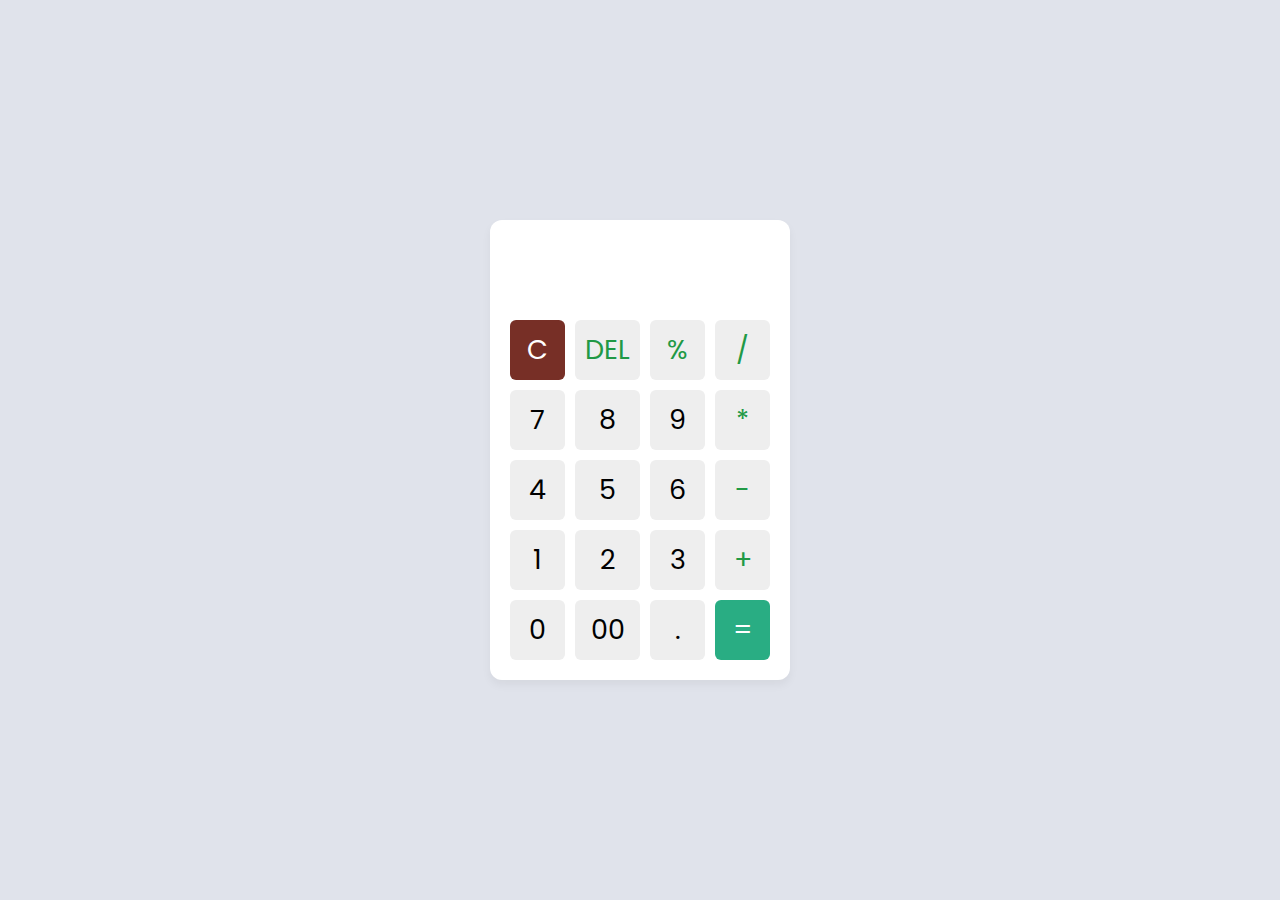
<file: Level1-Task3/Calculator/index.html>
<!DOCTYPE html>
<html lang="en">
  <head>
    <meta charset="UTF-8" />
    <meta http-equiv="X-UA-Compatible" content="IE=edge" />
    <meta name="viewport" content="width=device-width, initial-scale=1.0" />
    <title>Calculator</title>
    <link rel="stylesheet" href="style.css" />
  </head>
  <body>
    <div class="container">
      <input type="text" class="display" />

      <div class="buttons">
        <button class="operator" style="background-color: #772f26;color: white;" data-value="AC">C</button>
        <button class="operator" data-value="DEL">DEL</button>
        <button class="operator" data-value="%">%</button>
        <button class="operator" data-value="/">/</button>

        <button data-value="7">7</button>
        <button data-value="8">8</button>
        <button data-value="9">9</button>
        <button class="operator" data-value="*">*</button>

        <button data-value="4">4</button>
        <button data-value="5">5</button>
        <button data-value="6">6</button>
        <button class="operator" data-value="-">-</button>

        <button data-value="1">1</button>
        <button data-value="2">2</button>
        <button data-value="3">3</button>
        <button class="operator" data-value="+">+</button>

        <button data-value="0">0</button>
        <button data-value="00">00</button>
        <button data-value=".">.</button>
        <button class="operator" style="background-color: #29ad83;color: white;" data-value="=">=</button>
      </div>
    </div>

    <script src="script.js"></script>
  </body>
</html>
</file>
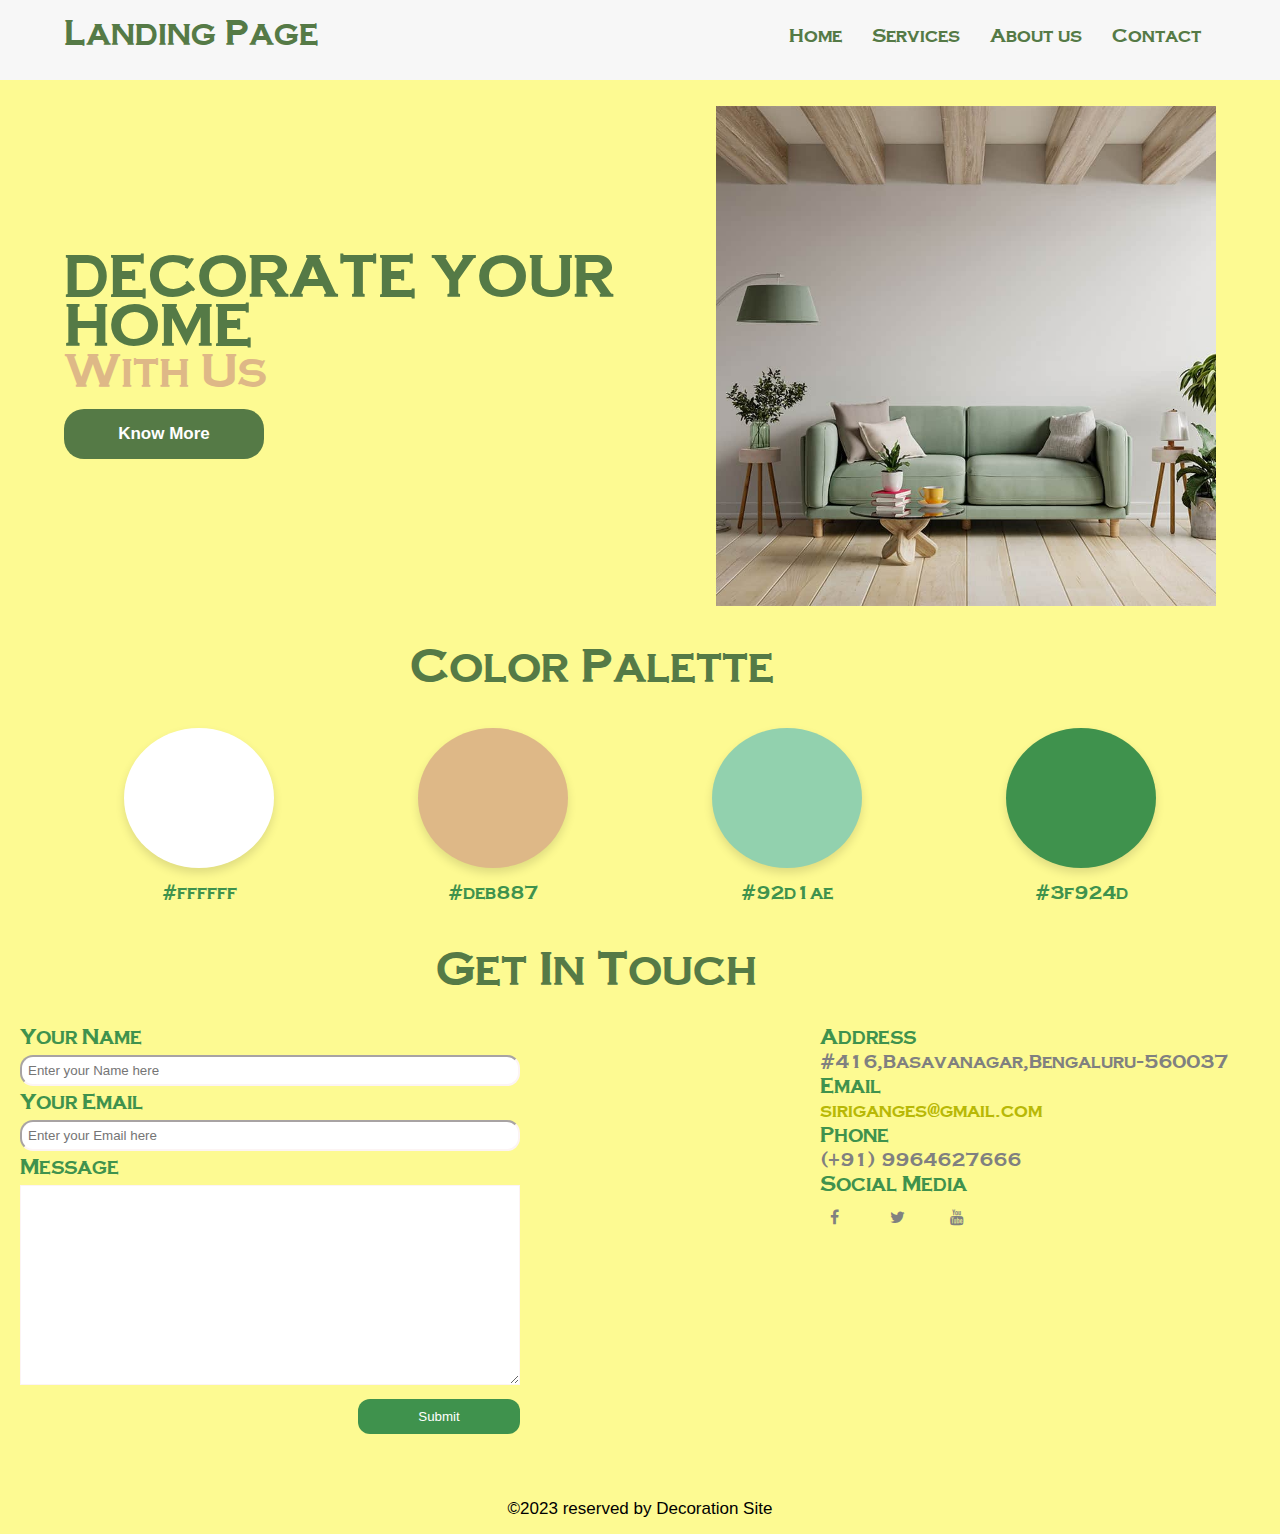
<file: Level_1 Task_2/Landing Page task2/index.html>
<!DOCTYPE html>
<html lang="en">

<head>
    <meta charset="UTF-8">
    <meta http-equiv="X-UA-Compatible" content="IE=edge">
    <meta name="viewport" content="width=device-width, initial-scale=1.0">
    <link rel="stylesheet" href="style.css">
    <link rel="preconnect" href="fonts/CopperPlate-Cond Bold.ttf">
    <link rel="stylesheet" href="https://cdnjs.cloudflare.com/ajax/libs/font-awesome/4.7.0/css/font-awesome.min.css">
    <title>Landing Page</title>
</head>

<body>
    <nav>
        <div class="heading">Landing Page</div>
        <span class="sideMenuButton" onclick="openNavbar()">
            ☰
        </span>

        <div class="navbar">
            <ul>
                <li><a href="#Home">Home</a></li>
                <li><a href="#">Services</a></li>
                <li><a href="#">About us</a></li>
                <li><a href="#">Contact</a></li>
            </ul>
        </div>
    </nav>

    <!-- Side navigation bar for  
        responsive website -->
    <div class="sideNavigationBar" id="sideNavigationBar">
        <a href="#" class="closeButton" onclick="closeNavbar()">
            ❌
        </a>
        <a href="#">Home</a>
        <a href="#">Services</a>
        <a href="#">About us</a>
        <a href="#">Contact</a>
    </div>

    <!-- Content -->
    <div class="line" id="Home">
        <div class="side1">
            <h1 style="color: #557A46; font-size: 50px;">DECORATE YOUR HOME</h1>
            <h1 style="color: burlywood;font-size: 40px;">With Us</h1>
            <button style="margin-top: 16px;">
                <a href="https://www.livingetc.com/buying-guides/best-home-decor-websites">
                    Know More
                </a>
            </button>
        </div>
        <div class="side2">
            <img src="images/sofa-4.jpg" width="500">
        </div>
    </div>

    <section style="margin-top: 40px;" class="about" id="My Projects">
        <div class="content">
            <div class="title">
                <span>Color Palette</span>
            </div>
            <div class="boxes">
                <div>
                    <div class="pallete-circle color-1"></div>
                    <div class="pallete-font">#ffffff</div>
                </div>
                <div>
                    <div class="pallete-circle color-2"></div>
                    <div class="pallete-font">#deb887</div>
                </div>
                <div>
                    <div class="pallete-circle color-3"></div>
                    <div class="pallete-font">#92d1ae</div>
                </div>
                <div>
                    <div class="pallete-circle color-4"></div>
                    <div class="pallete-font">#3f924d</div>
                </div>
            </div>

    </section>

    <section class="contact" id="contact">
        <div class="content">
            <div class="title"><span>Get In Touch</span></div>
            <div class="contactMenu">
                <div class="input1">
                    <div class="label1">Your Name</div>
                    <div class="input2">
                        <input type="text" placeholder="Enter your Name here">
                    </div>
                    <div class="label1">
                        <label>Your Email</label>
                    </div>
                    <div class="input2">
                        <input type="text" placeholder="Enter your Email here">
                    </div>
                    <div class="label1">
                        <label>Message</label>
                    </div>
                    <div class="input2">
                        <textarea style="height: 200px;border-color: rgb(252, 244, 244);
                        width: 500px;" placeholder="Enter your description">
                            </textarea>
                    </div>
                    <div class="button" type="submit">
                        <button style="background-color: #3f924d;color: white;float: right; cursor: pointer;">Submit</button>
                    </div>
                </div>
                <div class="input3">
                    <div class="rightside1">
                        <div class="title1">
                            <span>
                                Address
                            </span>
                        </div>
                        <div class="content1">
                            #416,Basavanagar,Bengaluru-560037
                        </div>
                        <div class="title1">
                            <span>
                                Email
                            </span>
                        </div>
                        <div class="content1" style="color:rgb(184, 184, 6)">
                            siriganges@gmail.com
                        </div>
                        <div class="title1">
                            <span>
                                Phone
                            </span>
                        </div>
                        <div class="content1">
                            (+91) 9964627666
                        </div>
                        <div class="title1">
                            <span>
                                Social Media
                            </span>
                        </div>
                        <div style="display: flex;">
                            <a href="https://www.facebook.com/" class="fa fa-facebook"></a>
                            <a href="https://twitter.com" class="fa fa-twitter"></a>
                            <a href="https://www.youtube.com/" class="fa fa-youtube"></a>
                        </div>

                    </div>
                </div>
            </div>
        </div>
    </section>
    <!-- Footer section -->
    <footer>
        <div class="footer">
            <span>
               &copy;2023 reserved by Decoration Site
            </span>
        </div>
    </footer>
    <script src="script.js"></script>
</body>

</html>
</file>
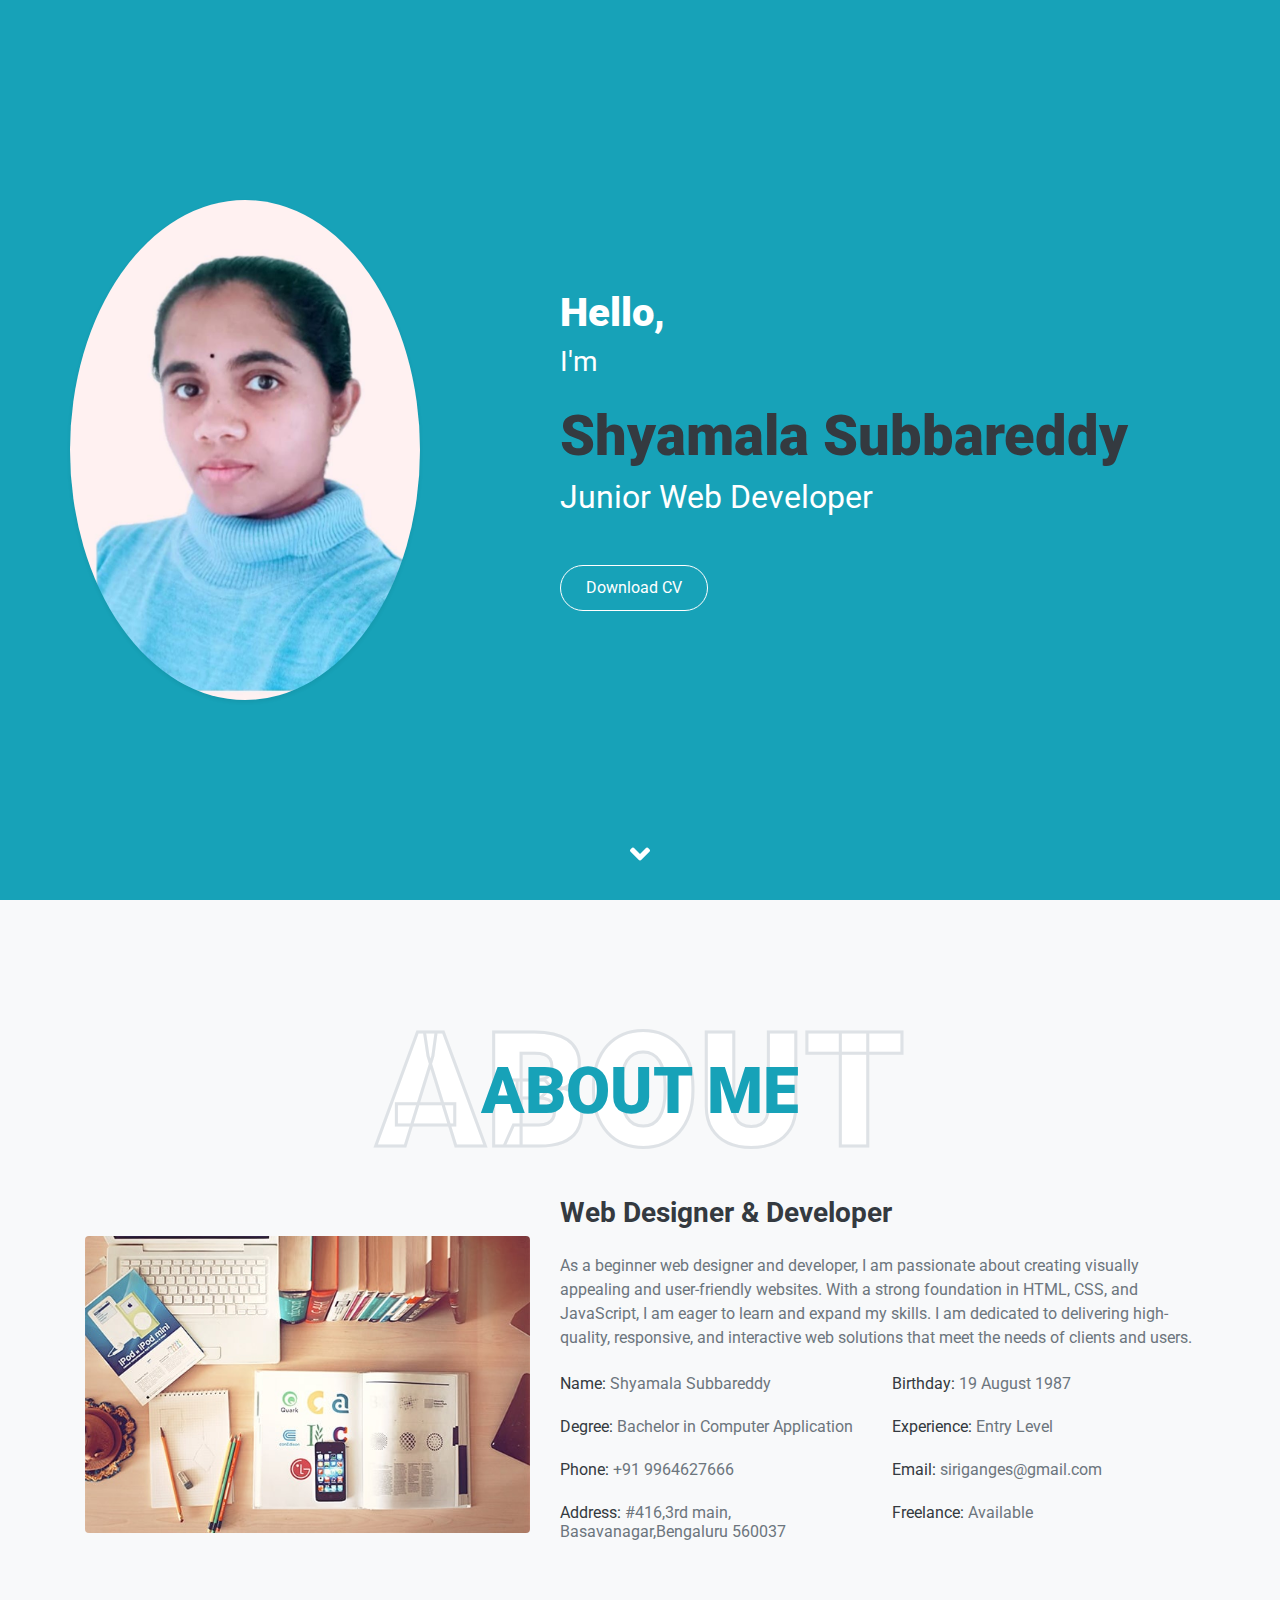
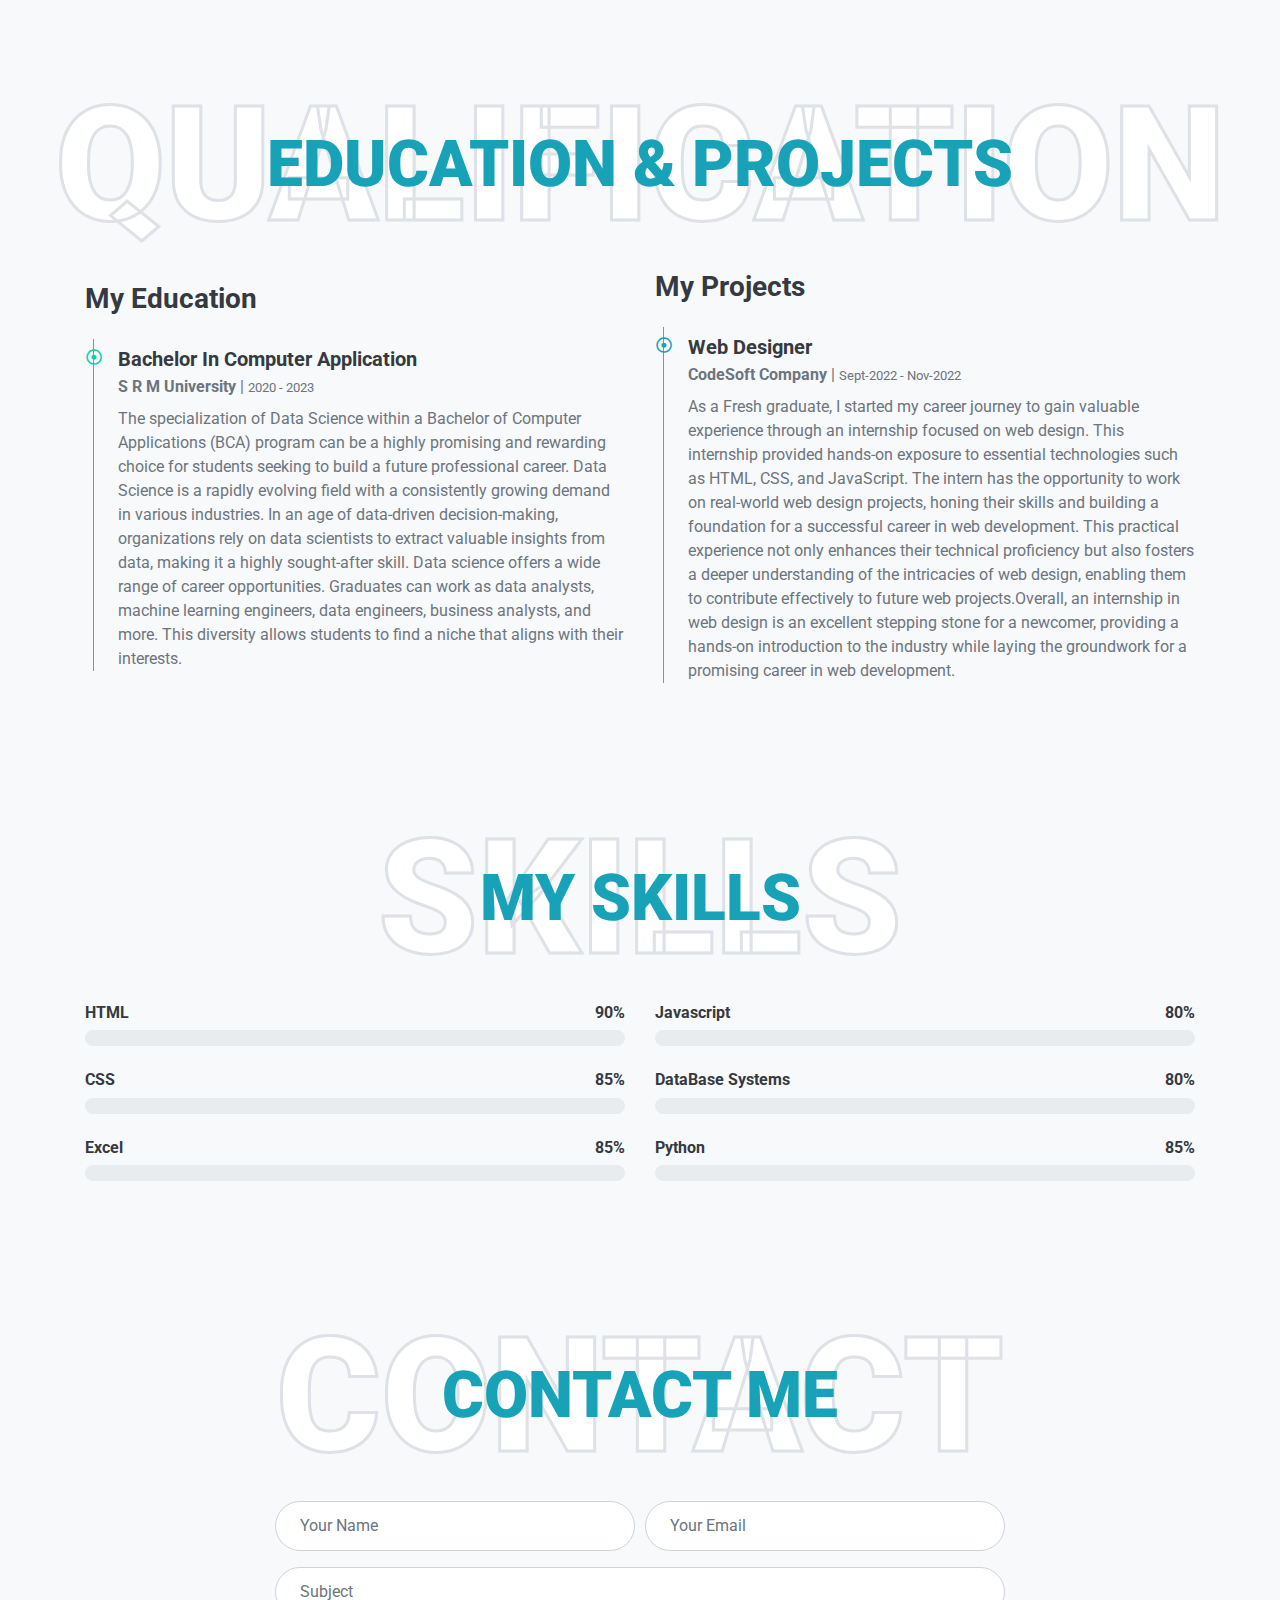
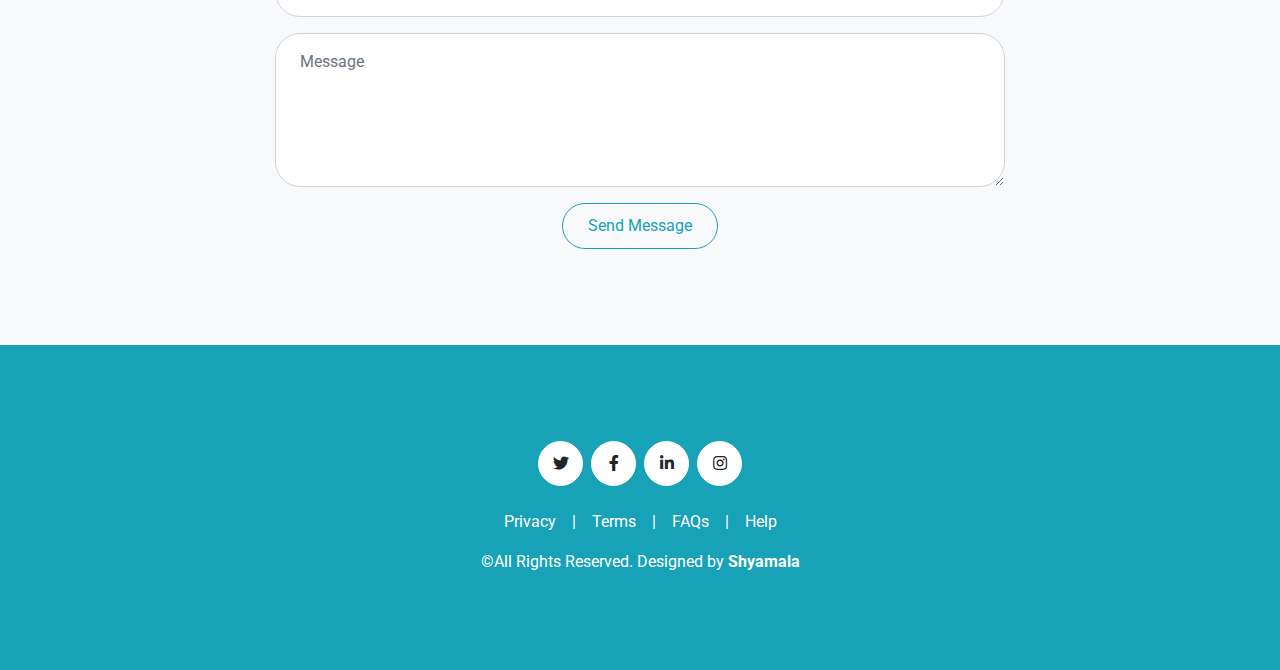
<file: Level_1-Task-1/Portfolio-task1-First/index.html>
<!DOCTYPE html>
<html lang="en">

<head>
    <meta charset="utf-8">
    <title>FreeFolio - Freelancer Portfolio Template</title>
    <meta content="width=device-width, initial-scale=1.0" name="viewport">
    <meta content="Free HTML Templates" name="keywords">
    <meta content="Free HTML Templates" name="description">

    <!-- Favicon -->
    <link href="img/favicon.ico" rel="icon">

    <!-- Google Web Fonts -->
    <link rel="preconnect" href="https://fonts.gstatic.com">
    <link href="https://fonts.googleapis.com/css2?family=Roboto:wght@300;400;500;700;900&display=swap" rel="stylesheet">

    <!-- Font Awesome -->
    <link href="https://cdnjs.cloudflare.com/ajax/libs/font-awesome/5.10.0/css/all.min.css" rel="stylesheet">

    <!-- Libraries Stylesheet -->
    <link href="lib/owlcarousel/assets/owl.carousel.min.css" rel="stylesheet">
    <link href="lib/lightbox/css/lightbox.min.css" rel="stylesheet">
    <script src="https://code.jquery.com/jquery-3.4.1.min.js"></script>

    <!-- Customized Bootstrap Stylesheet -->
    <link href="css/style.css" rel="stylesheet">

    <!-- Custom CSS for Image and Link -->
    <style>
        .image-container {
            float: right;
            margin: 20px;
            /* Adjust margin as needed */
        }

        nav {
            display: flex;
            justify-content: center;
            background-color: #333333;
        }



        .download-link {
            position: right;
            top: 20px;
            right: 50px;
            text-decoration: none;
            color: #fff;
        }
    </style>
    <style>
        .custom-footer {
            background-color: #17a2b8;
            /*color: #fff;  You can set the text color here too */
        }
    </style>
</head>

<body data-spy="scroll" data-target=".navbar" data-offset="51">
    <!-- Navbar Start -->
    <nav class="navbar fixed-top shadow-sm navbar-expand-lg bg-light navbar-light py-3 py-lg-0 px-lg-5">
        <a href="index.html" class="navbar-brand ml-lg-3">
            <h1 class="m-0 display-5">Portfolio</h1>
        </a>
        <button type="button" class="navbar-toggler" data-toggle="collapse" data-target="#navbarCollapse">
            <span class="navbar-toggler-icon"></span>
        </button>
        <div class="collapse navbar-collapse px-lg-3" id="navbarCollapse">
            <div class="navbar-nav m-auto py-0">
                <a href="#home" class="nav-item nav-link active">Home</a>
                <a href="#about" class="nav-item nav-link active">About</a>
                <a href="#qualification" class="nav-item nav-link active">Qualification</a>
                <a href="#skill" class="nav-item nav-link active">Skills</a>
                <a href="#contact" class="nav-item nav-link active">Contact</a>
            </div>

        </div>
    </nav>
    <!-- Navbar End -->


    <!-- Video Modal Start -->
    <div class="modal fade" id="videoModal" tabindex="-1" role="dialog" aria-labelledby="exampleModalLabel"
        aria-hidden="true">
        <div class="modal-dialog" role="document">
            <div class="modal-content">
                <div class="modal-body">
                    <button type="button" class="close" data-dismiss="modal" aria-label="Close">
                        <span aria-hidden="true">&times;</span>
                    </button>
                    <!-- 16:9 aspect ratio -->
                    <div class="embed-responsive embed-responsive-16by9">
                        <iframe class="embed-responsive-item" src="" id="video" allowscriptaccess="always"
                            allow="autoplay"></iframe>
                    </div>
                </div>
            </div>
        </div>
    </div>
    <!-- Video Modal End -->


    <!-- Header Start -->
    <div class="container-fluid bg-info d-flex align-items-center mb-5 py-5" id="home" style="min-height: 100vh;">
        <div class="container">
            <div class="row align-items-center">
                <div class="col-lg-5 px-5 pl-lg-0 pb-5 pb-lg-0">
                    <img style="height: 500px;width: 350px;" class="img-fluid w-60 rounded-circle shadow-sm"
                        src="img/WhatsApp Image siri.jpg" alt="">
                </div>
                <div class="col-lg-7 text-center text-lg-left">
                    <h1 class="text-white  text-capitalize">
                        Hello,
                    </h1>
                    
                    <h3 class="display-5 text-white font-weight-normal mb-4">I'm</h3>
                    
                    <h1 class="display-4 text-capitalize" >Shyamala Subbareddy
                    </h1>
                    
                    <h2 class="display-5 text-white font-weight-normal mb-4">Junior Web Developer</h2>
                    <div class="d-flex align-items-center justify-content-center justify-content-lg-start pt-4">
                        <a href="Shyamala_resume.pdf" download="file">
                            <div class="btn btn-outline-light mr-4">Download CV</div>
                        </a>


                    </div>
                </div>
            </div>
        </div>
    </div>
    <!-- Header End -->

    <!-- About Start -->
    <div class="container-fluid py-5" id="about">
        <div class="container">
            <div class="position-relative d-flex align-items-center justify-content-center">
                <h1 class="display-1 text-uppercase text-white" style="-webkit-text-stroke: 3px #dee2e6;">About</h3>
                    <h1 class="position-absolute text-uppercase text-info" style="font-size: 4rem;">About Me</h1>
            </div>
            <div class="row align-items-center">
                <div class="col-lg-5 pb-4 pb-lg-0">
                    <img class="img-fluid rounded w-120" src="img/blog-1.jpg" alt="">
                </div>
                <div class="col-lg-7">
                    <h3 class="mb-4">Web Designer & Developer</h3>
                    <p>As a beginner web designer and developer, I am passionate about creating visually appealing and
                        user-friendly websites.
                        With a strong foundation in HTML, CSS, and JavaScript, I am eager to learn and expand my skills.
                        I am dedicated to delivering high-quality, responsive, and interactive web solutions that meet
                        the needs of clients and users.</p>
                    <div class="row mb-3">
                        <div class="col-sm-6 py-2">
                            <h6>Name: <span class="text-secondary">Shyamala Subbareddy</span></h6>
                        </div>
                        <div class="col-sm-6 py-2">
                            <h6>Birthday: <span class="text-secondary">19 August 1987</span></h6>
                        </div>
                        <div class="col-sm-6 py-2">
                            <h6>Degree: <span class="text-secondary">Bachelor in Computer Application</span></h6>
                        </div>
                        <div class="col-sm-6 py-2">
                            <h6>Experience: <span class="text-secondary">Entry Level</span></h6>
                        </div>
                        <div class="col-sm-6 py-2">
                            <h6>Phone: <span class="text-secondary">+91 9964627666</span></h6>
                        </div>
                        <div class="col-sm-6 py-2">
                            <h6>Email: <span class="text-secondary">siriganges@gmail.com</span></h6>
                        </div>
                        <div class="col-sm-6 py-2">
                            <h6>Address: <span class="text-secondary">#416,3rd main, Basavanagar,Bengaluru 560037</span>
                            </h6>
                        </div>
                        <div class="col-sm-6 py-2">
                            <h6>Freelance: <span class="text-secondary">Available</span></h6>
                        </div>
                    </div>

                </div>
            </div>
        </div>
    </div>
    <!-- About End -->


    <!-- Qualification Start -->
    <div class="container-fluid py-5" id="qualification">
        <div class="container">
            <div class="position-relative d-flex align-items-center justify-content-center">
                <h1 class="display-1 text-uppercase text-white" style="-webkit-text-stroke: 3px #dee2e6;">Qualification
                </h1>
                <h1 class="position-absolute text-uppercase text-info" style="font-size: 4rem;">Education & Projects
                </h1>
            </div>
            <div class="row align-items-center">
                <div class="col-lg-6">
                    <h3 class="mb-4">My Education</h3>
                    <div class="border-left border-primary pt-2 pl-4 ml-2">
                        <div class="position-relative mb-4">
                            <i class="far fa-dot-circle text-primary position-absolute"
                                style="top: 2px; left: -32px;"></i>
                            <h5 class="font-weight-bold mb-1">Bachelor In Computer Application</h5>
                            <p class="mb-2"><strong>S R M University</strong> | <small>2020 - 2023</small></p>
                            <p>The specialization of Data Science within a Bachelor of Computer Applications (BCA)
                                program can be a highly promising and rewarding choice for students seeking to build a
                                future professional career.

                                Data Science is a rapidly evolving field with a consistently growing demand in various
                                industries. In an age of data-driven decision-making, organizations rely on data
                                scientists to extract valuable insights from data, making it a highly sought-after
                                skill.

                                Data science offers a wide range of career opportunities. Graduates can work as data
                                analysts, machine learning engineers, data engineers, business analysts, and more. This
                                diversity allows students to find a niche that aligns with their interests.</p>
                        </div>


                    </div>
                </div>
                <div class="col-lg-6">
                    <h3 class="mb-4">My Projects</h3>
                    <div class="border-left border-primary pt-2 pl-4 ml-2">
                        <div class="position-relative mb-4">
                            <i class="far fa-dot-circle text-info position-absolute" style="top: 2px; left: -32px;"></i>
                            <h5 class="font-weight-bold mb-1">Web Designer</h5>
                            <p class="mb-2"><strong>CodeSoft Company</strong> | <small>Sept-2022 - Nov-2022</small></p>
                            <p>As a Fresh graduate, I started my career journey to gain valuable experience through an
                                internship focused on web design. This internship provided hands-on exposure to
                                essential technologies such as HTML, CSS, and JavaScript. The intern has the opportunity
                                to work on real-world web design projects, honing their skills and building a foundation
                                for a successful career in web development. This practical experience not only enhances
                                their technical proficiency but also fosters a deeper understanding of the intricacies
                                of web design, enabling them to contribute effectively to future web projects.Overall,
                                an internship in web design is an excellent stepping stone for a newcomer, providing a
                                hands-on introduction to the industry while laying the groundwork for a promising career
                                in web development.</p>
                        </div>


                    </div>
                </div>
            </div>
        </div>
    </div>
    <!-- Qualification End -->


    <!-- Skill Start -->
    <div class="container-fluid py-5" id="skill">
        <div class="container">
            <div class="position-relative d-flex align-items-center justify-content-center">
                <h1 class="display-1 text-uppercase text-white" style="-webkit-text-stroke: 3px #dee2e6;">Skills</h1>
                <h1 class="position-absolute text-uppercase text-info" style="font-size: 4rem;">My Skills</h1>
            </div>
            <div class="row align-items-center">
                <div class="col-md-6">
                    <div class="skill mb-4">
                        <div class="d-flex justify-content-between">
                            <h6 class="font-weight-bold">HTML</h6>
                            <h6 class="font-weight-bold">90%</h6>
                        </div>
                        <div class="progress">
                            <div class="progress-bar bg-primary" role="progressbar" aria-valuenow="95" aria-valuemin="0"
                                aria-valuemax="100"></div>
                        </div>
                    </div>
                    <div class="skill mb-4">
                        <div class="d-flex justify-content-between">
                            <h6 class="font-weight-bold">CSS</h6>
                            <h6 class="font-weight-bold">85%</h6>
                        </div>
                        <div class="progress">
                            <div class="progress-bar bg-warning" role="progressbar" aria-valuenow="85" aria-valuemin="0"
                                aria-valuemax="100"></div>
                        </div>
                    </div>
                    <div class="skill mb-4">
                        <div class="d-flex justify-content-between">
                            <h6 class="font-weight-bold">Excel</h6>
                            <h6 class="font-weight-bold">85%</h6>
                        </div>
                        <div class="progress">
                            <div class="progress-bar bg-danger" role="progressbar" aria-valuenow="90" aria-valuemin="0"
                                aria-valuemax="100"></div>
                        </div>
                    </div>
                </div>
                <div class="col-md-6">
                    <div class="skill mb-4">
                        <div class="d-flex justify-content-between">
                            <h6 class="font-weight-bold">Javascript</h6>
                            <h6 class="font-weight-bold">80%</h6>
                        </div>
                        <div class="progress">
                            <div class="progress-bar bg-danger" role="progressbar" aria-valuenow="90" aria-valuemin="0"
                                aria-valuemax="100"></div>
                        </div>
                    </div>
                    <div class="skill mb-4">
                        <div class="d-flex justify-content-between">
                            <h6 class="font-weight-bold">DataBase Systems</h6>
                            <h6 class="font-weight-bold">80%</h6>
                        </div>
                        <div class="progress">
                            <div class="progress-bar bg-dark" role="progressbar" aria-valuenow="95" aria-valuemin="0"
                                aria-valuemax="100"></div>
                        </div>
                    </div>
                    <div class="skill mb-4">
                        <div class="d-flex justify-content-between">
                            <h6 class="font-weight-bold">Python</h6>
                            <h6 class="font-weight-bold">85%</h6>
                        </div>
                        <div class="progress">
                            <div class="progress-bar bg-info" role="progressbar" aria-valuenow="85" aria-valuemin="0"
                                aria-valuemax="100"></div>
                        </div>
                    </div>
                </div>
            </div>
        </div>
    </div>
    <!-- Skill End -->




    <!-- Contact Start -->
    <div class="container-fluid py-5" id="contact">
        <div class="container">
            <div class="position-relative d-flex align-items-center justify-content-center">
                <h1 class="display-1 text-uppercase text-white" style="-webkit-text-stroke: 3px #dee2e6;">Contact</h1>
                <h1 class="position-absolute text-uppercase text-info" style="font-size: 4rem;">Contact Me</h1>
            </div>
            <div class="row justify-content-center">
                <div class="col-lg-8">
                    <div class="contact-form text-center">
                        <div id="success"></div>
                        <form name="sentMessage" id="contactForm" novalidate="novalidate">
                            <div class="form-row">
                                <div class="control-group col-sm-6">
                                    <input type="text" class="form-control p-4" id="name" placeholder="Your Name"
                                        required="required" data-validation-required-message="Please enter your name" />
                                    <p class="help-block text-danger"></p>
                                </div>
                                <div class="control-group col-sm-6">
                                    <input type="email" class="form-control p-4" id="email" placeholder="Your Email"
                                        required="required"
                                        data-validation-required-message="Please enter your email" />
                                    <p class="help-block text-danger"></p>
                                </div>
                            </div>
                            <div class="control-group">
                                <input type="text" class="form-control p-4" id="subject" placeholder="Subject"
                                    required="required" data-validation-required-message="Please enter a subject" />
                                <p class="help-block text-danger"></p>
                            </div>
                            <div class="control-group">
                                <textarea class="form-control py-3 px-4" rows="5" id="message" placeholder="Message"
                                    required="required"
                                    data-validation-required-message="Please enter your message"></textarea>
                                <p class="help-block text-danger"></p>
                            </div>
                            <div>
                                <button class="btn btn-outline-info" type="submit" id="sendMessageButton">Send
                                    Message</button>
                            </div>
                        </form>
                    </div>
                </div>
            </div>
        </div>
    </div>
    <!-- Contact End -->


    <!-- Footer Start -->
    <div class="container-fluid bg-info text-white mt-5 py-5 px-sm-3 px-md-5" style="background-color: #17a2b8;">
        <div class="container text-center py-5">
            <div class="d-flex justify-content-center mb-4">
                <a class="btn btn-light btn-social mr-2" href="https://twitter.com/"><i
                        class="fab fa-twitter"></i></a>
                <a class="btn btn-light btn-social mr-2" href="https://www.facebook.com/"><i class="fab fa-facebook-f"></i></a>
                <a class="btn btn-light btn-social mr-2" href="https://www.linkedin.com/"><i class="fab fa-linkedin-in"></i></a>
                <a class="btn btn-light btn-social" href="https://www.instagram.com/"><i class="fab fa-instagram"></i></a>
            </div>
            <div class="d-flex justify-content-center mb-3">
                <a class="text-white" href="#">Privacy</a>
                <span class="px-3">|</span>
                <a class="text-white" href="#">Terms</a>
                <span class="px-3">|</span>
                <a class="text-white" href="#">FAQs</a>
                <span class="px-3">|</span>
                <a class="text-white" href="#">Help</a>
            </div>
            <p class="m-0">&copy;All Rights Reserved.
                Designed by <a class="text-white font-weight-bold" href="">Shyamala</a>
            </p>
        </div>
    </div>
    <!-- Footer End -->

    <!-- Scroll to Bottom -->
    <i class="fa fa-2x fa-angle-down text-white scroll-to-bottom"></i>

    <!-- Back to Top -->
    <a href="#" class="btn btn-outline-dark px-0 back-to-top"><i class="fa fa-angle-double-up"></i></a>


    <!-- JavaScript Libraries -->
    <script src="https://code.jquery.com/jquery-3.4.1.min.js"></script>
    <script src="https://stackpath.bootstrapcdn.com/bootstrap/4.4.1/js/bootstrap.bundle.min.js"></script>
    <script src="lib/typed/typed.min.js"></script>
    <script src="lib/easing/easing.min.js"></script>
    <script src="lib/waypoints/waypoints.min.js"></script>
    <script src="lib/owlcarousel/owl.carousel.min.js"></script>
    <script src="lib/isotope/isotope.pkgd.min.js"></script>
    <script src="lib/lightbox/js/lightbox.min.js"></script>

    <!-- Contact Javascript File -->
    <script src="mail/jqBootstrapValidation.min.js"></script>
    <script src="mail/contact.js"></script>

    <!-- Template Javascript -->
    <script src="js/main.js"></script>

</body>

</html>
</file>
<file: Level1-Task3/Calculator/style.css>
/* Import Google font - Poppins */
@import url("https://fonts.googleapis.com/css2?family=Poppins:wght@300;400;500;600;700&display=swap");
* {
  margin: 0;
  padding: 0;
  box-sizing: border-box;
  font-family: "Poppins", sans-serif;
}
body {
  height: 100vh;
  display: flex;
  align-items: center;
  justify-content: center;
  background: #e0e3eb;
}
.container {
  position: relative;
  max-width: 300px;
  width: 100%;
  border-radius: 12px;
  padding: 10px 20px 20px;
  background: #fff;
  box-shadow: 0 5px 10px rgba(0, 0, 0, 0.05);
}
.display {
  height: 80px;
  width: 100%;
  outline: none;
  border: none;
  text-align: right;
  margin-bottom: 10px;
  font-size: 25px;
  color: #000e1a;
  pointer-events: none;
}
.buttons {
  display: grid;
  grid-gap: 10px;
  grid-template-columns: repeat(4, 1fr);
}
.buttons button {
  padding: 10px;
  border-radius: 6px;
  border: none;
  font-size: 27px;
  cursor: pointer;
  background-color: #eee;
}
.buttons button:active {
  transform: scale(0.99);
}
.operator {
  color: #219945;
}
</file>
<file: Level_1 Task_2/Landing Page task2/style.css>
@font-face {
    font-family: CopperPlate;
    src: url('fonts/CopperPlate-Cond Bold.ttf');
}

* {
    padding: 0;
    margin: 0;
    box-sizing: border-box;
}

body {
    background-color: #fdfa92;
    color: black;
    font-family: "CopperPlate";
    background-color: #fdfa92;
}

nav {
    width: 100%;
    height: 80px;
    display: flex;
    justify-content: space-between;
    padding: 20px 5%;
    background-color: rgb(247, 247, 247);
}

nav .heading {
    font-size: 30px;
    font-weight: 700;
    color: #557A46;
}

nav ul {
    display: flex;
    list-style: none;
}

nav ul li {
    padding: 8px 15px;
    border-radius: 10px;
    transition: 0.2s ease-in;
}

nav ul li a {
    color: black;
    font-size: 16px;
    text-decoration: none;
    color: #557A46;
}

nav ul li:hover {
    background-color: #557A46;
}

nav ul li a:hover {
    color: white;
}

nav .sideMenuButton {
    font-size: 30px;
    font-weight: bolder;
    cursor: pointer;
    display: none;
}

/* responsive navbar css */
@media screen and (max-width: 600px) {
    nav .sideMenuButton {
        display: flex;
    }

    nav .navbar {
        display: none;
    }

    .sideNavigationBar {
        display: block !important;
    }
}

.sideNavigationBar {
    height: 100%;
    position: fixed;
    top: 0;
    right: 0%;
    background-color: green;
    overflow-x: hidden;
    transition: 0.3s ease-in;
    padding-top: 60px;
    display: none;
}

.sideNavigationBar a {
    padding: 8px 8px 8px 40px;
    display: block;
    font-size: 25px;
    font-weight: 500;
    color: #d1d1d1;
    transition: 0.3s;
    text-decoration: none;
}

.sideNavigationBar a button {
    padding: 10px 20px;
    border-radius: 10px;
    color: green;
    font-size: 16px;
    border-style: none;
    font-weight: 700;
}

.sideNavigationBar a:hover {
    color: white;
}

.sideNavigationBar .closeButton {
    position: absolute;
    top: 10px;
    right: 25px;
    font-size: 20px;
    margin-left: 50px;
}

.line {
    display: flex;
    justify-content: space-between;
    align-items: center;
    margin: 2% 5%;
}

.line .side1 {
    padding-right: 50px;
}

/*   
.side1 h1 { 
    font-size: 60px; 
    margin-bottom: 10px; 
    color: green; 
}  */

.side1 button {
    width: 200px;
    padding: 12px 20px;
    border-radius: 20px;
    border-style: none;
    color: black;
    font-size: 17px;
    font-weight: 600;
    background-color: #557A46;
    height: 50px;
}

a {
    text-decoration: none;
    color: rgb(255, 255, 255);
}

/* Header content responsive */
@media screen and (max-width: 980px) {
    .side2 img {
        width: 350px;
    }

    .side1 h1 {
        font-size: 40px;
    }

    .side1 p {
        font-size: 17px;
    }

    .line {
        margin-top: 80px;
    }
}

@media screen and (max-width: 600px) {
    .side1 h1 {
        font-size: 35px;
    }

    .line {
        flex-direction: column;
    }

    .line .side1 {
        padding: 30px;
    }
}




/* section */

section .topic a {
    font-size: 25px;
    font-weight: 500;
    margin-bottom: 10px;
}

.boxes {
    display: flex;
    flex-wrap: wrap;
    justify-content: space-evenly;

}

.boxes .pallete-circle {
    margin: 10px 20px;
    text-align: center;
    border-radius: 50%;
    padding: 30px 10px;
    box-shadow: 0 5px 10px rgba(0, 0, 0, 0.12);
    cursor: default;
    height: 140px;
    width: 150px;
}

.color-1 {
    background-color: #ffffff;
}

.color-2 {
    background-color: #deb887;
}

.color-3 {
    background-color: #92d1ae;
}

.color-4 {
    background-color: #3f924d;
}

.pallete-font {
    display: flex;
    justify-content: center;
    margin-top: 17px;
    color:#3f924d
}

/* Contact Page  */

.contact {
    padding: 20px;
}

.contact .content {
    margin: 0 auto;
    padding: 30px 0;
}

.content .title {
    width: 80%;
    text-align: center;
    font-weight: bolder;
    font-size: 40px;
    color: #557A46;
}

.title {
    margin-bottom: 30px;
    margin-left: 80px;
}

.contactMenu {
    display: flex;
    justify-content: space-evenly;
}

.input2 {
    margin-top: 10;
}

.label1 {
    font-size: 18px;
    margin-top: 8px;
    margin-bottom: 8px;
    font-weight: bolder;
    color:#3f924d
}

.contactMenu .input1 input {
    border-radius: 13px;
    padding: 6px;
}

.input2 input {
    border-color: rgb(252, 244, 244);
    width: 500px;
}

.button {
    margin-top: 12px;
    margin-left: 5px;
}

.button button {
    width: 162px;
    height: 35px;
    border-radius: 12px;
    border-color: transparent;
}

.button button:hover {
    background-color: #8cc099;
}

button {
    width: 162px;
    height: 35px;
    border-radius: 12px;
    border-color: transparent;
}

button:hover {
    background-color: #8cc099;
}

.rightside1 {
    display: flex;
    flex-direction: column;
    margin-left: 300px;
}

.title1 {
    font-size: 18px;
    margin-top: 8px;
    margin-bottom: 5px;
    font-weight: bolder;
    color:#3f924d
}

.content1 {
    width: 450px;
    margin-top: 2px;
    color: grey;
}

/* Footer */
footer {
    background: var(--primary-color);
    padding: 15px 0;
    text-align: center;
    font-family: "Poppins", sans-serif;
}

footer .footer span {
    font-size: 17px;
    font-weight: 400;
    color: var(--white-color);
}

footer .footer span a {
    font-weight: 500;
    color: var(--white-color);
}

footer .footer span a:hover {
    text-decoration: underline;
}

@media screen and (max-width: 1060px) {
    .contactMenu {
        flex-direction: column;
        align-items: center;
    }

    .rightside1 {
        display: flex;
        flex-direction: column;
        margin-left: 0px;
    }

    .content1 {
        width: 100%;
        margin-top: 2px;
        color: grey;
    }

    .side2 img {
        width: 95%;
        height: 90%;
    }
}

@media screen and (max-width: 600px) {
    .side2 img {
        width: 100%;
    }

    section .topic a {
        font-size: 20px;
    }

    section .topic p {
        font-size: 5px;
    }

    .about .boxes {
        display: flex;
        flex-direction: column;
        align-items: center;
    }

    .about .boxes .box {
        max-width: 70%;
    }
}
.fa {
    padding: 10px;
    font-size: 75px;
    width: 60px;
    text-decoration: none;
    border-radius: 90%;
    color:#808180
  }
</file>
<file: Level_1-Task-1/Portfolio-task1-First/css/style.css>
/******* Bootstrap Theming ********/
/*!
 * Bootstrap v4.5.3 (https://getbootstrap.com/)
 * Copyright 2011-2020 The Bootstrap Authors
 * Copyright 2011-2020 Twitter, Inc.
 * Licensed under MIT (https://github.com/twbs/bootstrap/blob/main/LICENSE)
 */
:root {
  --blue: #007bff;
  --indigo: #6610f2;
  --purple: #6f42c1;
  --pink: #e83e8c;
  --red: #dc3545;
  --orange: #fd7e14;
  --yellow: #ffc107;
  --green: #28a745;
  --teal: #20c997;
  --cyan: #17a2b8;
  --white: #fff;
  --gray: #6c757d;
  --gray-dark: #343a40;
  --primary: #0BCEAF;
  --secondary: #6c757d;
  --success: #28a745;
  --info: #17a2b8;
  --warning: #ffc107;
  --danger: #dc3545;
  --light: #ffffff;
  --dark: #343a40;
  --breakpoint-xs: 0;
  --breakpoint-sm: 576px;
  --breakpoint-md: 768px;
  --breakpoint-lg: 992px;
  --breakpoint-xl: 1200px;
  --font-family-sans-serif: "Roboto", sans-serif;
  --font-family-monospace: SFMono-Regular, Menlo, Monaco, Consolas, "Liberation Mono", "Courier New", monospace;
}

*,
*::before,
*::after {
  box-sizing: border-box;
}

html {
  font-family: sans-serif;
  line-height: 1.25;
  -webkit-text-size-adjust: 100%;
  -webkit-tap-highlight-color: rgba(0, 0, 0, 0);
}

article, aside, figcaption, figure, footer, header, hgroup, main, nav, section {
  display: block;
}

body {
  margin: 0;
  font-family: "Roboto", sans-serif;
  font-size: 1rem;
  font-weight: 400;
  line-height: 1.5;
  color: #6c757d;
  text-align: left;
  background-color: #f8f9fa;
}

[tabindex="-1"]:focus:not(:focus-visible) {
  outline: 0 !important;
}

hr {
  box-sizing: content-box;
  height: 0;
  overflow: visible;
}

h1, h2, h3, h4, h5, h6 {
  margin-top: 0;
  margin-bottom: 0.5rem;
}

p {
  margin-top: 0;
  margin-bottom: 1rem;
}

abbr[title],
abbr[data-original-title] {
  text-decoration: underline;
  text-decoration: underline dotted;
  cursor: help;
  border-bottom: 0;
  text-decoration-skip-ink: none;
}

address {
  margin-bottom: 1rem;
  font-style: normal;
  line-height: inherit;
}

ol,
ul,
dl {
  margin-top: 0;
  margin-bottom: 1rem;
}

ol ol,
ul ul,
ol ul,
ul ol {
  margin-bottom: 0;
}

dt {
  font-weight: 700;
}

dd {
  margin-bottom: .5rem;
  margin-left: 0;
}

blockquote {
  margin: 0 0 1rem;
}

b,
strong {
  font-weight: bolder;
}

small {
  font-size: 80%;
}

sub,
sup {
  position: relative;
  font-size: 75%;
  line-height: 0;
  vertical-align: baseline;
}

sub {
  bottom: -.25em;
}

sup {
  top: -.5em;
}

a {
  color: #2d8cac;
  text-decoration: none;
  background-color: transparent;
}

a:hover {
  color: #078571;
  text-decoration: underline;
}

a:not([href]):not([class]) {
  color: inherit;
  text-decoration: none;
}

a:not([href]):not([class]):hover {
  color: inherit;
  text-decoration: none;
}

pre,
code,
kbd,
samp {
  font-family: SFMono-Regular, Menlo, Monaco, Consolas, "Liberation Mono", "Courier New", monospace;
  font-size: 1em;
}

pre {
  margin-top: 0;
  margin-bottom: 1rem;
  overflow: auto;
  -ms-overflow-style: scrollbar;
}

figure {
  margin: 0 0 1rem;
}

img {
  vertical-align: middle;
  border-style: none;
}

svg {
  overflow: hidden;
  vertical-align: middle;
}

table {
  border-collapse: collapse;
}

caption {
  padding-top: 0.75rem;
  padding-bottom: 0.75rem;
  color: #6c757d;
  text-align: left;
  caption-side: bottom;
}

th {
  text-align: inherit;
  text-align: -webkit-match-parent;
}

label {
  display: inline-block;
  margin-bottom: 0.5rem;
}

button {
  border-radius: 0;
}

button:focus {
  outline: 1px dotted;
  outline: 5px auto -webkit-focus-ring-color;
}

input,
button,
select,
optgroup,
textarea {
  margin: 0;
  font-family: inherit;
  font-size: inherit;
  line-height: inherit;
}

button,
input {
  overflow: visible;
}

button,
select {
  text-transform: none;
}

[role="button"] {
  cursor: pointer;
}

select {
  word-wrap: normal;
}

button,
[type="button"],
[type="reset"],
[type="submit"] {
  -webkit-appearance: button;
}

button:not(:disabled),
[type="button"]:not(:disabled),
[type="reset"]:not(:disabled),
[type="submit"]:not(:disabled) {
  cursor: pointer;
}

button::-moz-focus-inner,
[type="button"]::-moz-focus-inner,
[type="reset"]::-moz-focus-inner,
[type="submit"]::-moz-focus-inner {
  padding: 0;
  border-style: none;
}

input[type="radio"],
input[type="checkbox"] {
  box-sizing: border-box;
  padding: 0;
}

textarea {
  overflow: auto;
  resize: vertical;
}

fieldset {
  min-width: 0;
  padding: 0;
  margin: 0;
  border: 0;
}

legend {
  display: block;
  width: 100%;
  max-width: 100%;
  padding: 0;
  margin-bottom: .5rem;
  font-size: 1.5rem;
  line-height: inherit;
  color: inherit;
  white-space: normal;
}

@media (max-width: 1200px) {
  legend {
    font-size: calc(1.275rem + 0.3vw) ;
  }
}

progress {
  vertical-align: baseline;
}

[type="number"]::-webkit-inner-spin-button,
[type="number"]::-webkit-outer-spin-button {
  height: auto;
}

[type="search"] {
  outline-offset: -2px;
  -webkit-appearance: none;
}

[type="search"]::-webkit-search-decoration {
  -webkit-appearance: none;
}

::-webkit-file-upload-button {
  font: inherit;
  -webkit-appearance: button;
}

output {
  display: inline-block;
}

summary {
  display: list-item;
  cursor: pointer;
}

template {
  display: none;
}

[hidden] {
  display: none !important;
}

h1, h2, h3, h4, h5, h6,
.h1, .h2, .h3, .h4, .h5, .h6 {
  margin-bottom: 0.5rem;
  font-weight: 500;
  line-height: 1.2;
  color: #343a40;
}

h1, .h1 {
  font-size: 2.5rem;
}

@media (max-width: 1200px) {
  h1, .h1 {
    font-size: calc(1.375rem + 1.5vw) ;
  }
}

h2, .h2 {
  font-size: 2rem;
}

@media (max-width: 1200px) {
  h2, .h2 {
    font-size: calc(1.325rem + 0.9vw) ;
  }
}

h3, .h3 {
  font-size: 1.75rem;
}

@media (max-width: 1200px) {
  h3, .h3 {
    font-size: calc(1.3rem + 0.6vw) ;
  }
}

h4, .h4 {
  font-size: 1.5rem;
}

@media (max-width: 1200px) {
  h4, .h4 {
    font-size: calc(1.275rem + 0.3vw) ;
  }
}

h5, .h5 {
  font-size: 1.25rem;
}

h6, .h6 {
  font-size: 1rem;
}

.lead {
  font-size: 1.25rem;
  font-weight: 300;
}

.display-1 {
  font-size: 10rem;
  font-weight: 300;
  line-height: 1.2;
}

@media (max-width: 1200px) {
  .display-1 {
    font-size: calc(2.125rem + 10.5vw) ;
  }
}

.display-2 {
  font-size: 5.5rem;
  font-weight: 300;
  line-height: 1.2;
}

@media (max-width: 1200px) {
  .display-2 {
    font-size: calc(1.675rem + 5.1vw) ;
  }
}

.display-3 {
  font-size: 4.5rem;
  font-weight: 300;
  line-height: 1.2;
}

@media (max-width: 1200px) {
  .display-3 {
    font-size: calc(1.575rem + 3.9vw) ;
  }
}

.display-4 {
  font-size: 3.5rem;
  font-weight: 300;
  line-height: 1.2;
}

@media (max-width: 1200px) {
  .display-4 {
    font-size: calc(1.475rem + 2.7vw) ;
  }
}

hr {
  margin-top: 1rem;
  margin-bottom: 1rem;
  border: 0;
  border-top: 1px solid rgba(0, 0, 0, 0.1);
}

small,
.small {
  font-size: 80%;
  font-weight: 400;
}

mark,
.mark {
  padding: 0.2em;
  background-color: #fcf8e3;
}

.list-unstyled {
  padding-left: 0;
  list-style: none;
}

.list-inline {
  padding-left: 0;
  list-style: none;
}

.list-inline-item {
  display: inline-block;
}

.list-inline-item:not(:last-child) {
  margin-right: 0.5rem;
}

.initialism {
  font-size: 90%;
  text-transform: uppercase;
}

.blockquote {
  margin-bottom: 1rem;
  font-size: 1.25rem;
}

.blockquote-footer {
  display: block;
  font-size: 80%;
  color: #6c757d;
}

.blockquote-footer::before {
  content: "\2014\00A0";
}

.img-fluid {
  max-width: 100%;
  height: auto;
}

.img-thumbnail {
  padding: 0.25rem;
  background-color: #ffffff;
  border: 1px solid #dee2e6;
  border-radius: 0.25rem;
  max-width: 100%;
  height: auto;
}

.figure {
  display: inline-block;
}

.figure-img {
  margin-bottom: 0.5rem;
  line-height: 1;
}

.figure-caption {
  font-size: 90%;
  color: #6c757d;
}

code {
  font-size: 87.5%;
  color: #e83e8c;
  word-wrap: break-word;
}

a > code {
  color: inherit;
}

kbd {
  padding: 0.2rem 0.4rem;
  font-size: 87.5%;
  color: #fff;
  background-color: #212529;
  border-radius: 0.2rem;
}

kbd kbd {
  padding: 0;
  font-size: 100%;
  font-weight: 700;
}

pre {
  display: block;
  font-size: 87.5%;
  color: #212529;
}

pre code {
  font-size: inherit;
  color: inherit;
  word-break: normal;
}

.pre-scrollable {
  max-height: 340px;
  overflow-y: scroll;
}

.container,
.container-fluid,
.container-sm,
.container-md,
.container-lg,
.container-xl {
  width: 100%;
  padding-right: 15px;
  padding-left: 15px;
  margin-right: auto;
  margin-left: auto;
}

@media (min-width: 576px) {
  .container, .container-sm {
    max-width: 540px;
  }
}

@media (min-width: 768px) {
  .container, .container-sm, .container-md {
    max-width: 720px;
  }
}

@media (min-width: 992px) {
  .container, .container-sm, .container-md, .container-lg {
    max-width: 960px;
  }
}

@media (min-width: 1200px) {
  .container, .container-sm, .container-md, .container-lg, .container-xl {
    max-width: 1140px;
  }
}

.row {
  display: flex;
  flex-wrap: wrap;
  margin-right: -15px;
  margin-left: -15px;
}

.no-gutters {
  margin-right: 0;
  margin-left: 0;
}

.no-gutters > .col,
.no-gutters > [class*="col-"] {
  padding-right: 0;
  padding-left: 0;
}

.col-1, .col-2, .col-3, .col-4, .col-5, .col-6, .col-7, .col-8, .col-9, .col-10, .col-11, .col-12, .col,
.col-auto, .col-sm-1, .col-sm-2, .col-sm-3, .col-sm-4, .col-sm-5, .col-sm-6, .col-sm-7, .col-sm-8, .col-sm-9, .col-sm-10, .col-sm-11, .col-sm-12, .col-sm,
.col-sm-auto, .col-md-1, .col-md-2, .col-md-3, .col-md-4, .col-md-5, .col-md-6, .col-md-7, .col-md-8, .col-md-9, .col-md-10, .col-md-11, .col-md-12, .col-md,
.col-md-auto, .col-lg-1, .col-lg-2, .col-lg-3, .col-lg-4, .col-lg-5, .col-lg-6, .col-lg-7, .col-lg-8, .col-lg-9, .col-lg-10, .col-lg-11, .col-lg-12, .col-lg,
.col-lg-auto, .col-xl-1, .col-xl-2, .col-xl-3, .col-xl-4, .col-xl-5, .col-xl-6, .col-xl-7, .col-xl-8, .col-xl-9, .col-xl-10, .col-xl-11, .col-xl-12, .col-xl,
.col-xl-auto {
  position: relative;
  width: 100%;
  padding-right: 15px;
  padding-left: 15px;
}

.col {
  flex-basis: 0;
  flex-grow: 1;
  max-width: 100%;
}

.row-cols-1 > * {
  flex: 0 0 100%;
  max-width: 100%;
}

.row-cols-2 > * {
  flex: 0 0 50%;
  max-width: 50%;
}

.row-cols-3 > * {
  flex: 0 0 33.33333%;
  max-width: 33.33333%;
}

.row-cols-4 > * {
  flex: 0 0 25%;
  max-width: 25%;
}

.row-cols-5 > * {
  flex: 0 0 20%;
  max-width: 20%;
}

.row-cols-6 > * {
  flex: 0 0 16.66667%;
  max-width: 16.66667%;
}

.col-auto {
  flex: 0 0 auto;
  width: auto;
  max-width: 100%;
}

.col-1 {
  flex: 0 0 8.33333%;
  max-width: 8.33333%;
}

.col-2 {
  flex: 0 0 16.66667%;
  max-width: 16.66667%;
}

.col-3 {
  flex: 0 0 25%;
  max-width: 25%;
}

.col-4 {
  flex: 0 0 33.33333%;
  max-width: 33.33333%;
}

.col-5 {
  flex: 0 0 41.66667%;
  max-width: 41.66667%;
}

.col-6 {
  flex: 0 0 50%;
  max-width: 50%;
}

.col-7 {
  flex: 0 0 58.33333%;
  max-width: 58.33333%;
}

.col-8 {
  flex: 0 0 66.66667%;
  max-width: 66.66667%;
}

.col-9 {
  flex: 0 0 75%;
  max-width: 75%;
}

.col-10 {
  flex: 0 0 83.33333%;
  max-width: 83.33333%;
}

.col-11 {
  flex: 0 0 91.66667%;
  max-width: 91.66667%;
}

.col-12 {
  flex: 0 0 100%;
  max-width: 100%;
}

.order-first {
  order: -1;
}

.order-last {
  order: 13;
}

.order-0 {
  order: 0;
}

.order-1 {
  order: 1;
}

.order-2 {
  order: 2;
}

.order-3 {
  order: 3;
}

.order-4 {
  order: 4;
}

.order-5 {
  order: 5;
}

.order-6 {
  order: 6;
}

.order-7 {
  order: 7;
}

.order-8 {
  order: 8;
}

.order-9 {
  order: 9;
}

.order-10 {
  order: 10;
}

.order-11 {
  order: 11;
}

.order-12 {
  order: 12;
}

.offset-1 {
  margin-left: 8.33333%;
}

.offset-2 {
  margin-left: 16.66667%;
}

.offset-3 {
  margin-left: 25%;
}

.offset-4 {
  margin-left: 33.33333%;
}

.offset-5 {
  margin-left: 41.66667%;
}

.offset-6 {
  margin-left: 50%;
}

.offset-7 {
  margin-left: 58.33333%;
}

.offset-8 {
  margin-left: 66.66667%;
}

.offset-9 {
  margin-left: 75%;
}

.offset-10 {
  margin-left: 83.33333%;
}

.offset-11 {
  margin-left: 91.66667%;
}

@media (min-width: 576px) {
  .col-sm {
    flex-basis: 0;
    flex-grow: 1;
    max-width: 100%;
  }
  .row-cols-sm-1 > * {
    flex: 0 0 100%;
    max-width: 100%;
  }
  .row-cols-sm-2 > * {
    flex: 0 0 50%;
    max-width: 50%;
  }
  .row-cols-sm-3 > * {
    flex: 0 0 33.33333%;
    max-width: 33.33333%;
  }
  .row-cols-sm-4 > * {
    flex: 0 0 25%;
    max-width: 25%;
  }
  .row-cols-sm-5 > * {
    flex: 0 0 20%;
    max-width: 20%;
  }
  .row-cols-sm-6 > * {
    flex: 0 0 16.66667%;
    max-width: 16.66667%;
  }
  .col-sm-auto {
    flex: 0 0 auto;
    width: auto;
    max-width: 100%;
  }
  .col-sm-1 {
    flex: 0 0 8.33333%;
    max-width: 8.33333%;
  }
  .col-sm-2 {
    flex: 0 0 16.66667%;
    max-width: 16.66667%;
  }
  .col-sm-3 {
    flex: 0 0 25%;
    max-width: 25%;
  }
  .col-sm-4 {
    flex: 0 0 33.33333%;
    max-width: 33.33333%;
  }
  .col-sm-5 {
    flex: 0 0 41.66667%;
    max-width: 41.66667%;
  }
  .col-sm-6 {
    flex: 0 0 50%;
    max-width: 50%;
  }
  .col-sm-7 {
    flex: 0 0 58.33333%;
    max-width: 58.33333%;
  }
  .col-sm-8 {
    flex: 0 0 66.66667%;
    max-width: 66.66667%;
  }
  .col-sm-9 {
    flex: 0 0 75%;
    max-width: 75%;
  }
  .col-sm-10 {
    flex: 0 0 83.33333%;
    max-width: 83.33333%;
  }
  .col-sm-11 {
    flex: 0 0 91.66667%;
    max-width: 91.66667%;
  }
  .col-sm-12 {
    flex: 0 0 100%;
    max-width: 100%;
  }
  .order-sm-first {
    order: -1;
  }
  .order-sm-last {
    order: 13;
  }
  .order-sm-0 {
    order: 0;
  }
  .order-sm-1 {
    order: 1;
  }
  .order-sm-2 {
    order: 2;
  }
  .order-sm-3 {
    order: 3;
  }
  .order-sm-4 {
    order: 4;
  }
  .order-sm-5 {
    order: 5;
  }
  .order-sm-6 {
    order: 6;
  }
  .order-sm-7 {
    order: 7;
  }
  .order-sm-8 {
    order: 8;
  }
  .order-sm-9 {
    order: 9;
  }
  .order-sm-10 {
    order: 10;
  }
  .order-sm-11 {
    order: 11;
  }
  .order-sm-12 {
    order: 12;
  }
  .offset-sm-0 {
    margin-left: 0;
  }
  .offset-sm-1 {
    margin-left: 8.33333%;
  }
  .offset-sm-2 {
    margin-left: 16.66667%;
  }
  .offset-sm-3 {
    margin-left: 25%;
  }
  .offset-sm-4 {
    margin-left: 33.33333%;
  }
  .offset-sm-5 {
    margin-left: 41.66667%;
  }
  .offset-sm-6 {
    margin-left: 50%;
  }
  .offset-sm-7 {
    margin-left: 58.33333%;
  }
  .offset-sm-8 {
    margin-left: 66.66667%;
  }
  .offset-sm-9 {
    margin-left: 75%;
  }
  .offset-sm-10 {
    margin-left: 83.33333%;
  }
  .offset-sm-11 {
    margin-left: 91.66667%;
  }
}

@media (min-width: 768px) {
  .col-md {
    flex-basis: 0;
    flex-grow: 1;
    max-width: 100%;
  }
  .row-cols-md-1 > * {
    flex: 0 0 100%;
    max-width: 100%;
  }
  .row-cols-md-2 > * {
    flex: 0 0 50%;
    max-width: 50%;
  }
  .row-cols-md-3 > * {
    flex: 0 0 33.33333%;
    max-width: 33.33333%;
  }
  .row-cols-md-4 > * {
    flex: 0 0 25%;
    max-width: 25%;
  }
  .row-cols-md-5 > * {
    flex: 0 0 20%;
    max-width: 20%;
  }
  .row-cols-md-6 > * {
    flex: 0 0 16.66667%;
    max-width: 16.66667%;
  }
  .col-md-auto {
    flex: 0 0 auto;
    width: auto;
    max-width: 100%;
  }
  .col-md-1 {
    flex: 0 0 8.33333%;
    max-width: 8.33333%;
  }
  .col-md-2 {
    flex: 0 0 16.66667%;
    max-width: 16.66667%;
  }
  .col-md-3 {
    flex: 0 0 25%;
    max-width: 25%;
  }
  .col-md-4 {
    flex: 0 0 33.33333%;
    max-width: 33.33333%;
  }
  .col-md-5 {
    flex: 0 0 41.66667%;
    max-width: 41.66667%;
  }
  .col-md-6 {
    flex: 0 0 50%;
    max-width: 50%;
  }
  .col-md-7 {
    flex: 0 0 58.33333%;
    max-width: 58.33333%;
  }
  .col-md-8 {
    flex: 0 0 66.66667%;
    max-width: 66.66667%;
  }
  .col-md-9 {
    flex: 0 0 75%;
    max-width: 75%;
  }
  .col-md-10 {
    flex: 0 0 83.33333%;
    max-width: 83.33333%;
  }
  .col-md-11 {
    flex: 0 0 91.66667%;
    max-width: 91.66667%;
  }
  .col-md-12 {
    flex: 0 0 100%;
    max-width: 100%;
  }
  .order-md-first {
    order: -1;
  }
  .order-md-last {
    order: 13;
  }
  .order-md-0 {
    order: 0;
  }
  .order-md-1 {
    order: 1;
  }
  .order-md-2 {
    order: 2;
  }
  .order-md-3 {
    order: 3;
  }
  .order-md-4 {
    order: 4;
  }
  .order-md-5 {
    order: 5;
  }
  .order-md-6 {
    order: 6;
  }
  .order-md-7 {
    order: 7;
  }
  .order-md-8 {
    order: 8;
  }
  .order-md-9 {
    order: 9;
  }
  .order-md-10 {
    order: 10;
  }
  .order-md-11 {
    order: 11;
  }
  .order-md-12 {
    order: 12;
  }
  .offset-md-0 {
    margin-left: 0;
  }
  .offset-md-1 {
    margin-left: 8.33333%;
  }
  .offset-md-2 {
    margin-left: 16.66667%;
  }
  .offset-md-3 {
    margin-left: 25%;
  }
  .offset-md-4 {
    margin-left: 33.33333%;
  }
  .offset-md-5 {
    margin-left: 41.66667%;
  }
  .offset-md-6 {
    margin-left: 50%;
  }
  .offset-md-7 {
    margin-left: 58.33333%;
  }
  .offset-md-8 {
    margin-left: 66.66667%;
  }
  .offset-md-9 {
    margin-left: 75%;
  }
  .offset-md-10 {
    margin-left: 83.33333%;
  }
  .offset-md-11 {
    margin-left: 91.66667%;
  }
}

@media (min-width: 992px) {
  .col-lg {
    flex-basis: 0;
    flex-grow: 1;
    max-width: 100%;
  }
  .row-cols-lg-1 > * {
    flex: 0 0 100%;
    max-width: 100%;
  }
  .row-cols-lg-2 > * {
    flex: 0 0 50%;
    max-width: 50%;
  }
  .row-cols-lg-3 > * {
    flex: 0 0 33.33333%;
    max-width: 33.33333%;
  }
  .row-cols-lg-4 > * {
    flex: 0 0 25%;
    max-width: 25%;
  }
  .row-cols-lg-5 > * {
    flex: 0 0 20%;
    max-width: 20%;
  }
  .row-cols-lg-6 > * {
    flex: 0 0 16.66667%;
    max-width: 16.66667%;
  }
  .col-lg-auto {
    flex: 0 0 auto;
    width: auto;
    max-width: 100%;
  }
  .col-lg-1 {
    flex: 0 0 8.33333%;
    max-width: 8.33333%;
  }
  .col-lg-2 {
    flex: 0 0 16.66667%;
    max-width: 16.66667%;
  }
  .col-lg-3 {
    flex: 0 0 25%;
    max-width: 25%;
  }
  .col-lg-4 {
    flex: 0 0 33.33333%;
    max-width: 33.33333%;
  }
  .col-lg-5 {
    flex: 0 0 41.66667%;
    max-width: 41.66667%;
  }
  .col-lg-6 {
    flex: 0 0 50%;
    max-width: 50%;
  }
  .col-lg-7 {
    flex: 0 0 58.33333%;
    max-width: 58.33333%;
  }
  .col-lg-8 {
    flex: 0 0 66.66667%;
    max-width: 66.66667%;
  }
  .col-lg-9 {
    flex: 0 0 75%;
    max-width: 75%;
  }
  .col-lg-10 {
    flex: 0 0 83.33333%;
    max-width: 83.33333%;
  }
  .col-lg-11 {
    flex: 0 0 91.66667%;
    max-width: 91.66667%;
  }
  .col-lg-12 {
    flex: 0 0 100%;
    max-width: 100%;
  }
  .order-lg-first {
    order: -1;
  }
  .order-lg-last {
    order: 13;
  }
  .order-lg-0 {
    order: 0;
  }
  .order-lg-1 {
    order: 1;
  }
  .order-lg-2 {
    order: 2;
  }
  .order-lg-3 {
    order: 3;
  }
  .order-lg-4 {
    order: 4;
  }
  .order-lg-5 {
    order: 5;
  }
  .order-lg-6 {
    order: 6;
  }
  .order-lg-7 {
    order: 7;
  }
  .order-lg-8 {
    order: 8;
  }
  .order-lg-9 {
    order: 9;
  }
  .order-lg-10 {
    order: 10;
  }
  .order-lg-11 {
    order: 11;
  }
  .order-lg-12 {
    order: 12;
  }
  .offset-lg-0 {
    margin-left: 0;
  }
  .offset-lg-1 {
    margin-left: 8.33333%;
  }
  .offset-lg-2 {
    margin-left: 16.66667%;
  }
  .offset-lg-3 {
    margin-left: 25%;
  }
  .offset-lg-4 {
    margin-left: 33.33333%;
  }
  .offset-lg-5 {
    margin-left: 41.66667%;
  }
  .offset-lg-6 {
    margin-left: 50%;
  }
  .offset-lg-7 {
    margin-left: 58.33333%;
  }
  .offset-lg-8 {
    margin-left: 66.66667%;
  }
  .offset-lg-9 {
    margin-left: 75%;
  }
  .offset-lg-10 {
    margin-left: 83.33333%;
  }
  .offset-lg-11 {
    margin-left: 91.66667%;
  }
}

@media (min-width: 1200px) {
  .col-xl {
    flex-basis: 0;
    flex-grow: 1;
    max-width: 100%;
  }
  .row-cols-xl-1 > * {
    flex: 0 0 100%;
    max-width: 100%;
  }
  .row-cols-xl-2 > * {
    flex: 0 0 50%;
    max-width: 50%;
  }
  .row-cols-xl-3 > * {
    flex: 0 0 33.33333%;
    max-width: 33.33333%;
  }
  .row-cols-xl-4 > * {
    flex: 0 0 25%;
    max-width: 25%;
  }
  .row-cols-xl-5 > * {
    flex: 0 0 20%;
    max-width: 20%;
  }
  .row-cols-xl-6 > * {
    flex: 0 0 16.66667%;
    max-width: 16.66667%;
  }
  .col-xl-auto {
    flex: 0 0 auto;
    width: auto;
    max-width: 100%;
  }
  .col-xl-1 {
    flex: 0 0 8.33333%;
    max-width: 8.33333%;
  }
  .col-xl-2 {
    flex: 0 0 16.66667%;
    max-width: 16.66667%;
  }
  .col-xl-3 {
    flex: 0 0 25%;
    max-width: 25%;
  }
  .col-xl-4 {
    flex: 0 0 33.33333%;
    max-width: 33.33333%;
  }
  .col-xl-5 {
    flex: 0 0 41.66667%;
    max-width: 41.66667%;
  }
  .col-xl-6 {
    flex: 0 0 50%;
    max-width: 50%;
  }
  .col-xl-7 {
    flex: 0 0 58.33333%;
    max-width: 58.33333%;
  }
  .col-xl-8 {
    flex: 0 0 66.66667%;
    max-width: 66.66667%;
  }
  .col-xl-9 {
    flex: 0 0 75%;
    max-width: 75%;
  }
  .col-xl-10 {
    flex: 0 0 83.33333%;
    max-width: 83.33333%;
  }
  .col-xl-11 {
    flex: 0 0 91.66667%;
    max-width: 91.66667%;
  }
  .col-xl-12 {
    flex: 0 0 100%;
    max-width: 100%;
  }
  .order-xl-first {
    order: -1;
  }
  .order-xl-last {
    order: 13;
  }
  .order-xl-0 {
    order: 0;
  }
  .order-xl-1 {
    order: 1;
  }
  .order-xl-2 {
    order: 2;
  }
  .order-xl-3 {
    order: 3;
  }
  .order-xl-4 {
    order: 4;
  }
  .order-xl-5 {
    order: 5;
  }
  .order-xl-6 {
    order: 6;
  }
  .order-xl-7 {
    order: 7;
  }
  .order-xl-8 {
    order: 8;
  }
  .order-xl-9 {
    order: 9;
  }
  .order-xl-10 {
    order: 10;
  }
  .order-xl-11 {
    order: 11;
  }
  .order-xl-12 {
    order: 12;
  }
  .offset-xl-0 {
    margin-left: 0;
  }
  .offset-xl-1 {
    margin-left: 8.33333%;
  }
  .offset-xl-2 {
    margin-left: 16.66667%;
  }
  .offset-xl-3 {
    margin-left: 25%;
  }
  .offset-xl-4 {
    margin-left: 33.33333%;
  }
  .offset-xl-5 {
    margin-left: 41.66667%;
  }
  .offset-xl-6 {
    margin-left: 50%;
  }
  .offset-xl-7 {
    margin-left: 58.33333%;
  }
  .offset-xl-8 {
    margin-left: 66.66667%;
  }
  .offset-xl-9 {
    margin-left: 75%;
  }
  .offset-xl-10 {
    margin-left: 83.33333%;
  }
  .offset-xl-11 {
    margin-left: 91.66667%;
  }
}

.table {
  width: 100%;
  margin-bottom: 1rem;
  color: #6c757d;
}

.table th,
.table td {
  padding: 0.75rem;
  vertical-align: top;
  border-top: 1px solid #dee2e6;
}

.table thead th {
  vertical-align: bottom;
  border-bottom: 2px solid #dee2e6;
}

.table tbody + tbody {
  border-top: 2px solid #dee2e6;
}

.table-sm th,
.table-sm td {
  padding: 0.3rem;
}

.table-bordered {
  border: 1px solid #dee2e6;
}

.table-bordered th,
.table-bordered td {
  border: 1px solid #dee2e6;
}

.table-bordered thead th,
.table-bordered thead td {
  border-bottom-width: 2px;
}

.table-borderless th,
.table-borderless td,
.table-borderless thead th,
.table-borderless tbody + tbody {
  border: 0;
}

.table-striped tbody tr:nth-of-type(odd) {
  background-color: rgba(0, 0, 0, 0.05);
}

.table-hover tbody tr:hover {
  color: #6c757d;
  background-color: rgba(0, 0, 0, 0.075);
}

.table-primary,
.table-primary > th,
.table-primary > td {
  background-color: #bbf1e9;
}

.table-primary th,
.table-primary td,
.table-primary thead th,
.table-primary tbody + tbody {
  border-color: #80e6d5;
}

.table-hover .table-primary:hover {
  background-color: #a6ede2;
}

.table-hover .table-primary:hover > td,
.table-hover .table-primary:hover > th {
  background-color: #a6ede2;
}

.table-secondary,
.table-secondary > th,
.table-secondary > td {
  background-color: #d6d8db;
}

.table-secondary th,
.table-secondary td,
.table-secondary thead th,
.table-secondary tbody + tbody {
  border-color: #b3b7bb;
}

.table-hover .table-secondary:hover {
  background-color: #c8cbcf;
}

.table-hover .table-secondary:hover > td,
.table-hover .table-secondary:hover > th {
  background-color: #c8cbcf;
}

.table-success,
.table-success > th,
.table-success > td {
  background-color: #c3e6cb;
}

.table-success th,
.table-success td,
.table-success thead th,
.table-success tbody + tbody {
  border-color: #8fd19e;
}

.table-hover .table-success:hover {
  background-color: #b1dfbb;
}

.table-hover .table-success:hover > td,
.table-hover .table-success:hover > th {
  background-color: #b1dfbb;
}

.table-info,
.table-info > th,
.table-info > td {
  background-color: #bee5eb;
}

.table-info th,
.table-info td,
.table-info thead th,
.table-info tbody + tbody {
  border-color: #86cfda;
}

.table-hover .table-info:hover {
  background-color: #abdde5;
}

.table-hover .table-info:hover > td,
.table-hover .table-info:hover > th {
  background-color: #abdde5;
}

.table-warning,
.table-warning > th,
.table-warning > td {
  background-color: #ffeeba;
}

.table-warning th,
.table-warning td,
.table-warning thead th,
.table-warning tbody + tbody {
  border-color: #ffdf7e;
}

.table-hover .table-warning:hover {
  background-color: #ffe8a1;
}

.table-hover .table-warning:hover > td,
.table-hover .table-warning:hover > th {
  background-color: #ffe8a1;
}

.table-danger,
.table-danger > th,
.table-danger > td {
  background-color: #f5c6cb;
}

.table-danger th,
.table-danger td,
.table-danger thead th,
.table-danger tbody + tbody {
  border-color: #ed969e;
}

.table-hover .table-danger:hover {
  background-color: #f1b0b7;
}

.table-hover .table-danger:hover > td,
.table-hover .table-danger:hover > th {
  background-color: #f1b0b7;
}

.table-light,
.table-light > th,
.table-light > td {
  background-color: white;
}

.table-light th,
.table-light td,
.table-light thead th,
.table-light tbody + tbody {
  border-color: white;
}

.table-hover .table-light:hover {
  background-color: #f2f2f2;
}

.table-hover .table-light:hover > td,
.table-hover .table-light:hover > th {
  background-color: #f2f2f2;
}

.table-dark,
.table-dark > th,
.table-dark > td {
  background-color: #c6c8ca;
}

.table-dark th,
.table-dark td,
.table-dark thead th,
.table-dark tbody + tbody {
  border-color: #95999c;
}

.table-hover .table-dark:hover {
  background-color: #b9bbbe;
}

.table-hover .table-dark:hover > td,
.table-hover .table-dark:hover > th {
  background-color: #b9bbbe;
}

.table-active,
.table-active > th,
.table-active > td {
  background-color: rgba(0, 0, 0, 0.075);
}

.table-hover .table-active:hover {
  background-color: rgba(0, 0, 0, 0.075);
}

.table-hover .table-active:hover > td,
.table-hover .table-active:hover > th {
  background-color: rgba(0, 0, 0, 0.075);
}

.table .thead-dark th {
  color: #fff;
  background-color: #343a40;
  border-color: #454d55;
}

.table .thead-light th {
  color: #495057;
  background-color: #e9ecef;
  border-color: #dee2e6;
}

.table-dark {
  color: #fff;
  background-color: #343a40;
}

.table-dark th,
.table-dark td,
.table-dark thead th {
  border-color: #454d55;
}

.table-dark.table-bordered {
  border: 0;
}

.table-dark.table-striped tbody tr:nth-of-type(odd) {
  background-color: rgba(255, 255, 255, 0.05);
}

.table-dark.table-hover tbody tr:hover {
  color: #fff;
  background-color: rgba(255, 255, 255, 0.075);
}

@media (max-width: 575.98px) {
  .table-responsive-sm {
    display: block;
    width: 100%;
    overflow-x: auto;
    -webkit-overflow-scrolling: touch;
  }
  .table-responsive-sm > .table-bordered {
    border: 0;
  }
}

@media (max-width: 767.98px) {
  .table-responsive-md {
    display: block;
    width: 100%;
    overflow-x: auto;
    -webkit-overflow-scrolling: touch;
  }
  .table-responsive-md > .table-bordered {
    border: 0;
  }
}

@media (max-width: 991.98px) {
  .table-responsive-lg {
    display: block;
    width: 100%;
    overflow-x: auto;
    -webkit-overflow-scrolling: touch;
  }
  .table-responsive-lg > .table-bordered {
    border: 0;
  }
}

@media (max-width: 1199.98px) {
  .table-responsive-xl {
    display: block;
    width: 100%;
    overflow-x: auto;
    -webkit-overflow-scrolling: touch;
  }
  .table-responsive-xl > .table-bordered {
    border: 0;
  }
}

.table-responsive {
  display: block;
  width: 100%;
  overflow-x: auto;
  -webkit-overflow-scrolling: touch;
}

.table-responsive > .table-bordered {
  border: 0;
}

.form-control {
  display: block;
  width: 100%;
  height: calc(1.5em + 0.75rem + 2px);
  padding: 0.375rem 0.75rem;
  font-size: 1rem;
  font-weight: 400;
  line-height: 1.5;
  color: #495057;
  background-color: #fff;
  background-clip: padding-box;
  border: 1px solid #ced4da;
  border-radius: 0.25rem;
  transition: border-color 0.15s ease-in-out, box-shadow 0.15s ease-in-out;
}

@media (prefers-reduced-motion: reduce) {
  .form-control {
    transition: none;
  }
}

.form-control::-ms-expand {
  background-color: transparent;
  border: 0;
}

.form-control:-moz-focusring {
  color: transparent;
  text-shadow: 0 0 0 #495057;
}

.form-control:focus {
  color: #495057;
  background-color: #fff;
  border-color: #428f99;
  outline: 0;
  box-shadow: 0 0 0 0.2rem rgba(11, 206, 175, 0.25);
}

.form-control::placeholder {
  color: #6c757d;
  opacity: 1;
}

.form-control:disabled, .form-control[readonly] {
  background-color: #e9ecef;
  opacity: 1;
}

input[type="date"].form-control,
input[type="time"].form-control,
input[type="datetime-local"].form-control,
input[type="month"].form-control {
  appearance: none;
}

select.form-control:focus::-ms-value {
  color: #495057;
  background-color: #fff;
}

.form-control-file,
.form-control-range {
  display: block;
  width: 100%;
}

.col-form-label {
  padding-top: calc(0.375rem + 1px);
  padding-bottom: calc(0.375rem + 1px);
  margin-bottom: 0;
  font-size: inherit;
  line-height: 1.5;
}

.col-form-label-lg {
  padding-top: calc(0.5rem + 1px);
  padding-bottom: calc(0.5rem + 1px);
  font-size: 1.25rem;
  line-height: 1.5;
}

.col-form-label-sm {
  padding-top: calc(0.25rem + 1px);
  padding-bottom: calc(0.25rem + 1px);
  font-size: 0.875rem;
  line-height: 1.5;
}

.form-control-plaintext {
  display: block;
  width: 100%;
  padding: 0.375rem 0;
  margin-bottom: 0;
  font-size: 1rem;
  line-height: 1.5;
  color: #6c757d;
  background-color: transparent;
  border: solid transparent;
  border-width: 1px 0;
}

.form-control-plaintext.form-control-sm, .form-control-plaintext.form-control-lg {
  padding-right: 0;
  padding-left: 0;
}

.form-control-sm {
  height: calc(1.5em + 0.5rem + 2px);
  padding: 0.25rem 0.5rem;
  font-size: 0.875rem;
  line-height: 1.5;
  border-radius: 0.2rem;
}

.form-control-lg {
  height: calc(1.5em + 1rem + 2px);
  padding: 0.5rem 1rem;
  font-size: 1.25rem;
  line-height: 1.5;
  border-radius: 0.3rem;
}

select.form-control[size], select.form-control[multiple] {
  height: auto;
}

textarea.form-control {
  height: auto;
}

.form-group {
  margin-bottom: 1rem;
}

.form-text {
  display: block;
  margin-top: 0.25rem;
}

.form-row {
  display: flex;
  flex-wrap: wrap;
  margin-right: -5px;
  margin-left: -5px;
}

.form-row > .col,
.form-row > [class*="col-"] {
  padding-right: 5px;
  padding-left: 5px;
}

.form-check {
  position: relative;
  display: block;
  padding-left: 1.25rem;
}

.form-check-input {
  position: absolute;
  margin-top: 0.3rem;
  margin-left: -1.25rem;
}

.form-check-input[disabled] ~ .form-check-label,
.form-check-input:disabled ~ .form-check-label {
  color: #6c757d;
}

.form-check-label {
  margin-bottom: 0;
}

.form-check-inline {
  display: inline-flex;
  align-items: center;
  padding-left: 0;
  margin-right: 0.75rem;
}

.form-check-inline .form-check-input {
  position: static;
  margin-top: 0;
  margin-right: 0.3125rem;
  margin-left: 0;
}

.valid-feedback {
  display: none;
  width: 100%;
  margin-top: 0.25rem;
  font-size: 80%;
  color: #28a745;
}

.valid-tooltip {
  position: absolute;
  top: 100%;
  left: 0;
  z-index: 5;
  display: none;
  max-width: 100%;
  padding: 0.25rem 0.5rem;
  margin-top: .1rem;
  font-size: 0.875rem;
  line-height: 1.5;
  color: #fff;
  background-color: rgba(40, 167, 69, 0.9);
  border-radius: 0.25rem;
}

.was-validated :valid ~ .valid-feedback,
.was-validated :valid ~ .valid-tooltip,
.is-valid ~ .valid-feedback,
.is-valid ~ .valid-tooltip {
  display: block;
}

.was-validated .form-control:valid, .form-control.is-valid {
  border-color: #28a745;
  padding-right: calc(1.5em + 0.75rem);
  background-image: url("data:image/svg+xml,%3csvg xmlns='http://www.w3.org/2000/svg' width='8' height='8' viewBox='0 0 8 8'%3e%3cpath fill='%2328a745' d='M2.3 6.73L.6 4.53c-.4-1.04.46-1.4 1.1-.8l1.1 1.4 3.4-3.8c.6-.63 1.6-.27 1.2.7l-4 4.6c-.43.5-.8.4-1.1.1z'/%3e%3c/svg%3e");
  background-repeat: no-repeat;
  background-position: right calc(0.375em + 0.1875rem) center;
  background-size: calc(0.75em + 0.375rem) calc(0.75em + 0.375rem);
}

.was-validated .form-control:valid:focus, .form-control.is-valid:focus {
  border-color: #28a745;
  box-shadow: 0 0 0 0.2rem rgba(40, 167, 69, 0.25);
}

.was-validated textarea.form-control:valid, textarea.form-control.is-valid {
  padding-right: calc(1.5em + 0.75rem);
  background-position: top calc(0.375em + 0.1875rem) right calc(0.375em + 0.1875rem);
}

.was-validated .custom-select:valid, .custom-select.is-valid {
  border-color: #28a745;
  padding-right: calc(0.75em + 2.3125rem);
  background: url("data:image/svg+xml,%3csvg xmlns='http://www.w3.org/2000/svg' width='4' height='5' viewBox='0 0 4 5'%3e%3cpath fill='%23343a40' d='M2 0L0 2h4zm0 5L0 3h4z'/%3e%3c/svg%3e") no-repeat right 0.75rem center/8px 10px, url("data:image/svg+xml,%3csvg xmlns='http://www.w3.org/2000/svg' width='8' height='8' viewBox='0 0 8 8'%3e%3cpath fill='%2328a745' d='M2.3 6.73L.6 4.53c-.4-1.04.46-1.4 1.1-.8l1.1 1.4 3.4-3.8c.6-.63 1.6-.27 1.2.7l-4 4.6c-.43.5-.8.4-1.1.1z'/%3e%3c/svg%3e") #fff no-repeat center right 1.75rem/calc(0.75em + 0.375rem) calc(0.75em + 0.375rem);
}

.was-validated .custom-select:valid:focus, .custom-select.is-valid:focus {
  border-color: #28a745;
  box-shadow: 0 0 0 0.2rem rgba(40, 167, 69, 0.25);
}

.was-validated .form-check-input:valid ~ .form-check-label, .form-check-input.is-valid ~ .form-check-label {
  color: #28a745;
}

.was-validated .form-check-input:valid ~ .valid-feedback,
.was-validated .form-check-input:valid ~ .valid-tooltip, .form-check-input.is-valid ~ .valid-feedback,
.form-check-input.is-valid ~ .valid-tooltip {
  display: block;
}

.was-validated .custom-control-input:valid ~ .custom-control-label, .custom-control-input.is-valid ~ .custom-control-label {
  color: #28a745;
}

.was-validated .custom-control-input:valid ~ .custom-control-label::before, .custom-control-input.is-valid ~ .custom-control-label::before {
  border-color: #28a745;
}

.was-validated .custom-control-input:valid:checked ~ .custom-control-label::before, .custom-control-input.is-valid:checked ~ .custom-control-label::before {
  border-color: #34ce57;
  background-color: #34ce57;
}

.was-validated .custom-control-input:valid:focus ~ .custom-control-label::before, .custom-control-input.is-valid:focus ~ .custom-control-label::before {
  box-shadow: 0 0 0 0.2rem rgba(40, 167, 69, 0.25);
}

.was-validated .custom-control-input:valid:focus:not(:checked) ~ .custom-control-label::before, .custom-control-input.is-valid:focus:not(:checked) ~ .custom-control-label::before {
  border-color: #28a745;
}

.was-validated .custom-file-input:valid ~ .custom-file-label, .custom-file-input.is-valid ~ .custom-file-label {
  border-color: #28a745;
}

.was-validated .custom-file-input:valid:focus ~ .custom-file-label, .custom-file-input.is-valid:focus ~ .custom-file-label {
  border-color: #28a745;
  box-shadow: 0 0 0 0.2rem rgba(40, 167, 69, 0.25);
}

.invalid-feedback {
  display: none;
  width: 100%;
  margin-top: 0.25rem;
  font-size: 80%;
  color: #dc3545;
}

.invalid-tooltip {
  position: absolute;
  top: 100%;
  left: 0;
  z-index: 5;
  display: none;
  max-width: 100%;
  padding: 0.25rem 0.5rem;
  margin-top: .1rem;
  font-size: 0.875rem;
  line-height: 1.5;
  color: #fff;
  background-color: rgba(220, 53, 69, 0.9);
  border-radius: 0.25rem;
}

.was-validated :invalid ~ .invalid-feedback,
.was-validated :invalid ~ .invalid-tooltip,
.is-invalid ~ .invalid-feedback,
.is-invalid ~ .invalid-tooltip {
  display: block;
}

.was-validated .form-control:invalid, .form-control.is-invalid {
  border-color: #dc3545;
  padding-right: calc(1.5em + 0.75rem);
  background-image: url("data:image/svg+xml,%3csvg xmlns='http://www.w3.org/2000/svg' width='12' height='12' fill='none' stroke='%23dc3545' viewBox='0 0 12 12'%3e%3ccircle cx='6' cy='6' r='4.5'/%3e%3cpath stroke-linejoin='round' d='M5.8 3.6h.4L6 6.5z'/%3e%3ccircle cx='6' cy='8.2' r='.6' fill='%23dc3545' stroke='none'/%3e%3c/svg%3e");
  background-repeat: no-repeat;
  background-position: right calc(0.375em + 0.1875rem) center;
  background-size: calc(0.75em + 0.375rem) calc(0.75em + 0.375rem);
}

.was-validated .form-control:invalid:focus, .form-control.is-invalid:focus {
  border-color: #dc3545;
  box-shadow: 0 0 0 0.2rem rgba(220, 53, 69, 0.25);
}

.was-validated textarea.form-control:invalid, textarea.form-control.is-invalid {
  padding-right: calc(1.5em + 0.75rem);
  background-position: top calc(0.375em + 0.1875rem) right calc(0.375em + 0.1875rem);
}

.was-validated .custom-select:invalid, .custom-select.is-invalid {
  border-color: #dc3545;
  padding-right: calc(0.75em + 2.3125rem);
  background: url("data:image/svg+xml,%3csvg xmlns='http://www.w3.org/2000/svg' width='4' height='5' viewBox='0 0 4 5'%3e%3cpath fill='%23343a40' d='M2 0L0 2h4zm0 5L0 3h4z'/%3e%3c/svg%3e") no-repeat right 0.75rem center/8px 10px, url("data:image/svg+xml,%3csvg xmlns='http://www.w3.org/2000/svg' width='12' height='12' fill='none' stroke='%23dc3545' viewBox='0 0 12 12'%3e%3ccircle cx='6' cy='6' r='4.5'/%3e%3cpath stroke-linejoin='round' d='M5.8 3.6h.4L6 6.5z'/%3e%3ccircle cx='6' cy='8.2' r='.6' fill='%23dc3545' stroke='none'/%3e%3c/svg%3e") #fff no-repeat center right 1.75rem/calc(0.75em + 0.375rem) calc(0.75em + 0.375rem);
}

.was-validated .custom-select:invalid:focus, .custom-select.is-invalid:focus {
  border-color: #dc3545;
  box-shadow: 0 0 0 0.2rem rgba(220, 53, 69, 0.25);
}

.was-validated .form-check-input:invalid ~ .form-check-label, .form-check-input.is-invalid ~ .form-check-label {
  color: #dc3545;
}

.was-validated .form-check-input:invalid ~ .invalid-feedback,
.was-validated .form-check-input:invalid ~ .invalid-tooltip, .form-check-input.is-invalid ~ .invalid-feedback,
.form-check-input.is-invalid ~ .invalid-tooltip {
  display: block;
}

.was-validated .custom-control-input:invalid ~ .custom-control-label, .custom-control-input.is-invalid ~ .custom-control-label {
  color: #dc3545;
}

.was-validated .custom-control-input:invalid ~ .custom-control-label::before, .custom-control-input.is-invalid ~ .custom-control-label::before {
  border-color: #dc3545;
}

.was-validated .custom-control-input:invalid:checked ~ .custom-control-label::before, .custom-control-input.is-invalid:checked ~ .custom-control-label::before {
  border-color: #e4606d;
  background-color: #e4606d;
}

.was-validated .custom-control-input:invalid:focus ~ .custom-control-label::before, .custom-control-input.is-invalid:focus ~ .custom-control-label::before {
  box-shadow: 0 0 0 0.2rem rgba(220, 53, 69, 0.25);
}

.was-validated .custom-control-input:invalid:focus:not(:checked) ~ .custom-control-label::before, .custom-control-input.is-invalid:focus:not(:checked) ~ .custom-control-label::before {
  border-color: #dc3545;
}

.was-validated .custom-file-input:invalid ~ .custom-file-label, .custom-file-input.is-invalid ~ .custom-file-label {
  border-color: #dc3545;
}

.was-validated .custom-file-input:invalid:focus ~ .custom-file-label, .custom-file-input.is-invalid:focus ~ .custom-file-label {
  border-color: #dc3545;
  box-shadow: 0 0 0 0.2rem rgba(220, 53, 69, 0.25);
}

.form-inline {
  display: flex;
  flex-flow: row wrap;
  align-items: center;
}

.form-inline .form-check {
  width: 100%;
}

@media (min-width: 576px) {
  .form-inline label {
    display: flex;
    align-items: center;
    justify-content: center;
    margin-bottom: 0;
  }
  .form-inline .form-group {
    display: flex;
    flex: 0 0 auto;
    flex-flow: row wrap;
    align-items: center;
    margin-bottom: 0;
  }
  .form-inline .form-control {
    display: inline-block;
    width: auto;
    vertical-align: middle;
  }
  .form-inline .form-control-plaintext {
    display: inline-block;
  }
  .form-inline .input-group,
  .form-inline .custom-select {
    width: auto;
  }
  .form-inline .form-check {
    display: flex;
    align-items: center;
    justify-content: center;
    width: auto;
    padding-left: 0;
  }
  .form-inline .form-check-input {
    position: relative;
    flex-shrink: 0;
    margin-top: 0;
    margin-right: 0.25rem;
    margin-left: 0;
  }
  .form-inline .custom-control {
    align-items: center;
    justify-content: center;
  }
  .form-inline .custom-control-label {
    margin-bottom: 0;
  }
}

.btn {
  display: inline-block;
  font-weight: 400;
  color: #6c757d;
  text-align: center;
  vertical-align: middle;
  user-select: none;
  background-color: transparent;
  border: 1px solid transparent;
  padding: 0.375rem 0.75rem;
  font-size: 1rem;
  line-height: 1.5;
  border-radius: 0.25rem;
  transition: color 0.15s ease-in-out, background-color 0.15s ease-in-out, border-color 0.15s ease-in-out, box-shadow 0.15s ease-in-out;
}

@media (prefers-reduced-motion: reduce) {
  .btn {
    transition: none;
  }
}

.btn:hover {
  color: #6c757d;
  text-decoration: none;
}

.btn:focus, .btn.focus {
  outline: 0;
  box-shadow: 0 0 0 0.2rem rgba(11, 206, 175, 0.25);
}

.btn.disabled, .btn:disabled {
  opacity: 0.65;
}

.btn:not(:disabled):not(.disabled) {
  cursor: pointer;
}

a.btn.disabled,
fieldset:disabled a.btn {
  pointer-events: none;
}

.btn-primary {
  color: #fff;
  background-color: #0BCEAF;
  border-color: #0BCEAF;
}

.btn-primary:hover {
  color: #fff;
  background-color: #09aa90;
  border-color: #089e86;
}

.btn-primary:focus, .btn-primary.focus {
  color: #fff;
  background-color: #09aa90;
  border-color: #089e86;
  box-shadow: 0 0 0 0.2rem rgba(48, 213, 187, 0.5);
}

.btn-primary.disabled, .btn-primary:disabled {
  color: #fff;
  background-color: #0BCEAF;
  border-color: #0BCEAF;
}

.btn-primary:not(:disabled):not(.disabled):active, .btn-primary:not(:disabled):not(.disabled).active,
.show > .btn-primary.dropdown-toggle {
  color: #fff;
  background-color: #089e86;
  border-color: #08917c;
}

.btn-primary:not(:disabled):not(.disabled):active:focus, .btn-primary:not(:disabled):not(.disabled).active:focus,
.show > .btn-primary.dropdown-toggle:focus {
  box-shadow: 0 0 0 0.2rem rgba(48, 213, 187, 0.5);
}

.btn-secondary {
  color: #fff;
  background-color: #6c757d;
  border-color: #6c757d;
}

.btn-secondary:hover {
  color: #fff;
  background-color: #5a6268;
  border-color: #545b62;
}

.btn-secondary:focus, .btn-secondary.focus {
  color: #fff;
  background-color: #5a6268;
  border-color: #545b62;
  box-shadow: 0 0 0 0.2rem rgba(130, 138, 145, 0.5);
}

.btn-secondary.disabled, .btn-secondary:disabled {
  color: #fff;
  background-color: #6c757d;
  border-color: #6c757d;
}

.btn-secondary:not(:disabled):not(.disabled):active, .btn-secondary:not(:disabled):not(.disabled).active,
.show > .btn-secondary.dropdown-toggle {
  color: #fff;
  background-color: #545b62;
  border-color: #4e555b;
}

.btn-secondary:not(:disabled):not(.disabled):active:focus, .btn-secondary:not(:disabled):not(.disabled).active:focus,
.show > .btn-secondary.dropdown-toggle:focus {
  box-shadow: 0 0 0 0.2rem rgba(130, 138, 145, 0.5);
}

.btn-success {
  color: #fff;
  background-color: #28a745;
  border-color: #28a745;
}

.btn-success:hover {
  color: #fff;
  background-color: #218838;
  border-color: #1e7e34;
}

.btn-success:focus, .btn-success.focus {
  color: #fff;
  background-color: #218838;
  border-color: #1e7e34;
  box-shadow: 0 0 0 0.2rem rgba(72, 180, 97, 0.5);
}

.btn-success.disabled, .btn-success:disabled {
  color: #fff;
  background-color: #28a745;
  border-color: #28a745;
}

.btn-success:not(:disabled):not(.disabled):active, .btn-success:not(:disabled):not(.disabled).active,
.show > .btn-success.dropdown-toggle {
  color: #fff;
  background-color: #1e7e34;
  border-color: #1c7430;
}

.btn-success:not(:disabled):not(.disabled):active:focus, .btn-success:not(:disabled):not(.disabled).active:focus,
.show > .btn-success.dropdown-toggle:focus {
  box-shadow: 0 0 0 0.2rem rgba(72, 180, 97, 0.5);
}

.btn-info {
  color: #fff;
  background-color: #17a2b8;
  border-color: #17a2b8;
}

.btn-info:hover {
  color: #fff;
  background-color: #138496;
  border-color: #117a8b;
}

.btn-info:focus, .btn-info.focus {
  color: #fff;
  background-color: #138496;
  border-color: #117a8b;
  box-shadow: 0 0 0 0.2rem rgba(58, 176, 195, 0.5);
}

.btn-info.disabled, .btn-info:disabled {
  color: #fff;
  background-color: #17a2b8;
  border-color: #17a2b8;
}

.btn-info:not(:disabled):not(.disabled):active, .btn-info:not(:disabled):not(.disabled).active,
.show > .btn-info.dropdown-toggle {
  color: #fff;
  background-color: #117a8b;
  border-color: #10707f;
}

.btn-info:not(:disabled):not(.disabled):active:focus, .btn-info:not(:disabled):not(.disabled).active:focus,
.show > .btn-info.dropdown-toggle:focus {
  box-shadow: 0 0 0 0.2rem rgba(58, 176, 195, 0.5);
}

.btn-warning {
  color: #212529;
  background-color: #ffc107;
  border-color: #ffc107;
}

.btn-warning:hover {
  color: #212529;
  background-color: #e0a800;
  border-color: #d39e00;
}

.btn-warning:focus, .btn-warning.focus {
  color: #212529;
  background-color: #e0a800;
  border-color: #d39e00;
  box-shadow: 0 0 0 0.2rem rgba(222, 170, 12, 0.5);
}

.btn-warning.disabled, .btn-warning:disabled {
  color: #212529;
  background-color: #ffc107;
  border-color: #ffc107;
}

.btn-warning:not(:disabled):not(.disabled):active, .btn-warning:not(:disabled):not(.disabled).active,
.show > .btn-warning.dropdown-toggle {
  color: #212529;
  background-color: #d39e00;
  border-color: #c69500;
}

.btn-warning:not(:disabled):not(.disabled):active:focus, .btn-warning:not(:disabled):not(.disabled).active:focus,
.show > .btn-warning.dropdown-toggle:focus {
  box-shadow: 0 0 0 0.2rem rgba(222, 170, 12, 0.5);
}

.btn-danger {
  color: #fff;
  background-color: #dc3545;
  border-color: #dc3545;
}

.btn-danger:hover {
  color: #fff;
  background-color: #c82333;
  border-color: #bd2130;
}

.btn-danger:focus, .btn-danger.focus {
  color: #fff;
  background-color: #c82333;
  border-color: #bd2130;
  box-shadow: 0 0 0 0.2rem rgba(225, 83, 97, 0.5);
}

.btn-danger.disabled, .btn-danger:disabled {
  color: #fff;
  background-color: #dc3545;
  border-color: #dc3545;
}

.btn-danger:not(:disabled):not(.disabled):active, .btn-danger:not(:disabled):not(.disabled).active,
.show > .btn-danger.dropdown-toggle {
  color: #fff;
  background-color: #bd2130;
  border-color: #b21f2d;
}

.btn-danger:not(:disabled):not(.disabled):active:focus, .btn-danger:not(:disabled):not(.disabled).active:focus,
.show > .btn-danger.dropdown-toggle:focus {
  box-shadow: 0 0 0 0.2rem rgba(225, 83, 97, 0.5);
}

.btn-light {
  color: #212529;
  background-color: #ffffff;
  border-color: #ffffff;
}

.btn-light:hover {
  color: #212529;
  background-color: #ececec;
  border-color: #e6e6e6;
}

.btn-light:focus, .btn-light.focus {
  color: #212529;
  background-color: #ececec;
  border-color: #e6e6e6;
  box-shadow: 0 0 0 0.2rem rgba(222, 222, 223, 0.5);
}

.btn-light.disabled, .btn-light:disabled {
  color: #212529;
  background-color: #ffffff;
  border-color: #ffffff;
}

.btn-light:not(:disabled):not(.disabled):active, .btn-light:not(:disabled):not(.disabled).active,
.show > .btn-light.dropdown-toggle {
  color: #212529;
  background-color: #e6e6e6;
  border-color: #dfdfdf;
}

.btn-light:not(:disabled):not(.disabled):active:focus, .btn-light:not(:disabled):not(.disabled).active:focus,
.show > .btn-light.dropdown-toggle:focus {
  box-shadow: 0 0 0 0.2rem rgba(222, 222, 223, 0.5);
}

.btn-dark {
  color: #fff;
  background-color: #343a40;
  border-color: #343a40;
}

.btn-dark:hover {
  color: #fff;
  background-color: #23272b;
  border-color: #1d2124;
}

.btn-dark:focus, .btn-dark.focus {
  color: #fff;
  background-color: #23272b;
  border-color: #1d2124;
  box-shadow: 0 0 0 0.2rem rgba(82, 88, 93, 0.5);
}

.btn-dark.disabled, .btn-dark:disabled {
  color: #fff;
  background-color: #343a40;
  border-color: #343a40;
}

.btn-dark:not(:disabled):not(.disabled):active, .btn-dark:not(:disabled):not(.disabled).active,
.show > .btn-dark.dropdown-toggle {
  color: #fff;
  background-color: #1d2124;
  border-color: #171a1d;
}

.btn-dark:not(:disabled):not(.disabled):active:focus, .btn-dark:not(:disabled):not(.disabled).active:focus,
.show > .btn-dark.dropdown-toggle:focus {
  box-shadow: 0 0 0 0.2rem rgba(82, 88, 93, 0.5);
}

.btn-outline-primary {
  color: #0BCEAF;
  border-color: #0BCEAF;
}

.btn-outline-primary:hover {
  color: #fff;
  background-color: #0BCEAF;
  border-color: #0BCEAF;
}

.btn-outline-primary:focus, .btn-outline-primary.focus {
  box-shadow: 0 0 0 0.2rem rgba(11, 206, 175, 0.5);
}

.btn-outline-primary.disabled, .btn-outline-primary:disabled {
  color: #0BCEAF;
  background-color: transparent;
}

.btn-outline-primary:not(:disabled):not(.disabled):active, .btn-outline-primary:not(:disabled):not(.disabled).active,
.show > .btn-outline-primary.dropdown-toggle {
  color: #fff;
  background-color: #0BCEAF;
  border-color: #0BCEAF;
}

.btn-outline-primary:not(:disabled):not(.disabled):active:focus, .btn-outline-primary:not(:disabled):not(.disabled).active:focus,
.show > .btn-outline-primary.dropdown-toggle:focus {
  box-shadow: 0 0 0 0.2rem rgba(11, 206, 175, 0.5);
}

.btn-outline-secondary {
  color: #6c757d;
  border-color: #6c757d;
}

.btn-outline-secondary:hover {
  color: #fff;
  background-color: #6c757d;
  border-color: #6c757d;
}

.btn-outline-secondary:focus, .btn-outline-secondary.focus {
  box-shadow: 0 0 0 0.2rem rgba(108, 117, 125, 0.5);
}

.btn-outline-secondary.disabled, .btn-outline-secondary:disabled {
  color: #6c757d;
  background-color: transparent;
}

.btn-outline-secondary:not(:disabled):not(.disabled):active, .btn-outline-secondary:not(:disabled):not(.disabled).active,
.show > .btn-outline-secondary.dropdown-toggle {
  color: #fff;
  background-color: #6c757d;
  border-color: #6c757d;
}

.btn-outline-secondary:not(:disabled):not(.disabled):active:focus, .btn-outline-secondary:not(:disabled):not(.disabled).active:focus,
.show > .btn-outline-secondary.dropdown-toggle:focus {
  box-shadow: 0 0 0 0.2rem rgba(108, 117, 125, 0.5);
}

.btn-outline-success {
  color: #28a745;
  border-color: #28a745;
}

.btn-outline-success:hover {
  color: #fff;
  background-color: #28a745;
  border-color: #28a745;
}

.btn-outline-success:focus, .btn-outline-success.focus {
  box-shadow: 0 0 0 0.2rem rgba(40, 167, 69, 0.5);
}

.btn-outline-success.disabled, .btn-outline-success:disabled {
  color: #28a745;
  background-color: transparent;
}

.btn-outline-success:not(:disabled):not(.disabled):active, .btn-outline-success:not(:disabled):not(.disabled).active,
.show > .btn-outline-success.dropdown-toggle {
  color: #fff;
  background-color: #28a745;
  border-color: #28a745;
}

.btn-outline-success:not(:disabled):not(.disabled):active:focus, .btn-outline-success:not(:disabled):not(.disabled).active:focus,
.show > .btn-outline-success.dropdown-toggle:focus {
  box-shadow: 0 0 0 0.2rem rgba(40, 167, 69, 0.5);
}

.btn-outline-info {
  color: #17a2b8;
  border-color: #17a2b8;
}

.btn-outline-info:hover {
  color: #fff;
  background-color: #17a2b8;
  border-color: #17a2b8;
}

.btn-outline-info:focus, .btn-outline-info.focus {
  box-shadow: 0 0 0 0.2rem rgba(23, 162, 184, 0.5);
}

.btn-outline-info.disabled, .btn-outline-info:disabled {
  color: #17a2b8;
  background-color: transparent;
}

.btn-outline-info:not(:disabled):not(.disabled):active, .btn-outline-info:not(:disabled):not(.disabled).active,
.show > .btn-outline-info.dropdown-toggle {
  color: #fff;
  background-color: #17a2b8;
  border-color: #17a2b8;
}

.btn-outline-info:not(:disabled):not(.disabled):active:focus, .btn-outline-info:not(:disabled):not(.disabled).active:focus,
.show > .btn-outline-info.dropdown-toggle:focus {
  box-shadow: 0 0 0 0.2rem rgba(23, 162, 184, 0.5);
}

.btn-outline-warning {
  color: #ffc107;
  border-color: #ffc107;
}

.btn-outline-warning:hover {
  color: #212529;
  background-color: #ffc107;
  border-color: #ffc107;
}

.btn-outline-warning:focus, .btn-outline-warning.focus {
  box-shadow: 0 0 0 0.2rem rgba(255, 193, 7, 0.5);
}

.btn-outline-warning.disabled, .btn-outline-warning:disabled {
  color: #ffc107;
  background-color: transparent;
}

.btn-outline-warning:not(:disabled):not(.disabled):active, .btn-outline-warning:not(:disabled):not(.disabled).active,
.show > .btn-outline-warning.dropdown-toggle {
  color: #212529;
  background-color: #ffc107;
  border-color: #ffc107;
}

.btn-outline-warning:not(:disabled):not(.disabled):active:focus, .btn-outline-warning:not(:disabled):not(.disabled).active:focus,
.show > .btn-outline-warning.dropdown-toggle:focus {
  box-shadow: 0 0 0 0.2rem rgba(255, 193, 7, 0.5);
}

.btn-outline-danger {
  color: #dc3545;
  border-color: #dc3545;
}

.btn-outline-danger:hover {
  color: #fff;
  background-color: #dc3545;
  border-color: #dc3545;
}

.btn-outline-danger:focus, .btn-outline-danger.focus {
  box-shadow: 0 0 0 0.2rem rgba(220, 53, 69, 0.5);
}

.btn-outline-danger.disabled, .btn-outline-danger:disabled {
  color: #dc3545;
  background-color: transparent;
}

.btn-outline-danger:not(:disabled):not(.disabled):active, .btn-outline-danger:not(:disabled):not(.disabled).active,
.show > .btn-outline-danger.dropdown-toggle {
  color: #fff;
  background-color: #dc3545;
  border-color: #dc3545;
}

.btn-outline-danger:not(:disabled):not(.disabled):active:focus, .btn-outline-danger:not(:disabled):not(.disabled).active:focus,
.show > .btn-outline-danger.dropdown-toggle:focus {
  box-shadow: 0 0 0 0.2rem rgba(220, 53, 69, 0.5);
}

.btn-outline-light {
  color: #ffffff;
  border-color: #ffffff;
}

.btn-outline-light:hover {
  color: #212529;
  background-color: #ffffff;
  border-color: #ffffff;
}

.btn-outline-light:focus, .btn-outline-light.focus {
  box-shadow: 0 0 0 0.2rem rgba(255, 255, 255, 0.5);
}

.btn-outline-light.disabled, .btn-outline-light:disabled {
  color: #ffffff;
  background-color: transparent;
}

.btn-outline-light:not(:disabled):not(.disabled):active, .btn-outline-light:not(:disabled):not(.disabled).active,
.show > .btn-outline-light.dropdown-toggle {
  color: #212529;
  background-color: #ffffff;
  border-color: #ffffff;
}

.btn-outline-light:not(:disabled):not(.disabled):active:focus, .btn-outline-light:not(:disabled):not(.disabled).active:focus,
.show > .btn-outline-light.dropdown-toggle:focus {
  box-shadow: 0 0 0 0.2rem rgba(255, 255, 255, 0.5);
}

.btn-outline-dark {
  color: #343a40;
  border-color: #343a40;
}

.btn-outline-dark:hover {
  color: #fff;
  background-color: #343a40;
  border-color: #343a40;
}

.btn-outline-dark:focus, .btn-outline-dark.focus {
  box-shadow: 0 0 0 0.2rem rgba(52, 58, 64, 0.5);
}

.btn-outline-dark.disabled, .btn-outline-dark:disabled {
  color: #343a40;
  background-color: transparent;
}

.btn-outline-dark:not(:disabled):not(.disabled):active, .btn-outline-dark:not(:disabled):not(.disabled).active,
.show > .btn-outline-dark.dropdown-toggle {
  color: #fff;
  background-color: #343a40;
  border-color: #343a40;
}

.btn-outline-dark:not(:disabled):not(.disabled):active:focus, .btn-outline-dark:not(:disabled):not(.disabled).active:focus,
.show > .btn-outline-dark.dropdown-toggle:focus {
  box-shadow: 0 0 0 0.2rem rgba(52, 58, 64, 0.5);
}

.btn-link {
  font-weight: 400;
  color: #0BCEAF;
  text-decoration: none;
}

.btn-link:hover {
  color: #078571;
  text-decoration: underline;
}

.btn-link:focus, .btn-link.focus {
  text-decoration: underline;
}

.btn-link:disabled, .btn-link.disabled {
  color: #6c757d;
  pointer-events: none;
}

.btn-lg, .btn-group-lg > .btn {
  padding: 0.5rem 1rem;
  font-size: 1.25rem;
  line-height: 1.5;
  border-radius: 0.3rem;
}

.btn-sm, .btn-group-sm > .btn {
  padding: 0.25rem 0.5rem;
  font-size: 0.875rem;
  line-height: 1.5;
  border-radius: 0.2rem;
}

.btn-block {
  display: block;
  width: 100%;
}

.btn-block + .btn-block {
  margin-top: 0.5rem;
}

input[type="submit"].btn-block,
input[type="reset"].btn-block,
input[type="button"].btn-block {
  width: 100%;
}

.fade {
  transition: opacity 0.15s linear;
}

@media (prefers-reduced-motion: reduce) {
  .fade {
    transition: none;
  }
}

.fade:not(.show) {
  opacity: 0;
}

.collapse:not(.show) {
  display: none;
}

.collapsing {
  position: relative;
  height: 0;
  overflow: hidden;
  transition: height 0.35s ease;
}

@media (prefers-reduced-motion: reduce) {
  .collapsing {
    transition: none;
  }
}

.dropup,
.dropright,
.dropdown,
.dropleft {
  position: relative;
}

.dropdown-toggle {
  white-space: nowrap;
}

.dropdown-toggle::after {
  display: inline-block;
  margin-left: 0.255em;
  vertical-align: 0.255em;
  content: "";
  border-top: 0.3em solid;
  border-right: 0.3em solid transparent;
  border-bottom: 0;
  border-left: 0.3em solid transparent;
}

.dropdown-toggle:empty::after {
  margin-left: 0;
}

.dropdown-menu {
  position: absolute;
  top: 100%;
  left: 0;
  z-index: 1000;
  display: none;
  float: left;
  min-width: 10rem;
  padding: 0.5rem 0;
  margin: 0.125rem 0 0;
  font-size: 1rem;
  color: #6c757d;
  text-align: left;
  list-style: none;
  background-color: #fff;
  background-clip: padding-box;
  border: 1px solid rgba(0, 0, 0, 0.15);
  border-radius: 0.25rem;
}

.dropdown-menu-left {
  right: auto;
  left: 0;
}

.dropdown-menu-right {
  right: 0;
  left: auto;
}

@media (min-width: 576px) {
  .dropdown-menu-sm-left {
    right: auto;
    left: 0;
  }
  .dropdown-menu-sm-right {
    right: 0;
    left: auto;
  }
}

@media (min-width: 768px) {
  .dropdown-menu-md-left {
    right: auto;
    left: 0;
  }
  .dropdown-menu-md-right {
    right: 0;
    left: auto;
  }
}

@media (min-width: 992px) {
  .dropdown-menu-lg-left {
    right: auto;
    left: 0;
  }
  .dropdown-menu-lg-right {
    right: 0;
    left: auto;
  }
}

@media (min-width: 1200px) {
  .dropdown-menu-xl-left {
    right: auto;
    left: 0;
  }
  .dropdown-menu-xl-right {
    right: 0;
    left: auto;
  }
}

.dropup .dropdown-menu {
  top: auto;
  bottom: 100%;
  margin-top: 0;
  margin-bottom: 0.125rem;
}

.dropup .dropdown-toggle::after {
  display: inline-block;
  margin-left: 0.255em;
  vertical-align: 0.255em;
  content: "";
  border-top: 0;
  border-right: 0.3em solid transparent;
  border-bottom: 0.3em solid;
  border-left: 0.3em solid transparent;
}

.dropup .dropdown-toggle:empty::after {
  margin-left: 0;
}

.dropright .dropdown-menu {
  top: 0;
  right: auto;
  left: 100%;
  margin-top: 0;
  margin-left: 0.125rem;
}

.dropright .dropdown-toggle::after {
  display: inline-block;
  margin-left: 0.255em;
  vertical-align: 0.255em;
  content: "";
  border-top: 0.3em solid transparent;
  border-right: 0;
  border-bottom: 0.3em solid transparent;
  border-left: 0.3em solid;
}

.dropright .dropdown-toggle:empty::after {
  margin-left: 0;
}

.dropright .dropdown-toggle::after {
  vertical-align: 0;
}

.dropleft .dropdown-menu {
  top: 0;
  right: 100%;
  left: auto;
  margin-top: 0;
  margin-right: 0.125rem;
}

.dropleft .dropdown-toggle::after {
  display: inline-block;
  margin-left: 0.255em;
  vertical-align: 0.255em;
  content: "";
}

.dropleft .dropdown-toggle::after {
  display: none;
}

.dropleft .dropdown-toggle::before {
  display: inline-block;
  margin-right: 0.255em;
  vertical-align: 0.255em;
  content: "";
  border-top: 0.3em solid transparent;
  border-right: 0.3em solid;
  border-bottom: 0.3em solid transparent;
}

.dropleft .dropdown-toggle:empty::after {
  margin-left: 0;
}

.dropleft .dropdown-toggle::before {
  vertical-align: 0;
}

.dropdown-menu[x-placement^="top"], .dropdown-menu[x-placement^="right"], .dropdown-menu[x-placement^="bottom"], .dropdown-menu[x-placement^="left"] {
  right: auto;
  bottom: auto;
}

.dropdown-divider {
  height: 0;
  margin: 0.5rem 0;
  overflow: hidden;
  border-top: 1px solid #e9ecef;
}

.dropdown-item {
  display: block;
  width: 100%;
  padding: 0.25rem 1.5rem;
  clear: both;
  font-weight: 400;
  color: #212529;
  text-align: inherit;
  white-space: nowrap;
  background-color: transparent;
  border: 0;
}

.dropdown-item:hover, .dropdown-item:focus {
  color: #16181b;
  text-decoration: none;
  background-color: #f8f9fa;
}

.dropdown-item.active, .dropdown-item:active {
  color: #fff;
  text-decoration: none;
  background-color: #0BCEAF;
}

.dropdown-item.disabled, .dropdown-item:disabled {
  color: #6c757d;
  pointer-events: none;
  background-color: transparent;
}

.dropdown-menu.show {
  display: block;
}

.dropdown-header {
  display: block;
  padding: 0.5rem 1.5rem;
  margin-bottom: 0;
  font-size: 0.875rem;
  color: #6c757d;
  white-space: nowrap;
}

.dropdown-item-text {
  display: block;
  padding: 0.25rem 1.5rem;
  color: #212529;
}

.btn-group,
.btn-group-vertical {
  position: relative;
  display: inline-flex;
  vertical-align: middle;
}

.btn-group > .btn,
.btn-group-vertical > .btn {
  position: relative;
  flex: 1 1 auto;
}

.btn-group > .btn:hover,
.btn-group-vertical > .btn:hover {
  z-index: 1;
}

.btn-group > .btn:focus, .btn-group > .btn:active, .btn-group > .btn.active,
.btn-group-vertical > .btn:focus,
.btn-group-vertical > .btn:active,
.btn-group-vertical > .btn.active {
  z-index: 1;
}

.btn-toolbar {
  display: flex;
  flex-wrap: wrap;
  justify-content: flex-start;
}

.btn-toolbar .input-group {
  width: auto;
}

.btn-group > .btn:not(:first-child),
.btn-group > .btn-group:not(:first-child) {
  margin-left: -1px;
}

.btn-group > .btn:not(:last-child):not(.dropdown-toggle),
.btn-group > .btn-group:not(:last-child) > .btn {
  border-top-right-radius: 0;
  border-bottom-right-radius: 0;
}

.btn-group > .btn:not(:first-child),
.btn-group > .btn-group:not(:first-child) > .btn {
  border-top-left-radius: 0;
  border-bottom-left-radius: 0;
}

.dropdown-toggle-split {
  padding-right: 0.5625rem;
  padding-left: 0.5625rem;
}

.dropdown-toggle-split::after,
.dropup .dropdown-toggle-split::after,
.dropright .dropdown-toggle-split::after {
  margin-left: 0;
}

.dropleft .dropdown-toggle-split::before {
  margin-right: 0;
}

.btn-sm + .dropdown-toggle-split, .btn-group-sm > .btn + .dropdown-toggle-split {
  padding-right: 0.375rem;
  padding-left: 0.375rem;
}

.btn-lg + .dropdown-toggle-split, .btn-group-lg > .btn + .dropdown-toggle-split {
  padding-right: 0.75rem;
  padding-left: 0.75rem;
}

.btn-group-vertical {
  flex-direction: column;
  align-items: flex-start;
  justify-content: center;
}

.btn-group-vertical > .btn,
.btn-group-vertical > .btn-group {
  width: 100%;
}

.btn-group-vertical > .btn:not(:first-child),
.btn-group-vertical > .btn-group:not(:first-child) {
  margin-top: -1px;
}

.btn-group-vertical > .btn:not(:last-child):not(.dropdown-toggle),
.btn-group-vertical > .btn-group:not(:last-child) > .btn {
  border-bottom-right-radius: 0;
  border-bottom-left-radius: 0;
}

.btn-group-vertical > .btn:not(:first-child),
.btn-group-vertical > .btn-group:not(:first-child) > .btn {
  border-top-left-radius: 0;
  border-top-right-radius: 0;
}

.btn-group-toggle > .btn,
.btn-group-toggle > .btn-group > .btn {
  margin-bottom: 0;
}

.btn-group-toggle > .btn input[type="radio"],
.btn-group-toggle > .btn input[type="checkbox"],
.btn-group-toggle > .btn-group > .btn input[type="radio"],
.btn-group-toggle > .btn-group > .btn input[type="checkbox"] {
  position: absolute;
  clip: rect(0, 0, 0, 0);
  pointer-events: none;
}

.input-group {
  position: relative;
  display: flex;
  flex-wrap: wrap;
  align-items: stretch;
  width: 100%;
}

.input-group > .form-control,
.input-group > .form-control-plaintext,
.input-group > .custom-select,
.input-group > .custom-file {
  position: relative;
  flex: 1 1 auto;
  width: 1%;
  min-width: 0;
  margin-bottom: 0;
}

.input-group > .form-control + .form-control,
.input-group > .form-control + .custom-select,
.input-group > .form-control + .custom-file,
.input-group > .form-control-plaintext + .form-control,
.input-group > .form-control-plaintext + .custom-select,
.input-group > .form-control-plaintext + .custom-file,
.input-group > .custom-select + .form-control,
.input-group > .custom-select + .custom-select,
.input-group > .custom-select + .custom-file,
.input-group > .custom-file + .form-control,
.input-group > .custom-file + .custom-select,
.input-group > .custom-file + .custom-file {
  margin-left: -1px;
}

.input-group > .form-control:focus,
.input-group > .custom-select:focus,
.input-group > .custom-file .custom-file-input:focus ~ .custom-file-label {
  z-index: 3;
}

.input-group > .custom-file .custom-file-input:focus {
  z-index: 4;
}

.input-group > .form-control:not(:last-child),
.input-group > .custom-select:not(:last-child) {
  border-top-right-radius: 0;
  border-bottom-right-radius: 0;
}

.input-group > .form-control:not(:first-child),
.input-group > .custom-select:not(:first-child) {
  border-top-left-radius: 0;
  border-bottom-left-radius: 0;
}

.input-group > .custom-file {
  display: flex;
  align-items: center;
}

.input-group > .custom-file:not(:last-child) .custom-file-label,
.input-group > .custom-file:not(:last-child) .custom-file-label::after {
  border-top-right-radius: 0;
  border-bottom-right-radius: 0;
}

.input-group > .custom-file:not(:first-child) .custom-file-label {
  border-top-left-radius: 0;
  border-bottom-left-radius: 0;
}

.input-group-prepend,
.input-group-append {
  display: flex;
}

.input-group-prepend .btn,
.input-group-append .btn {
  position: relative;
  z-index: 2;
}

.input-group-prepend .btn:focus,
.input-group-append .btn:focus {
  z-index: 3;
}

.input-group-prepend .btn + .btn,
.input-group-prepend .btn + .input-group-text,
.input-group-prepend .input-group-text + .input-group-text,
.input-group-prepend .input-group-text + .btn,
.input-group-append .btn + .btn,
.input-group-append .btn + .input-group-text,
.input-group-append .input-group-text + .input-group-text,
.input-group-append .input-group-text + .btn {
  margin-left: -1px;
}

.input-group-prepend {
  margin-right: -1px;
}

.input-group-append {
  margin-left: -1px;
}

.input-group-text {
  display: flex;
  align-items: center;
  padding: 0.375rem 0.75rem;
  margin-bottom: 0;
  font-size: 1rem;
  font-weight: 400;
  line-height: 1.5;
  color: #495057;
  text-align: center;
  white-space: nowrap;
  background-color: #e9ecef;
  border: 1px solid #ced4da;
  border-radius: 0.25rem;
}

.input-group-text input[type="radio"],
.input-group-text input[type="checkbox"] {
  margin-top: 0;
}

.input-group-lg > .form-control:not(textarea),
.input-group-lg > .custom-select {
  height: calc(1.5em + 1rem + 2px);
}

.input-group-lg > .form-control,
.input-group-lg > .custom-select,
.input-group-lg > .input-group-prepend > .input-group-text,
.input-group-lg > .input-group-append > .input-group-text,
.input-group-lg > .input-group-prepend > .btn,
.input-group-lg > .input-group-append > .btn {
  padding: 0.5rem 1rem;
  font-size: 1.25rem;
  line-height: 1.5;
  border-radius: 0.3rem;
}

.input-group-sm > .form-control:not(textarea),
.input-group-sm > .custom-select {
  height: calc(1.5em + 0.5rem + 2px);
}

.input-group-sm > .form-control,
.input-group-sm > .custom-select,
.input-group-sm > .input-group-prepend > .input-group-text,
.input-group-sm > .input-group-append > .input-group-text,
.input-group-sm > .input-group-prepend > .btn,
.input-group-sm > .input-group-append > .btn {
  padding: 0.25rem 0.5rem;
  font-size: 0.875rem;
  line-height: 1.5;
  border-radius: 0.2rem;
}

.input-group-lg > .custom-select,
.input-group-sm > .custom-select {
  padding-right: 1.75rem;
}

.input-group > .input-group-prepend > .btn,
.input-group > .input-group-prepend > .input-group-text,
.input-group > .input-group-append:not(:last-child) > .btn,
.input-group > .input-group-append:not(:last-child) > .input-group-text,
.input-group > .input-group-append:last-child > .btn:not(:last-child):not(.dropdown-toggle),
.input-group > .input-group-append:last-child > .input-group-text:not(:last-child) {
  border-top-right-radius: 0;
  border-bottom-right-radius: 0;
}

.input-group > .input-group-append > .btn,
.input-group > .input-group-append > .input-group-text,
.input-group > .input-group-prepend:not(:first-child) > .btn,
.input-group > .input-group-prepend:not(:first-child) > .input-group-text,
.input-group > .input-group-prepend:first-child > .btn:not(:first-child),
.input-group > .input-group-prepend:first-child > .input-group-text:not(:first-child) {
  border-top-left-radius: 0;
  border-bottom-left-radius: 0;
}

.custom-control {
  position: relative;
  z-index: 1;
  display: block;
  min-height: 1.5rem;
  padding-left: 1.5rem;
  color-adjust: exact;
}

.custom-control-inline {
  display: inline-flex;
  margin-right: 1rem;
}

.custom-control-input {
  position: absolute;
  left: 0;
  z-index: -1;
  width: 1rem;
  height: 1.25rem;
  opacity: 0;
}

.custom-control-input:checked ~ .custom-control-label::before {
  color: #fff;
  border-color: #0BCEAF;
  background-color: #0BCEAF;
}

.custom-control-input:focus ~ .custom-control-label::before {
  box-shadow: 0 0 0 0.2rem rgba(11, 206, 175, 0.25);
}

.custom-control-input:focus:not(:checked) ~ .custom-control-label::before {
  border-color: #62f7df;
}

.custom-control-input:not(:disabled):active ~ .custom-control-label::before {
  color: #fff;
  background-color: #92f9e9;
  border-color: #92f9e9;
}

.custom-control-input[disabled] ~ .custom-control-label, .custom-control-input:disabled ~ .custom-control-label {
  color: #6c757d;
}

.custom-control-input[disabled] ~ .custom-control-label::before, .custom-control-input:disabled ~ .custom-control-label::before {
  background-color: #e9ecef;
}

.custom-control-label {
  position: relative;
  margin-bottom: 0;
  vertical-align: top;
}

.custom-control-label::before {
  position: absolute;
  top: 0.25rem;
  left: -1.5rem;
  display: block;
  width: 1rem;
  height: 1rem;
  pointer-events: none;
  content: "";
  background-color: #fff;
  border: #adb5bd solid 1px;
}

.custom-control-label::after {
  position: absolute;
  top: 0.25rem;
  left: -1.5rem;
  display: block;
  width: 1rem;
  height: 1rem;
  content: "";
  background: no-repeat 50% / 50% 50%;
}

.custom-checkbox .custom-control-label::before {
  border-radius: 0.25rem;
}

.custom-checkbox .custom-control-input:checked ~ .custom-control-label::after {
  background-image: url("data:image/svg+xml,%3csvg xmlns='http://www.w3.org/2000/svg' width='8' height='8' viewBox='0 0 8 8'%3e%3cpath fill='%23fff' d='M6.564.75l-3.59 3.612-1.538-1.55L0 4.26l2.974 2.99L8 2.193z'/%3e%3c/svg%3e");
}

.custom-checkbox .custom-control-input:indeterminate ~ .custom-control-label::before {
  border-color: #0BCEAF;
  background-color: #0BCEAF;
}

.custom-checkbox .custom-control-input:indeterminate ~ .custom-control-label::after {
  background-image: url("data:image/svg+xml,%3csvg xmlns='http://www.w3.org/2000/svg' width='4' height='4' viewBox='0 0 4 4'%3e%3cpath stroke='%23fff' d='M0 2h4'/%3e%3c/svg%3e");
}

.custom-checkbox .custom-control-input:disabled:checked ~ .custom-control-label::before {
  background-color: rgba(11, 206, 175, 0.5);
}

.custom-checkbox .custom-control-input:disabled:indeterminate ~ .custom-control-label::before {
  background-color: rgba(11, 206, 175, 0.5);
}

.custom-radio .custom-control-label::before {
  border-radius: 50%;
}

.custom-radio .custom-control-input:checked ~ .custom-control-label::after {
  background-image: url("data:image/svg+xml,%3csvg xmlns='http://www.w3.org/2000/svg' width='12' height='12' viewBox='-4 -4 8 8'%3e%3ccircle r='3' fill='%23fff'/%3e%3c/svg%3e");
}

.custom-radio .custom-control-input:disabled:checked ~ .custom-control-label::before {
  background-color: rgba(11, 206, 175, 0.5);
}

.custom-switch {
  padding-left: 2.25rem;
}

.custom-switch .custom-control-label::before {
  left: -2.25rem;
  width: 1.75rem;
  pointer-events: all;
  border-radius: 0.5rem;
}

.custom-switch .custom-control-label::after {
  top: calc(0.25rem + 2px);
  left: calc(-2.25rem + 2px);
  width: calc(1rem - 4px);
  height: calc(1rem - 4px);
  background-color: #adb5bd;
  border-radius: 0.5rem;
  transition: transform 0.15s ease-in-out, background-color 0.15s ease-in-out, border-color 0.15s ease-in-out, box-shadow 0.15s ease-in-out;
}

@media (prefers-reduced-motion: reduce) {
  .custom-switch .custom-control-label::after {
    transition: none;
  }
}

.custom-switch .custom-control-input:checked ~ .custom-control-label::after {
  background-color: #fff;
  transform: translateX(0.75rem);
}

.custom-switch .custom-control-input:disabled:checked ~ .custom-control-label::before {
  background-color: rgba(11, 206, 175, 0.5);
}

.custom-select {
  display: inline-block;
  width: 100%;
  height: calc(1.5em + 0.75rem + 2px);
  padding: 0.375rem 1.75rem 0.375rem 0.75rem;
  font-size: 1rem;
  font-weight: 400;
  line-height: 1.5;
  color: #495057;
  vertical-align: middle;
  background: #fff url("data:image/svg+xml,%3csvg xmlns='http://www.w3.org/2000/svg' width='4' height='5' viewBox='0 0 4 5'%3e%3cpath fill='%23343a40' d='M2 0L0 2h4zm0 5L0 3h4z'/%3e%3c/svg%3e") no-repeat right 0.75rem center/8px 10px;
  border: 1px solid #ced4da;
  border-radius: 0.25rem;
  appearance: none;
}

.custom-select:focus {
  border-color: #62f7df;
  outline: 0;
  box-shadow: 0 0 0 0.2rem rgba(11, 206, 175, 0.25);
}

.custom-select:focus::-ms-value {
  color: #495057;
  background-color: #fff;
}

.custom-select[multiple], .custom-select[size]:not([size="1"]) {
  height: auto;
  padding-right: 0.75rem;
  background-image: none;
}

.custom-select:disabled {
  color: #6c757d;
  background-color: #e9ecef;
}

.custom-select::-ms-expand {
  display: none;
}

.custom-select:-moz-focusring {
  color: transparent;
  text-shadow: 0 0 0 #495057;
}

.custom-select-sm {
  height: calc(1.5em + 0.5rem + 2px);
  padding-top: 0.25rem;
  padding-bottom: 0.25rem;
  padding-left: 0.5rem;
  font-size: 0.875rem;
}

.custom-select-lg {
  height: calc(1.5em + 1rem + 2px);
  padding-top: 0.5rem;
  padding-bottom: 0.5rem;
  padding-left: 1rem;
  font-size: 1.25rem;
}

.custom-file {
  position: relative;
  display: inline-block;
  width: 100%;
  height: calc(1.5em + 0.75rem + 2px);
  margin-bottom: 0;
}

.custom-file-input {
  position: relative;
  z-index: 2;
  width: 100%;
  height: calc(1.5em + 0.75rem + 2px);
  margin: 0;
  opacity: 0;
}

.custom-file-input:focus ~ .custom-file-label {
  border-color: #62f7df;
  box-shadow: 0 0 0 0.2rem rgba(11, 206, 175, 0.25);
}

.custom-file-input[disabled] ~ .custom-file-label,
.custom-file-input:disabled ~ .custom-file-label {
  background-color: #e9ecef;
}

.custom-file-input:lang(en) ~ .custom-file-label::after {
  content: "Browse";
}

.custom-file-input ~ .custom-file-label[data-browse]::after {
  content: attr(data-browse);
}

.custom-file-label {
  position: absolute;
  top: 0;
  right: 0;
  left: 0;
  z-index: 1;
  height: calc(1.5em + 0.75rem + 2px);
  padding: 0.375rem 0.75rem;
  font-weight: 400;
  line-height: 1.5;
  color: #495057;
  background-color: #fff;
  border: 1px solid #ced4da;
  border-radius: 0.25rem;
}

.custom-file-label::after {
  position: absolute;
  top: 0;
  right: 0;
  bottom: 0;
  z-index: 3;
  display: block;
  height: calc(1.5em + 0.75rem);
  padding: 0.375rem 0.75rem;
  line-height: 1.5;
  color: #495057;
  content: "Browse";
  background-color: #e9ecef;
  border-left: inherit;
  border-radius: 0 0.25rem 0.25rem 0;
}

.custom-range {
  width: 100%;
  height: 1.4rem;
  padding: 0;
  background-color: transparent;
  appearance: none;
}

.custom-range:focus {
  outline: none;
}

.custom-range:focus::-webkit-slider-thumb {
  box-shadow: 0 0 0 1px #ffffff, 0 0 0 0.2rem rgba(11, 206, 175, 0.25);
}

.custom-range:focus::-moz-range-thumb {
  box-shadow: 0 0 0 1px #ffffff, 0 0 0 0.2rem rgba(11, 206, 175, 0.25);
}

.custom-range:focus::-ms-thumb {
  box-shadow: 0 0 0 1px #ffffff, 0 0 0 0.2rem rgba(11, 206, 175, 0.25);
}

.custom-range::-moz-focus-outer {
  border: 0;
}

.custom-range::-webkit-slider-thumb {
  width: 1rem;
  height: 1rem;
  margin-top: -0.25rem;
  background-color: #0BCEAF;
  border: 0;
  border-radius: 1rem;
  transition: background-color 0.15s ease-in-out, border-color 0.15s ease-in-out, box-shadow 0.15s ease-in-out;
  appearance: none;
}

@media (prefers-reduced-motion: reduce) {
  .custom-range::-webkit-slider-thumb {
    transition: none;
  }
}

.custom-range::-webkit-slider-thumb:active {
  background-color: #92f9e9;
}

.custom-range::-webkit-slider-runnable-track {
  width: 100%;
  height: 0.5rem;
  color: transparent;
  cursor: pointer;
  background-color: #dee2e6;
  border-color: transparent;
  border-radius: 1rem;
}

.custom-range::-moz-range-thumb {
  width: 1rem;
  height: 1rem;
  background-color: #0BCEAF;
  border: 0;
  border-radius: 1rem;
  transition: background-color 0.15s ease-in-out, border-color 0.15s ease-in-out, box-shadow 0.15s ease-in-out;
  appearance: none;
}

@media (prefers-reduced-motion: reduce) {
  .custom-range::-moz-range-thumb {
    transition: none;
  }
}

.custom-range::-moz-range-thumb:active {
  background-color: #92f9e9;
}

.custom-range::-moz-range-track {
  width: 100%;
  height: 0.5rem;
  color: transparent;
  cursor: pointer;
  background-color: #dee2e6;
  border-color: transparent;
  border-radius: 1rem;
}

.custom-range::-ms-thumb {
  width: 1rem;
  height: 1rem;
  margin-top: 0;
  margin-right: 0.2rem;
  margin-left: 0.2rem;
  background-color: #0BCEAF;
  border: 0;
  border-radius: 1rem;
  transition: background-color 0.15s ease-in-out, border-color 0.15s ease-in-out, box-shadow 0.15s ease-in-out;
  appearance: none;
}

@media (prefers-reduced-motion: reduce) {
  .custom-range::-ms-thumb {
    transition: none;
  }
}

.custom-range::-ms-thumb:active {
  background-color: #92f9e9;
}

.custom-range::-ms-track {
  width: 100%;
  height: 0.5rem;
  color: transparent;
  cursor: pointer;
  background-color: transparent;
  border-color: transparent;
  border-width: 0.5rem;
}

.custom-range::-ms-fill-lower {
  background-color: #dee2e6;
  border-radius: 1rem;
}

.custom-range::-ms-fill-upper {
  margin-right: 15px;
  background-color: #dee2e6;
  border-radius: 1rem;
}

.custom-range:disabled::-webkit-slider-thumb {
  background-color: #adb5bd;
}

.custom-range:disabled::-webkit-slider-runnable-track {
  cursor: default;
}

.custom-range:disabled::-moz-range-thumb {
  background-color: #adb5bd;
}

.custom-range:disabled::-moz-range-track {
  cursor: default;
}

.custom-range:disabled::-ms-thumb {
  background-color: #adb5bd;
}

.custom-control-label::before,
.custom-file-label,
.custom-select {
  transition: background-color 0.15s ease-in-out, border-color 0.15s ease-in-out, box-shadow 0.15s ease-in-out;
}

@media (prefers-reduced-motion: reduce) {
  .custom-control-label::before,
  .custom-file-label,
  .custom-select {
    transition: none;
  }
}

.nav {
  display: flex;
  flex-wrap: wrap;
  padding-left: 0;
  margin-bottom: 0;
  list-style: none;
}

.nav-link {
  display: block;
  padding: 0.5rem 1rem;
}

.nav-link:hover, .nav-link:focus {
  text-decoration: none;
}

.nav-link.disabled {
  color: #6c757d;
  pointer-events: none;
  cursor: default;
}

.nav-tabs {
  border-bottom: 1px solid #dee2e6;
}

.nav-tabs .nav-item {
  margin-bottom: -1px;
}

.nav-tabs .nav-link {
  border: 1px solid transparent;
  border-top-left-radius: 0.25rem;
  border-top-right-radius: 0.25rem;
}

.nav-tabs .nav-link:hover, .nav-tabs .nav-link:focus {
  border-color: #e9ecef #e9ecef #dee2e6;
}

.nav-tabs .nav-link.disabled {
  color: #6c757d;
  background-color: transparent;
  border-color: transparent;
}

.nav-tabs .nav-link.active,
.nav-tabs .nav-item.show .nav-link {
  color: #495057;
  background-color: #ffffff;
  border-color: #dee2e6 #dee2e6 #ffffff;
}

.nav-tabs .dropdown-menu {
  margin-top: -1px;
  border-top-left-radius: 0;
  border-top-right-radius: 0;
}

.nav-pills .nav-link {
  border-radius: 0.25rem;
}

.nav-pills .nav-link.active,
.nav-pills .show > .nav-link {
  color: #fff;
  background-color: #0BCEAF;
}

.nav-fill > .nav-link,
.nav-fill .nav-item {
  flex: 1 1 auto;
  text-align: center;
}

.nav-justified > .nav-link,
.nav-justified .nav-item {
  flex-basis: 0;
  flex-grow: 1;
  text-align: center;
}

.tab-content > .tab-pane {
  display: none;
}

.tab-content > .active {
  display: block;
}

.navbar {
  position: relative;
  display: flex;
  flex-wrap: wrap;
  align-items: center;
  justify-content: space-between;
  padding: 0.5rem 1rem;
}

.navbar .container,
.navbar .container-fluid, .navbar .container-sm, .navbar .container-md, .navbar .container-lg, .navbar .container-xl {
  display: flex;
  flex-wrap: wrap;
  align-items: center;
  justify-content: space-between;
}

.navbar-brand {
  display: inline-block;
  padding-top: 0.3125rem;
  padding-bottom: 0.3125rem;
  margin-right: 1rem;
  font-size: 1.25rem;
  line-height: inherit;
  white-space: nowrap;
}

.navbar-brand:hover, .navbar-brand:focus {
  text-decoration: none;
}

.navbar-nav {
  display: flex;
  flex-direction: column;
  padding-left: 0;
  margin-bottom: 0;
  list-style: none;
}

.navbar-nav .nav-link {
  padding-right: 0;
  padding-left: 0;
}

.navbar-nav .dropdown-menu {
  position: static;
  float: none;
}

.navbar-text {
  display: inline-block;
  padding-top: 0.5rem;
  padding-bottom: 0.5rem;
}

.navbar-collapse {
  flex-basis: 100%;
  flex-grow: 1;
  align-items: center;
}

.navbar-toggler {
  padding: 0.25rem 0.75rem;
  font-size: 1.25rem;
  line-height: 1;
  background-color: transparent;
  border: 1px solid transparent;
  border-radius: 0.25rem;
}

.navbar-toggler:hover, .navbar-toggler:focus {
  text-decoration: none;
}

.navbar-toggler-icon {
  display: inline-block;
  width: 1.5em;
  height: 1.5em;
  vertical-align: middle;
  content: "";
  background: no-repeat center center;
  background-size: 100% 100%;
}

@media (max-width: 575.98px) {
  .navbar-expand-sm > .container,
  .navbar-expand-sm > .container-fluid, .navbar-expand-sm > .container-sm, .navbar-expand-sm > .container-md, .navbar-expand-sm > .container-lg, .navbar-expand-sm > .container-xl {
    padding-right: 0;
    padding-left: 0;
  }
}

@media (min-width: 576px) {
  .navbar-expand-sm {
    flex-flow: row nowrap;
    justify-content: flex-start;
  }
  .navbar-expand-sm .navbar-nav {
    flex-direction: row;
  }
  .navbar-expand-sm .navbar-nav .dropdown-menu {
    position: absolute;
  }
  .navbar-expand-sm .navbar-nav .nav-link {
    padding-right: 0.5rem;
    padding-left: 0.5rem;
  }
  .navbar-expand-sm > .container,
  .navbar-expand-sm > .container-fluid, .navbar-expand-sm > .container-sm, .navbar-expand-sm > .container-md, .navbar-expand-sm > .container-lg, .navbar-expand-sm > .container-xl {
    flex-wrap: nowrap;
  }
  .navbar-expand-sm .navbar-collapse {
    display: flex !important;
    flex-basis: auto;
  }
  .navbar-expand-sm .navbar-toggler {
    display: none;
  }
}

@media (max-width: 767.98px) {
  .navbar-expand-md > .container,
  .navbar-expand-md > .container-fluid, .navbar-expand-md > .container-sm, .navbar-expand-md > .container-md, .navbar-expand-md > .container-lg, .navbar-expand-md > .container-xl {
    padding-right: 0;
    padding-left: 0;
  }
}

@media (min-width: 768px) {
  .navbar-expand-md {
    flex-flow: row nowrap;
    justify-content: flex-start;
  }
  .navbar-expand-md .navbar-nav {
    flex-direction: row;
  }
  .navbar-expand-md .navbar-nav .dropdown-menu {
    position: absolute;
  }
  .navbar-expand-md .navbar-nav .nav-link {
    padding-right: 0.5rem;
    padding-left: 0.5rem;
  }
  .navbar-expand-md > .container,
  .navbar-expand-md > .container-fluid, .navbar-expand-md > .container-sm, .navbar-expand-md > .container-md, .navbar-expand-md > .container-lg, .navbar-expand-md > .container-xl {
    flex-wrap: nowrap;
  }
  .navbar-expand-md .navbar-collapse {
    display: flex !important;
    flex-basis: auto;
  }
  .navbar-expand-md .navbar-toggler {
    display: none;
  }
}

@media (max-width: 991.98px) {
  .navbar-expand-lg > .container,
  .navbar-expand-lg > .container-fluid, .navbar-expand-lg > .container-sm, .navbar-expand-lg > .container-md, .navbar-expand-lg > .container-lg, .navbar-expand-lg > .container-xl {
    padding-right: 0;
    padding-left: 0;
  }
}

@media (min-width: 992px) {
  .navbar-expand-lg {
    flex-flow: row nowrap;
    justify-content: flex-start;
  }
  .navbar-expand-lg .navbar-nav {
    flex-direction: row;
  }
  .navbar-expand-lg .navbar-nav .dropdown-menu {
    position: absolute;
  }
  .navbar-expand-lg .navbar-nav .nav-link {
    padding-right: 0.5rem;
    padding-left: 0.5rem;
  }
  .navbar-expand-lg > .container,
  .navbar-expand-lg > .container-fluid, .navbar-expand-lg > .container-sm, .navbar-expand-lg > .container-md, .navbar-expand-lg > .container-lg, .navbar-expand-lg > .container-xl {
    flex-wrap: nowrap;
  }
  .navbar-expand-lg .navbar-collapse {
    display: flex !important;
    flex-basis: auto;
  }
  .navbar-expand-lg .navbar-toggler {
    display: none;
  }
}

@media (max-width: 1199.98px) {
  .navbar-expand-xl > .container,
  .navbar-expand-xl > .container-fluid, .navbar-expand-xl > .container-sm, .navbar-expand-xl > .container-md, .navbar-expand-xl > .container-lg, .navbar-expand-xl > .container-xl {
    padding-right: 0;
    padding-left: 0;
  }
}

@media (min-width: 1200px) {
  .navbar-expand-xl {
    flex-flow: row nowrap;
    justify-content: flex-start;
  }
  .navbar-expand-xl .navbar-nav {
    flex-direction: row;
  }
  .navbar-expand-xl .navbar-nav .dropdown-menu {
    position: absolute;
  }
  .navbar-expand-xl .navbar-nav .nav-link {
    padding-right: 0.5rem;
    padding-left: 0.5rem;
  }
  .navbar-expand-xl > .container,
  .navbar-expand-xl > .container-fluid, .navbar-expand-xl > .container-sm, .navbar-expand-xl > .container-md, .navbar-expand-xl > .container-lg, .navbar-expand-xl > .container-xl {
    flex-wrap: nowrap;
  }
  .navbar-expand-xl .navbar-collapse {
    display: flex !important;
    flex-basis: auto;
  }
  .navbar-expand-xl .navbar-toggler {
    display: none;
  }
}

.navbar-expand {
  flex-flow: row nowrap;
  justify-content: flex-start;
}

.navbar-expand > .container,
.navbar-expand > .container-fluid, .navbar-expand > .container-sm, .navbar-expand > .container-md, .navbar-expand > .container-lg, .navbar-expand > .container-xl {
  padding-right: 0;
  padding-left: 0;
}

.navbar-expand .navbar-nav {
  flex-direction: row;
}

.navbar-expand .navbar-nav .dropdown-menu {
  position: absolute;
}

.navbar-expand .navbar-nav .nav-link {
  padding-right: 0.5rem;
  padding-left: 0.5rem;
}

.navbar-expand > .container,
.navbar-expand > .container-fluid, .navbar-expand > .container-sm, .navbar-expand > .container-md, .navbar-expand > .container-lg, .navbar-expand > .container-xl {
  flex-wrap: nowrap;
}

.navbar-expand .navbar-collapse {
  display: flex !important;
  flex-basis: auto;
}

.navbar-expand .navbar-toggler {
  display: none;
}

.navbar-light .navbar-brand {
  color: rgba(0, 0, 0, 0.9);
}

.navbar-light .navbar-brand:hover, .navbar-light .navbar-brand:focus {
  color: rgba(0, 0, 0, 0.9);
}

.navbar-light .navbar-nav .nav-link {
  color: rgba(0, 0, 0, 0.5);
}

.navbar-light .navbar-nav .nav-link:hover, .navbar-light .navbar-nav .nav-link:focus {
  color: rgba(0, 0, 0, 0.7);
}

.navbar-light .navbar-nav .nav-link.disabled {
  color: rgba(0, 0, 0, 0.3);
}

.navbar-light .navbar-nav .show > .nav-link,
.navbar-light .navbar-nav .active > .nav-link,
.navbar-light .navbar-nav .nav-link.show,
.navbar-light .navbar-nav .nav-link.active {
  color: rgba(0, 0, 0, 0.9);
}

.navbar-light .navbar-toggler {
  color: rgba(0, 0, 0, 0.5);
  border-color: rgba(0, 0, 0, 0.1);
}

.navbar-light .navbar-toggler-icon {
  background-image: url("data:image/svg+xml,%3csvg xmlns='http://www.w3.org/2000/svg' width='30' height='30' viewBox='0 0 30 30'%3e%3cpath stroke='rgba%280, 0, 0, 0.5%29' stroke-linecap='round' stroke-miterlimit='10' stroke-width='2' d='M4 7h22M4 15h22M4 23h22'/%3e%3c/svg%3e");
}

.navbar-light .navbar-text {
  color: rgba(0, 0, 0, 0.5);
}

.navbar-light .navbar-text a {
  color: rgba(0, 0, 0, 0.9);
}

.navbar-light .navbar-text a:hover, .navbar-light .navbar-text a:focus {
  color: rgba(0, 0, 0, 0.9);
}

.navbar-dark .navbar-brand {
  color: #fff;
}

.navbar-dark .navbar-brand:hover, .navbar-dark .navbar-brand:focus {
  color: #fff;
}

.navbar-dark .navbar-nav .nav-link {
  color: rgba(255, 255, 255, 0.5);
}

.navbar-dark .navbar-nav .nav-link:hover, .navbar-dark .navbar-nav .nav-link:focus {
  color: rgba(255, 255, 255, 0.75);
}

.navbar-dark .navbar-nav .nav-link.disabled {
  color: rgba(255, 255, 255, 0.25);
}

.navbar-dark .navbar-nav .show > .nav-link,
.navbar-dark .navbar-nav .active > .nav-link,
.navbar-dark .navbar-nav .nav-link.show,
.navbar-dark .navbar-nav .nav-link.active {
  color: #fff;
}

.navbar-dark .navbar-toggler {
  color: rgba(255, 255, 255, 0.5);
  border-color: rgba(255, 255, 255, 0.1);
}

.navbar-dark .navbar-toggler-icon {
  background-image: url("data:image/svg+xml,%3csvg xmlns='http://www.w3.org/2000/svg' width='30' height='30' viewBox='0 0 30 30'%3e%3cpath stroke='rgba%28255, 255, 255, 0.5%29' stroke-linecap='round' stroke-miterlimit='10' stroke-width='2' d='M4 7h22M4 15h22M4 23h22'/%3e%3c/svg%3e");
}

.navbar-dark .navbar-text {
  color: rgba(255, 255, 255, 0.5);
}

.navbar-dark .navbar-text a {
  color: #fff;
}

.navbar-dark .navbar-text a:hover, .navbar-dark .navbar-text a:focus {
  color: #fff;
}

.card {
  position: relative;
  display: flex;
  flex-direction: column;
  min-width: 0;
  word-wrap: break-word;
  background-color: #fff;
  background-clip: border-box;
  border: 1px solid rgba(0, 0, 0, 0.125);
  border-radius: 0.25rem;
}

.card > hr {
  margin-right: 0;
  margin-left: 0;
}

.card > .list-group {
  border-top: inherit;
  border-bottom: inherit;
}

.card > .list-group:first-child {
  border-top-width: 0;
  border-top-left-radius: calc(0.25rem - 1px);
  border-top-right-radius: calc(0.25rem - 1px);
}

.card > .list-group:last-child {
  border-bottom-width: 0;
  border-bottom-right-radius: calc(0.25rem - 1px);
  border-bottom-left-radius: calc(0.25rem - 1px);
}

.card > .card-header + .list-group,
.card > .list-group + .card-footer {
  border-top: 0;
}

.card-body {
  flex: 1 1 auto;
  min-height: 1px;
  padding: 1.25rem;
}

.card-title {
  margin-bottom: 0.75rem;
}

.card-subtitle {
  margin-top: -0.375rem;
  margin-bottom: 0;
}

.card-text:last-child {
  margin-bottom: 0;
}

.card-link:hover {
  text-decoration: none;
}

.card-link + .card-link {
  margin-left: 1.25rem;
}

.card-header {
  padding: 0.75rem 1.25rem;
  margin-bottom: 0;
  background-color: rgba(0, 0, 0, 0.03);
  border-bottom: 1px solid rgba(0, 0, 0, 0.125);
}

.card-header:first-child {
  border-radius: calc(0.25rem - 1px) calc(0.25rem - 1px) 0 0;
}

.card-footer {
  padding: 0.75rem 1.25rem;
  background-color: rgba(0, 0, 0, 0.03);
  border-top: 1px solid rgba(0, 0, 0, 0.125);
}

.card-footer:last-child {
  border-radius: 0 0 calc(0.25rem - 1px) calc(0.25rem - 1px);
}

.card-header-tabs {
  margin-right: -0.625rem;
  margin-bottom: -0.75rem;
  margin-left: -0.625rem;
  border-bottom: 0;
}

.card-header-pills {
  margin-right: -0.625rem;
  margin-left: -0.625rem;
}

.card-img-overlay {
  position: absolute;
  top: 0;
  right: 0;
  bottom: 0;
  left: 0;
  padding: 1.25rem;
  border-radius: calc(0.25rem - 1px);
}

.card-img,
.card-img-top,
.card-img-bottom {
  flex-shrink: 0;
  width: 100%;
}

.card-img,
.card-img-top {
  border-top-left-radius: calc(0.25rem - 1px);
  border-top-right-radius: calc(0.25rem - 1px);
}

.card-img,
.card-img-bottom {
  border-bottom-right-radius: calc(0.25rem - 1px);
  border-bottom-left-radius: calc(0.25rem - 1px);
}

.card-deck .card {
  margin-bottom: 15px;
}

@media (min-width: 576px) {
  .card-deck {
    display: flex;
    flex-flow: row wrap;
    margin-right: -15px;
    margin-left: -15px;
  }
  .card-deck .card {
    flex: 1 0 0%;
    margin-right: 15px;
    margin-bottom: 0;
    margin-left: 15px;
  }
}

.card-group > .card {
  margin-bottom: 15px;
}

@media (min-width: 576px) {
  .card-group {
    display: flex;
    flex-flow: row wrap;
  }
  .card-group > .card {
    flex: 1 0 0%;
    margin-bottom: 0;
  }
  .card-group > .card + .card {
    margin-left: 0;
    border-left: 0;
  }
  .card-group > .card:not(:last-child) {
    border-top-right-radius: 0;
    border-bottom-right-radius: 0;
  }
  .card-group > .card:not(:last-child) .card-img-top,
  .card-group > .card:not(:last-child) .card-header {
    border-top-right-radius: 0;
  }
  .card-group > .card:not(:last-child) .card-img-bottom,
  .card-group > .card:not(:last-child) .card-footer {
    border-bottom-right-radius: 0;
  }
  .card-group > .card:not(:first-child) {
    border-top-left-radius: 0;
    border-bottom-left-radius: 0;
  }
  .card-group > .card:not(:first-child) .card-img-top,
  .card-group > .card:not(:first-child) .card-header {
    border-top-left-radius: 0;
  }
  .card-group > .card:not(:first-child) .card-img-bottom,
  .card-group > .card:not(:first-child) .card-footer {
    border-bottom-left-radius: 0;
  }
}

.card-columns .card {
  margin-bottom: 0.75rem;
}

@media (min-width: 576px) {
  .card-columns {
    column-count: 3;
    column-gap: 1.25rem;
    orphans: 1;
    widows: 1;
  }
  .card-columns .card {
    display: inline-block;
    width: 100%;
  }
}

.accordion {
  overflow-anchor: none;
}

.accordion > .card {
  overflow: hidden;
}

.accordion > .card:not(:last-of-type) {
  border-bottom: 0;
  border-bottom-right-radius: 0;
  border-bottom-left-radius: 0;
}

.accordion > .card:not(:first-of-type) {
  border-top-left-radius: 0;
  border-top-right-radius: 0;
}

.accordion > .card > .card-header {
  border-radius: 0;
  margin-bottom: -1px;
}

.breadcrumb {
  display: flex;
  flex-wrap: wrap;
  padding: 0.75rem 1rem;
  margin-bottom: 1rem;
  list-style: none;
  background-color: #e9ecef;
  border-radius: 0.25rem;
}

.breadcrumb-item {
  display: flex;
}

.breadcrumb-item + .breadcrumb-item {
  padding-left: 0.5rem;
}

.breadcrumb-item + .breadcrumb-item::before {
  display: inline-block;
  padding-right: 0.5rem;
  color: #6c757d;
  content: "/";
}

.breadcrumb-item + .breadcrumb-item:hover::before {
  text-decoration: underline;
}

.breadcrumb-item + .breadcrumb-item:hover::before {
  text-decoration: none;
}

.breadcrumb-item.active {
  color: #6c757d;
}

.pagination {
  display: flex;
  padding-left: 0;
  list-style: none;
  border-radius: 0.25rem;
}

.page-link {
  position: relative;
  display: block;
  padding: 0.5rem 0.75rem;
  margin-left: -1px;
  line-height: 1.25;
  color: #0BCEAF;
  background-color: #fff;
  border: 1px solid #dee2e6;
}

.page-link:hover {
  z-index: 2;
  color: #078571;
  text-decoration: none;
  background-color: #e9ecef;
  border-color: #dee2e6;
}

.page-link:focus {
  z-index: 3;
  outline: 0;
  box-shadow: 0 0 0 0.2rem rgba(11, 206, 175, 0.25);
}

.page-item:first-child .page-link {
  margin-left: 0;
  border-top-left-radius: 0.25rem;
  border-bottom-left-radius: 0.25rem;
}

.page-item:last-child .page-link {
  border-top-right-radius: 0.25rem;
  border-bottom-right-radius: 0.25rem;
}

.page-item.active .page-link {
  z-index: 3;
  color: #fff;
  background-color: #0BCEAF;
  border-color: #0BCEAF;
}

.page-item.disabled .page-link {
  color: #6c757d;
  pointer-events: none;
  cursor: auto;
  background-color: #fff;
  border-color: #dee2e6;
}

.pagination-lg .page-link {
  padding: 0.75rem 1.5rem;
  font-size: 1.25rem;
  line-height: 1.5;
}

.pagination-lg .page-item:first-child .page-link {
  border-top-left-radius: 0.3rem;
  border-bottom-left-radius: 0.3rem;
}

.pagination-lg .page-item:last-child .page-link {
  border-top-right-radius: 0.3rem;
  border-bottom-right-radius: 0.3rem;
}

.pagination-sm .page-link {
  padding: 0.25rem 0.5rem;
  font-size: 0.875rem;
  line-height: 1.5;
}

.pagination-sm .page-item:first-child .page-link {
  border-top-left-radius: 0.2rem;
  border-bottom-left-radius: 0.2rem;
}

.pagination-sm .page-item:last-child .page-link {
  border-top-right-radius: 0.2rem;
  border-bottom-right-radius: 0.2rem;
}

.badge {
  display: inline-block;
  padding: 0.25em 0.4em;
  font-size: 75%;
  font-weight: 700;
  line-height: 1;
  text-align: center;
  white-space: nowrap;
  vertical-align: baseline;
  border-radius: 0.25rem;
  transition: color 0.15s ease-in-out, background-color 0.15s ease-in-out, border-color 0.15s ease-in-out, box-shadow 0.15s ease-in-out;
}

@media (prefers-reduced-motion: reduce) {
  .badge {
    transition: none;
  }
}

a.badge:hover, a.badge:focus {
  text-decoration: none;
}

.badge:empty {
  display: none;
}

.btn .badge {
  position: relative;
  top: -1px;
}

.badge-pill {
  padding-right: 0.6em;
  padding-left: 0.6em;
  border-radius: 10rem;
}

.badge-primary {
  color: #fff;
  background-color: #0BCEAF;
}

a.badge-primary:hover, a.badge-primary:focus {
  color: #fff;
  background-color: #089e86;
}

a.badge-primary:focus, a.badge-primary.focus {
  outline: 0;
  box-shadow: 0 0 0 0.2rem rgba(11, 206, 175, 0.5);
}

.badge-secondary {
  color: #fff;
  background-color: #6c757d;
}

a.badge-secondary:hover, a.badge-secondary:focus {
  color: #fff;
  background-color: #545b62;
}

a.badge-secondary:focus, a.badge-secondary.focus {
  outline: 0;
  box-shadow: 0 0 0 0.2rem rgba(108, 117, 125, 0.5);
}

.badge-success {
  color: #fff;
  background-color: #28a745;
}

a.badge-success:hover, a.badge-success:focus {
  color: #fff;
  background-color: #1e7e34;
}

a.badge-success:focus, a.badge-success.focus {
  outline: 0;
  box-shadow: 0 0 0 0.2rem rgba(40, 167, 69, 0.5);
}

.badge-info {
  color: #fff;
  background-color: #17a2b8;
}

a.badge-info:hover, a.badge-info:focus {
  color: #fff;
  background-color: #117a8b;
}

a.badge-info:focus, a.badge-info.focus {
  outline: 0;
  box-shadow: 0 0 0 0.2rem rgba(23, 162, 184, 0.5);
}

.badge-warning {
  color: #212529;
  background-color: #ffc107;
}

a.badge-warning:hover, a.badge-warning:focus {
  color: #212529;
  background-color: #d39e00;
}

a.badge-warning:focus, a.badge-warning.focus {
  outline: 0;
  box-shadow: 0 0 0 0.2rem rgba(255, 193, 7, 0.5);
}

.badge-danger {
  color: #fff;
  background-color: #dc3545;
}

a.badge-danger:hover, a.badge-danger:focus {
  color: #fff;
  background-color: #bd2130;
}

a.badge-danger:focus, a.badge-danger.focus {
  outline: 0;
  box-shadow: 0 0 0 0.2rem rgba(220, 53, 69, 0.5);
}

.badge-light {
  color: #212529;
  background-color: #ffffff;
}

a.badge-light:hover, a.badge-light:focus {
  color: #212529;
  background-color: #e6e6e6;
}

a.badge-light:focus, a.badge-light.focus {
  outline: 0;
  box-shadow: 0 0 0 0.2rem rgba(255, 255, 255, 0.5);
}

.badge-dark {
  color: #fff;
  background-color: #343a40;
}

a.badge-dark:hover, a.badge-dark:focus {
  color: #fff;
  background-color: #1d2124;
}

a.badge-dark:focus, a.badge-dark.focus {
  outline: 0;
  box-shadow: 0 0 0 0.2rem rgba(52, 58, 64, 0.5);
}

.jumbotron {
  padding: 2rem 1rem;
  margin-bottom: 2rem;
  background-color: #e9ecef;
  border-radius: 0.3rem;
}

@media (min-width: 576px) {
  .jumbotron {
    padding: 4rem 2rem;
  }
}

.jumbotron-fluid {
  padding-right: 0;
  padding-left: 0;
  border-radius: 0;
}

.alert {
  position: relative;
  padding: 0.75rem 1.25rem;
  margin-bottom: 1rem;
  border: 1px solid transparent;
  border-radius: 0.25rem;
}

.alert-heading {
  color: inherit;
}

.alert-link {
  font-weight: 700;
}

.alert-dismissible {
  padding-right: 4rem;
}

.alert-dismissible .close {
  position: absolute;
  top: 0;
  right: 0;
  z-index: 2;
  padding: 0.75rem 1.25rem;
  color: inherit;
}

.alert-primary {
  color: #066b5b;
  background-color: #cef5ef;
  border-color: #bbf1e9;
}

.alert-primary hr {
  border-top-color: #a6ede2;
}

.alert-primary .alert-link {
  color: #033b32;
}

.alert-secondary {
  color: #383d41;
  background-color: #e2e3e5;
  border-color: #d6d8db;
}

.alert-secondary hr {
  border-top-color: #c8cbcf;
}

.alert-secondary .alert-link {
  color: #202326;
}

.alert-success {
  color: #155724;
  background-color: #d4edda;
  border-color: #c3e6cb;
}

.alert-success hr {
  border-top-color: #b1dfbb;
}

.alert-success .alert-link {
  color: #0b2e13;
}

.alert-info {
  color: #0c5460;
  background-color: #d1ecf1;
  border-color: #bee5eb;
}

.alert-info hr {
  border-top-color: #abdde5;
}

.alert-info .alert-link {
  color: #062c33;
}

.alert-warning {
  color: #856404;
  background-color: #fff3cd;
  border-color: #ffeeba;
}

.alert-warning hr {
  border-top-color: #ffe8a1;
}

.alert-warning .alert-link {
  color: #533f03;
}

.alert-danger {
  color: #721c24;
  background-color: #f8d7da;
  border-color: #f5c6cb;
}

.alert-danger hr {
  border-top-color: #f1b0b7;
}

.alert-danger .alert-link {
  color: #491217;
}

.alert-light {
  color: #858585;
  background-color: white;
  border-color: white;
}

.alert-light hr {
  border-top-color: #f2f2f2;
}

.alert-light .alert-link {
  color: #6c6c6c;
}

.alert-dark {
  color: #1b1e21;
  background-color: #d6d8d9;
  border-color: #c6c8ca;
}

.alert-dark hr {
  border-top-color: #b9bbbe;
}

.alert-dark .alert-link {
  color: #040505;
}

@keyframes progress-bar-stripes {
  from {
    background-position: 1rem 0;
  }
  to {
    background-position: 0 0;
  }
}

.progress {
  display: flex;
  height: 1rem;
  overflow: hidden;
  line-height: 0;
  font-size: 0.75rem;
  background-color: #e9ecef;
  border-radius: 0.25rem;
}

.progress-bar {
  display: flex;
  flex-direction: column;
  justify-content: center;
  overflow: hidden;
  color: #fff;
  text-align: center;
  white-space: nowrap;
  background-color: #0BCEAF;
  transition: width 0.6s ease;
}

@media (prefers-reduced-motion: reduce) {
  .progress-bar {
    transition: none;
  }
}

.progress-bar-striped {
  background-image: linear-gradient(45deg, rgba(255, 255, 255, 0.15) 25%, transparent 25%, transparent 50%, rgba(255, 255, 255, 0.15) 50%, rgba(255, 255, 255, 0.15) 75%, transparent 75%, transparent);
  background-size: 1rem 1rem;
}

.progress-bar-animated {
  animation: progress-bar-stripes 1s linear infinite;
}

@media (prefers-reduced-motion: reduce) {
  .progress-bar-animated {
    animation: none;
  }
}

.media {
  display: flex;
  align-items: flex-start;
}

.media-body {
  flex: 1;
}

.list-group {
  display: flex;
  flex-direction: column;
  padding-left: 0;
  margin-bottom: 0;
  border-radius: 0.25rem;
}

.list-group-item-action {
  width: 100%;
  color: #495057;
  text-align: inherit;
}

.list-group-item-action:hover, .list-group-item-action:focus {
  z-index: 1;
  color: #495057;
  text-decoration: none;
  background-color: #f8f9fa;
}

.list-group-item-action:active {
  color: #6c757d;
  background-color: #e9ecef;
}

.list-group-item {
  position: relative;
  display: block;
  padding: 0.75rem 1.25rem;
  background-color: #fff;
  border: 1px solid rgba(0, 0, 0, 0.125);
}

.list-group-item:first-child {
  border-top-left-radius: inherit;
  border-top-right-radius: inherit;
}

.list-group-item:last-child {
  border-bottom-right-radius: inherit;
  border-bottom-left-radius: inherit;
}

.list-group-item.disabled, .list-group-item:disabled {
  color: #6c757d;
  pointer-events: none;
  background-color: #fff;
}

.list-group-item.active {
  z-index: 2;
  color: #fff;
  background-color: #0BCEAF;
  border-color: #0BCEAF;
}

.list-group-item + .list-group-item {
  border-top-width: 0;
}

.list-group-item + .list-group-item.active {
  margin-top: -1px;
  border-top-width: 1px;
}

.list-group-horizontal {
  flex-direction: row;
}

.list-group-horizontal > .list-group-item:first-child {
  border-bottom-left-radius: 0.25rem;
  border-top-right-radius: 0;
}

.list-group-horizontal > .list-group-item:last-child {
  border-top-right-radius: 0.25rem;
  border-bottom-left-radius: 0;
}

.list-group-horizontal > .list-group-item.active {
  margin-top: 0;
}

.list-group-horizontal > .list-group-item + .list-group-item {
  border-top-width: 1px;
  border-left-width: 0;
}

.list-group-horizontal > .list-group-item + .list-group-item.active {
  margin-left: -1px;
  border-left-width: 1px;
}

@media (min-width: 576px) {
  .list-group-horizontal-sm {
    flex-direction: row;
  }
  .list-group-horizontal-sm > .list-group-item:first-child {
    border-bottom-left-radius: 0.25rem;
    border-top-right-radius: 0;
  }
  .list-group-horizontal-sm > .list-group-item:last-child {
    border-top-right-radius: 0.25rem;
    border-bottom-left-radius: 0;
  }
  .list-group-horizontal-sm > .list-group-item.active {
    margin-top: 0;
  }
  .list-group-horizontal-sm > .list-group-item + .list-group-item {
    border-top-width: 1px;
    border-left-width: 0;
  }
  .list-group-horizontal-sm > .list-group-item + .list-group-item.active {
    margin-left: -1px;
    border-left-width: 1px;
  }
}

@media (min-width: 768px) {
  .list-group-horizontal-md {
    flex-direction: row;
  }
  .list-group-horizontal-md > .list-group-item:first-child {
    border-bottom-left-radius: 0.25rem;
    border-top-right-radius: 0;
  }
  .list-group-horizontal-md > .list-group-item:last-child {
    border-top-right-radius: 0.25rem;
    border-bottom-left-radius: 0;
  }
  .list-group-horizontal-md > .list-group-item.active {
    margin-top: 0;
  }
  .list-group-horizontal-md > .list-group-item + .list-group-item {
    border-top-width: 1px;
    border-left-width: 0;
  }
  .list-group-horizontal-md > .list-group-item + .list-group-item.active {
    margin-left: -1px;
    border-left-width: 1px;
  }
}

@media (min-width: 992px) {
  .list-group-horizontal-lg {
    flex-direction: row;
  }
  .list-group-horizontal-lg > .list-group-item:first-child {
    border-bottom-left-radius: 0.25rem;
    border-top-right-radius: 0;
  }
  .list-group-horizontal-lg > .list-group-item:last-child {
    border-top-right-radius: 0.25rem;
    border-bottom-left-radius: 0;
  }
  .list-group-horizontal-lg > .list-group-item.active {
    margin-top: 0;
  }
  .list-group-horizontal-lg > .list-group-item + .list-group-item {
    border-top-width: 1px;
    border-left-width: 0;
  }
  .list-group-horizontal-lg > .list-group-item + .list-group-item.active {
    margin-left: -1px;
    border-left-width: 1px;
  }
}

@media (min-width: 1200px) {
  .list-group-horizontal-xl {
    flex-direction: row;
  }
  .list-group-horizontal-xl > .list-group-item:first-child {
    border-bottom-left-radius: 0.25rem;
    border-top-right-radius: 0;
  }
  .list-group-horizontal-xl > .list-group-item:last-child {
    border-top-right-radius: 0.25rem;
    border-bottom-left-radius: 0;
  }
  .list-group-horizontal-xl > .list-group-item.active {
    margin-top: 0;
  }
  .list-group-horizontal-xl > .list-group-item + .list-group-item {
    border-top-width: 1px;
    border-left-width: 0;
  }
  .list-group-horizontal-xl > .list-group-item + .list-group-item.active {
    margin-left: -1px;
    border-left-width: 1px;
  }
}

.list-group-flush {
  border-radius: 0;
}

.list-group-flush > .list-group-item {
  border-width: 0 0 1px;
}

.list-group-flush > .list-group-item:last-child {
  border-bottom-width: 0;
}

.list-group-item-primary {
  color: #066b5b;
  background-color: #bbf1e9;
}

.list-group-item-primary.list-group-item-action:hover, .list-group-item-primary.list-group-item-action:focus {
  color: #066b5b;
  background-color: #a6ede2;
}

.list-group-item-primary.list-group-item-action.active {
  color: #fff;
  background-color: #066b5b;
  border-color: #066b5b;
}

.list-group-item-secondary {
  color: #383d41;
  background-color: #d6d8db;
}

.list-group-item-secondary.list-group-item-action:hover, .list-group-item-secondary.list-group-item-action:focus {
  color: #383d41;
  background-color: #c8cbcf;
}

.list-group-item-secondary.list-group-item-action.active {
  color: #fff;
  background-color: #383d41;
  border-color: #383d41;
}

.list-group-item-success {
  color: #155724;
  background-color: #c3e6cb;
}

.list-group-item-success.list-group-item-action:hover, .list-group-item-success.list-group-item-action:focus {
  color: #155724;
  background-color: #b1dfbb;
}

.list-group-item-success.list-group-item-action.active {
  color: #fff;
  background-color: #155724;
  border-color: #155724;
}

.list-group-item-info {
  color: #0c5460;
  background-color: #bee5eb;
}

.list-group-item-info.list-group-item-action:hover, .list-group-item-info.list-group-item-action:focus {
  color: #0c5460;
  background-color: #abdde5;
}

.list-group-item-info.list-group-item-action.active {
  color: #fff;
  background-color: #0c5460;
  border-color: #0c5460;
}

.list-group-item-warning {
  color: #856404;
  background-color: #ffeeba;
}

.list-group-item-warning.list-group-item-action:hover, .list-group-item-warning.list-group-item-action:focus {
  color: #856404;
  background-color: #ffe8a1;
}

.list-group-item-warning.list-group-item-action.active {
  color: #fff;
  background-color: #856404;
  border-color: #856404;
}

.list-group-item-danger {
  color: #721c24;
  background-color: #f5c6cb;
}

.list-group-item-danger.list-group-item-action:hover, .list-group-item-danger.list-group-item-action:focus {
  color: #721c24;
  background-color: #f1b0b7;
}

.list-group-item-danger.list-group-item-action.active {
  color: #fff;
  background-color: #721c24;
  border-color: #721c24;
}

.list-group-item-light {
  color: #858585;
  background-color: white;
}

.list-group-item-light.list-group-item-action:hover, .list-group-item-light.list-group-item-action:focus {
  color: #858585;
  background-color: #f2f2f2;
}

.list-group-item-light.list-group-item-action.active {
  color: #fff;
  background-color: #858585;
  border-color: #858585;
}

.list-group-item-dark {
  color: #1b1e21;
  background-color: #c6c8ca;
}

.list-group-item-dark.list-group-item-action:hover, .list-group-item-dark.list-group-item-action:focus {
  color: #1b1e21;
  background-color: #b9bbbe;
}

.list-group-item-dark.list-group-item-action.active {
  color: #fff;
  background-color: #1b1e21;
  border-color: #1b1e21;
}

.close {
  float: right;
  font-size: 1.5rem;
  font-weight: 700;
  line-height: 1;
  color: #000;
  text-shadow: 0 1px 0 #fff;
  opacity: .5;
}

@media (max-width: 1200px) {
  .close {
    font-size: calc(1.275rem + 0.3vw) ;
  }
}

.close:hover {
  color: #000;
  text-decoration: none;
}

.close:not(:disabled):not(.disabled):hover, .close:not(:disabled):not(.disabled):focus {
  opacity: .75;
}

button.close {
  padding: 0;
  background-color: transparent;
  border: 0;
}

a.close.disabled {
  pointer-events: none;
}

.toast {
  flex-basis: 350px;
  max-width: 350px;
  font-size: 0.875rem;
  background-color: rgba(255, 255, 255, 0.85);
  background-clip: padding-box;
  border: 1px solid rgba(0, 0, 0, 0.1);
  box-shadow: 0 0.25rem 0.75rem rgba(0, 0, 0, 0.1);
  opacity: 0;
  border-radius: 0.25rem;
}

.toast:not(:last-child) {
  margin-bottom: 0.75rem;
}

.toast.showing {
  opacity: 1;
}

.toast.show {
  display: block;
  opacity: 1;
}

.toast.hide {
  display: none;
}

.toast-header {
  display: flex;
  align-items: center;
  padding: 0.25rem 0.75rem;
  color: #6c757d;
  background-color: rgba(255, 255, 255, 0.85);
  background-clip: padding-box;
  border-bottom: 1px solid rgba(0, 0, 0, 0.05);
  border-top-left-radius: calc(0.25rem - 1px);
  border-top-right-radius: calc(0.25rem - 1px);
}

.toast-body {
  padding: 0.75rem;
}

.modal-open {
  overflow: hidden;
}

.modal-open .modal {
  overflow-x: hidden;
  overflow-y: auto;
}

.modal {
  position: fixed;
  top: 0;
  left: 0;
  z-index: 1050;
  display: none;
  width: 100%;
  height: 100%;
  overflow: hidden;
  outline: 0;
}

.modal-dialog {
  position: relative;
  width: auto;
  margin: 0.5rem;
  pointer-events: none;
}

.modal.fade .modal-dialog {
  transition: transform 0.3s ease-out;
  transform: translate(0, -50px);
}

@media (prefers-reduced-motion: reduce) {
  .modal.fade .modal-dialog {
    transition: none;
  }
}

.modal.show .modal-dialog {
  transform: none;
}

.modal.modal-static .modal-dialog {
  transform: scale(1.02);
}

.modal-dialog-scrollable {
  display: flex;
  max-height: calc(100% - 1rem);
}

.modal-dialog-scrollable .modal-content {
  max-height: calc(100vh - 1rem);
  overflow: hidden;
}

.modal-dialog-scrollable .modal-header,
.modal-dialog-scrollable .modal-footer {
  flex-shrink: 0;
}

.modal-dialog-scrollable .modal-body {
  overflow-y: auto;
}

.modal-dialog-centered {
  display: flex;
  align-items: center;
  min-height: calc(100% - 1rem);
}

.modal-dialog-centered::before {
  display: block;
  height: calc(100vh - 1rem);
  height: min-content;
  content: "";
}

.modal-dialog-centered.modal-dialog-scrollable {
  flex-direction: column;
  justify-content: center;
  height: 100%;
}

.modal-dialog-centered.modal-dialog-scrollable .modal-content {
  max-height: none;
}

.modal-dialog-centered.modal-dialog-scrollable::before {
  content: none;
}

.modal-content {
  position: relative;
  display: flex;
  flex-direction: column;
  width: 100%;
  pointer-events: auto;
  background-color: #fff;
  background-clip: padding-box;
  border: 1px solid rgba(0, 0, 0, 0.2);
  border-radius: 0.3rem;
  outline: 0;
}

.modal-backdrop {
  position: fixed;
  top: 0;
  left: 0;
  z-index: 1040;
  width: 100vw;
  height: 100vh;
  background-color: #000;
}

.modal-backdrop.fade {
  opacity: 0;
}

.modal-backdrop.show {
  opacity: 0.5;
}

.modal-header {
  display: flex;
  align-items: flex-start;
  justify-content: space-between;
  padding: 1rem 1rem;
  border-bottom: 1px solid #dee2e6;
  border-top-left-radius: calc(0.3rem - 1px);
  border-top-right-radius: calc(0.3rem - 1px);
}

.modal-header .close {
  padding: 1rem 1rem;
  margin: -1rem -1rem -1rem auto;
}

.modal-title {
  margin-bottom: 0;
  line-height: 1.5;
}

.modal-body {
  position: relative;
  flex: 1 1 auto;
  padding: 1rem;
}

.modal-footer {
  display: flex;
  flex-wrap: wrap;
  align-items: center;
  justify-content: flex-end;
  padding: 0.75rem;
  border-top: 1px solid #dee2e6;
  border-bottom-right-radius: calc(0.3rem - 1px);
  border-bottom-left-radius: calc(0.3rem - 1px);
}

.modal-footer > * {
  margin: 0.25rem;
}

.modal-scrollbar-measure {
  position: absolute;
  top: -9999px;
  width: 50px;
  height: 50px;
  overflow: scroll;
}

@media (min-width: 576px) {
  .modal-dialog {
    max-width: 500px;
    margin: 1.75rem auto;
  }
  .modal-dialog-scrollable {
    max-height: calc(100% - 3.5rem);
  }
  .modal-dialog-scrollable .modal-content {
    max-height: calc(100vh - 3.5rem);
  }
  .modal-dialog-centered {
    min-height: calc(100% - 3.5rem);
  }
  .modal-dialog-centered::before {
    height: calc(100vh - 3.5rem);
    height: min-content;
  }
  .modal-sm {
    max-width: 300px;
  }
}

@media (min-width: 992px) {
  .modal-lg,
  .modal-xl {
    max-width: 800px;
  }
}

@media (min-width: 1200px) {
  .modal-xl {
    max-width: 1140px;
  }
}

.tooltip {
  position: absolute;
  z-index: 1070;
  display: block;
  margin: 0;
  font-family: "Roboto", sans-serif;
  font-style: normal;
  font-weight: 400;
  line-height: 1.5;
  text-align: left;
  text-align: start;
  text-decoration: none;
  text-shadow: none;
  text-transform: none;
  letter-spacing: normal;
  word-break: normal;
  word-spacing: normal;
  white-space: normal;
  line-break: auto;
  font-size: 0.875rem;
  word-wrap: break-word;
  opacity: 0;
}

.tooltip.show {
  opacity: 0.9;
}

.tooltip .arrow {
  position: absolute;
  display: block;
  width: 0.8rem;
  height: 0.4rem;
}

.tooltip .arrow::before {
  position: absolute;
  content: "";
  border-color: transparent;
  border-style: solid;
}

.bs-tooltip-top, .bs-tooltip-auto[x-placement^="top"] {
  padding: 0.4rem 0;
}

.bs-tooltip-top .arrow, .bs-tooltip-auto[x-placement^="top"] .arrow {
  bottom: 0;
}

.bs-tooltip-top .arrow::before, .bs-tooltip-auto[x-placement^="top"] .arrow::before {
  top: 0;
  border-width: 0.4rem 0.4rem 0;
  border-top-color: #000;
}

.bs-tooltip-right, .bs-tooltip-auto[x-placement^="right"] {
  padding: 0 0.4rem;
}

.bs-tooltip-right .arrow, .bs-tooltip-auto[x-placement^="right"] .arrow {
  left: 0;
  width: 0.4rem;
  height: 0.8rem;
}

.bs-tooltip-right .arrow::before, .bs-tooltip-auto[x-placement^="right"] .arrow::before {
  right: 0;
  border-width: 0.4rem 0.4rem 0.4rem 0;
  border-right-color: #000;
}

.bs-tooltip-bottom, .bs-tooltip-auto[x-placement^="bottom"] {
  padding: 0.4rem 0;
}

.bs-tooltip-bottom .arrow, .bs-tooltip-auto[x-placement^="bottom"] .arrow {
  top: 0;
}

.bs-tooltip-bottom .arrow::before, .bs-tooltip-auto[x-placement^="bottom"] .arrow::before {
  bottom: 0;
  border-width: 0 0.4rem 0.4rem;
  border-bottom-color: #000;
}

.bs-tooltip-left, .bs-tooltip-auto[x-placement^="left"] {
  padding: 0 0.4rem;
}

.bs-tooltip-left .arrow, .bs-tooltip-auto[x-placement^="left"] .arrow {
  right: 0;
  width: 0.4rem;
  height: 0.8rem;
}

.bs-tooltip-left .arrow::before, .bs-tooltip-auto[x-placement^="left"] .arrow::before {
  left: 0;
  border-width: 0.4rem 0 0.4rem 0.4rem;
  border-left-color: #000;
}

.tooltip-inner {
  max-width: 200px;
  padding: 0.25rem 0.5rem;
  color: #fff;
  text-align: center;
  background-color: #000;
  border-radius: 0.25rem;
}

.popover {
  position: absolute;
  top: 0;
  left: 0;
  z-index: 1060;
  display: block;
  max-width: 276px;
  font-family: "Roboto", sans-serif;
  font-style: normal;
  font-weight: 400;
  line-height: 1.5;
  text-align: left;
  text-align: start;
  text-decoration: none;
  text-shadow: none;
  text-transform: none;
  letter-spacing: normal;
  word-break: normal;
  word-spacing: normal;
  white-space: normal;
  line-break: auto;
  font-size: 0.875rem;
  word-wrap: break-word;
  background-color: #fff;
  background-clip: padding-box;
  border: 1px solid rgba(0, 0, 0, 0.2);
  border-radius: 0.3rem;
}

.popover .arrow {
  position: absolute;
  display: block;
  width: 1rem;
  height: 0.5rem;
  margin: 0 0.3rem;
}

.popover .arrow::before, .popover .arrow::after {
  position: absolute;
  display: block;
  content: "";
  border-color: transparent;
  border-style: solid;
}

.bs-popover-top, .bs-popover-auto[x-placement^="top"] {
  margin-bottom: 0.5rem;
}

.bs-popover-top > .arrow, .bs-popover-auto[x-placement^="top"] > .arrow {
  bottom: calc(-0.5rem - 1px);
}

.bs-popover-top > .arrow::before, .bs-popover-auto[x-placement^="top"] > .arrow::before {
  bottom: 0;
  border-width: 0.5rem 0.5rem 0;
  border-top-color: rgba(0, 0, 0, 0.25);
}

.bs-popover-top > .arrow::after, .bs-popover-auto[x-placement^="top"] > .arrow::after {
  bottom: 1px;
  border-width: 0.5rem 0.5rem 0;
  border-top-color: #fff;
}

.bs-popover-right, .bs-popover-auto[x-placement^="right"] {
  margin-left: 0.5rem;
}

.bs-popover-right > .arrow, .bs-popover-auto[x-placement^="right"] > .arrow {
  left: calc(-0.5rem - 1px);
  width: 0.5rem;
  height: 1rem;
  margin: 0.3rem 0;
}

.bs-popover-right > .arrow::before, .bs-popover-auto[x-placement^="right"] > .arrow::before {
  left: 0;
  border-width: 0.5rem 0.5rem 0.5rem 0;
  border-right-color: rgba(0, 0, 0, 0.25);
}

.bs-popover-right > .arrow::after, .bs-popover-auto[x-placement^="right"] > .arrow::after {
  left: 1px;
  border-width: 0.5rem 0.5rem 0.5rem 0;
  border-right-color: #fff;
}

.bs-popover-bottom, .bs-popover-auto[x-placement^="bottom"] {
  margin-top: 0.5rem;
}

.bs-popover-bottom > .arrow, .bs-popover-auto[x-placement^="bottom"] > .arrow {
  top: calc(-0.5rem - 1px);
}

.bs-popover-bottom > .arrow::before, .bs-popover-auto[x-placement^="bottom"] > .arrow::before {
  top: 0;
  border-width: 0 0.5rem 0.5rem 0.5rem;
  border-bottom-color: rgba(0, 0, 0, 0.25);
}

.bs-popover-bottom > .arrow::after, .bs-popover-auto[x-placement^="bottom"] > .arrow::after {
  top: 1px;
  border-width: 0 0.5rem 0.5rem 0.5rem;
  border-bottom-color: #fff;
}

.bs-popover-bottom .popover-header::before, .bs-popover-auto[x-placement^="bottom"] .popover-header::before {
  position: absolute;
  top: 0;
  left: 50%;
  display: block;
  width: 1rem;
  margin-left: -0.5rem;
  content: "";
  border-bottom: 1px solid #f7f7f7;
}

.bs-popover-left, .bs-popover-auto[x-placement^="left"] {
  margin-right: 0.5rem;
}

.bs-popover-left > .arrow, .bs-popover-auto[x-placement^="left"] > .arrow {
  right: calc(-0.5rem - 1px);
  width: 0.5rem;
  height: 1rem;
  margin: 0.3rem 0;
}

.bs-popover-left > .arrow::before, .bs-popover-auto[x-placement^="left"] > .arrow::before {
  right: 0;
  border-width: 0.5rem 0 0.5rem 0.5rem;
  border-left-color: rgba(0, 0, 0, 0.25);
}

.bs-popover-left > .arrow::after, .bs-popover-auto[x-placement^="left"] > .arrow::after {
  right: 1px;
  border-width: 0.5rem 0 0.5rem 0.5rem;
  border-left-color: #fff;
}

.popover-header {
  padding: 0.5rem 0.75rem;
  margin-bottom: 0;
  font-size: 1rem;
  color: #343a40;
  background-color: #f7f7f7;
  border-bottom: 1px solid #ebebeb;
  border-top-left-radius: calc(0.3rem - 1px);
  border-top-right-radius: calc(0.3rem - 1px);
}

.popover-header:empty {
  display: none;
}

.popover-body {
  padding: 0.5rem 0.75rem;
  color: #6c757d;
}

.carousel {
  position: relative;
}

.carousel.pointer-event {
  touch-action: pan-y;
}

.carousel-inner {
  position: relative;
  width: 100%;
  overflow: hidden;
}

.carousel-inner::after {
  display: block;
  clear: both;
  content: "";
}

.carousel-item {
  position: relative;
  display: none;
  float: left;
  width: 100%;
  margin-right: -100%;
  backface-visibility: hidden;
  transition: transform 0.6s ease-in-out;
}

@media (prefers-reduced-motion: reduce) {
  .carousel-item {
    transition: none;
  }
}

.carousel-item.active,
.carousel-item-next,
.carousel-item-prev {
  display: block;
}

.carousel-item-next:not(.carousel-item-left),
.active.carousel-item-right {
  transform: translateX(100%);
}

.carousel-item-prev:not(.carousel-item-right),
.active.carousel-item-left {
  transform: translateX(-100%);
}

.carousel-fade .carousel-item {
  opacity: 0;
  transition-property: opacity;
  transform: none;
}

.carousel-fade .carousel-item.active,
.carousel-fade .carousel-item-next.carousel-item-left,
.carousel-fade .carousel-item-prev.carousel-item-right {
  z-index: 1;
  opacity: 1;
}

.carousel-fade .active.carousel-item-left,
.carousel-fade .active.carousel-item-right {
  z-index: 0;
  opacity: 0;
  transition: opacity 0s 0.6s;
}

@media (prefers-reduced-motion: reduce) {
  .carousel-fade .active.carousel-item-left,
  .carousel-fade .active.carousel-item-right {
    transition: none;
  }
}

.carousel-control-prev,
.carousel-control-next {
  position: absolute;
  top: 0;
  bottom: 0;
  z-index: 1;
  display: flex;
  align-items: center;
  justify-content: center;
  width: 15%;
  color: #fff;
  text-align: center;
  opacity: 0.5;
  transition: opacity 0.15s ease;
}

@media (prefers-reduced-motion: reduce) {
  .carousel-control-prev,
  .carousel-control-next {
    transition: none;
  }
}

.carousel-control-prev:hover, .carousel-control-prev:focus,
.carousel-control-next:hover,
.carousel-control-next:focus {
  color: #fff;
  text-decoration: none;
  outline: 0;
  opacity: 0.9;
}

.carousel-control-prev {
  left: 0;
}

.carousel-control-next {
  right: 0;
}

.carousel-control-prev-icon,
.carousel-control-next-icon {
  display: inline-block;
  width: 20px;
  height: 20px;
  background: no-repeat 50% / 100% 100%;
}

.carousel-control-prev-icon {
  background-image: url("data:image/svg+xml,%3csvg xmlns='http://www.w3.org/2000/svg' fill='%23fff' width='8' height='8' viewBox='0 0 8 8'%3e%3cpath d='M5.25 0l-4 4 4 4 1.5-1.5L4.25 4l2.5-2.5L5.25 0z'/%3e%3c/svg%3e");
}

.carousel-control-next-icon {
  background-image: url("data:image/svg+xml,%3csvg xmlns='http://www.w3.org/2000/svg' fill='%23fff' width='8' height='8' viewBox='0 0 8 8'%3e%3cpath d='M2.75 0l-1.5 1.5L3.75 4l-2.5 2.5L2.75 8l4-4-4-4z'/%3e%3c/svg%3e");
}

.carousel-indicators {
  position: absolute;
  right: 0;
  bottom: 0;
  left: 0;
  z-index: 15;
  display: flex;
  justify-content: center;
  padding-left: 0;
  margin-right: 15%;
  margin-left: 15%;
  list-style: none;
}

.carousel-indicators li {
  box-sizing: content-box;
  flex: 0 1 auto;
  width: 30px;
  height: 3px;
  margin-right: 3px;
  margin-left: 3px;
  text-indent: -999px;
  cursor: pointer;
  background-color: #fff;
  background-clip: padding-box;
  border-top: 10px solid transparent;
  border-bottom: 10px solid transparent;
  opacity: .5;
  transition: opacity 0.6s ease;
}

@media (prefers-reduced-motion: reduce) {
  .carousel-indicators li {
    transition: none;
  }
}

.carousel-indicators .active {
  opacity: 1;
}

.carousel-caption {
  position: absolute;
  right: 15%;
  bottom: 20px;
  left: 15%;
  z-index: 10;
  padding-top: 20px;
  padding-bottom: 20px;
  color: #fff;
  text-align: center;
}

@keyframes spinner-border {
  to {
    transform: rotate(360deg);
  }
}

.spinner-border {
  display: inline-block;
  width: 2rem;
  height: 2rem;
  vertical-align: text-bottom;
  border: 0.25em solid currentColor;
  border-right-color: transparent;
  border-radius: 50%;
  animation: spinner-border .75s linear infinite;
}

.spinner-border-sm {
  width: 1rem;
  height: 1rem;
  border-width: 0.2em;
}

@keyframes spinner-grow {
  0% {
    transform: scale(0);
  }
  50% {
    opacity: 1;
    transform: none;
  }
}

.spinner-grow {
  display: inline-block;
  width: 2rem;
  height: 2rem;
  vertical-align: text-bottom;
  background-color: currentColor;
  border-radius: 50%;
  opacity: 0;
  animation: spinner-grow .75s linear infinite;
}

.spinner-grow-sm {
  width: 1rem;
  height: 1rem;
}

.align-baseline {
  vertical-align: baseline !important;
}

.align-top {
  vertical-align: top !important;
}

.align-middle {
  vertical-align: middle !important;
}

.align-bottom {
  vertical-align: bottom !important;
}

.align-text-bottom {
  vertical-align: text-bottom !important;
}

.align-text-top {
  vertical-align: text-top !important;
}

.bg-primary {
  background-color: #0BCEAF !important;
}

a.bg-primary:hover, a.bg-primary:focus,
button.bg-primary:hover,
button.bg-primary:focus {
  background-color: #089e86 !important;
}

.bg-secondary {
  background-color: #6c757d !important;
}

a.bg-secondary:hover, a.bg-secondary:focus,
button.bg-secondary:hover,
button.bg-secondary:focus {
  background-color: #545b62 !important;
}

.bg-success {
  background-color: #28a745 !important;
}

a.bg-success:hover, a.bg-success:focus,
button.bg-success:hover,
button.bg-success:focus {
  background-color: #1e7e34 !important;
}

.bg-info {
  background-color: #17a2b8 !important;
}

a.bg-info:hover, a.bg-info:focus,
button.bg-info:hover,
button.bg-info:focus {
  background-color: #117a8b !important;
}

.bg-warning {
  background-color: #ffc107 !important;
}

a.bg-warning:hover, a.bg-warning:focus,
button.bg-warning:hover,
button.bg-warning:focus {
  background-color: #d39e00 !important;
}

.bg-danger {
  background-color: #dc3545 !important;
}

a.bg-danger:hover, a.bg-danger:focus,
button.bg-danger:hover,
button.bg-danger:focus {
  background-color: #bd2130 !important;
}

.bg-light {
  background-color: #ffffff !important;
}

a.bg-light:hover, a.bg-light:focus,
button.bg-light:hover,
button.bg-light:focus {
  background-color: #e6e6e6 !important;
}

.bg-dark {
  background-color: #343a40 !important;
}

a.bg-dark:hover, a.bg-dark:focus,
button.bg-dark:hover,
button.bg-dark:focus {
  background-color: #1d2124 !important;
}

.bg-white {
  background-color: #fff !important;
}

.bg-transparent {
  background-color: transparent !important;
}

.border {
  border: 1px solid #dee2e6 !important;
}

.border-top {
  border-top: 1px solid #dee2e6 !important;
}

.border-right {
  border-right: 1px solid #dee2e6 !important;
}

.border-bottom {
  border-bottom: 1px solid #dee2e6 !important;
}

.border-left {
  border-left: 1px solid #dee2e6 !important;
}

.border-0 {
  border: 0 !important;
}

.border-top-0 {
  border-top: 0 !important;
}

.border-right-0 {
  border-right: 0 !important;
}

.border-bottom-0 {
  border-bottom: 0 !important;
}

.border-left-0 {
  border-left: 0 !important;
}

.border-primary {
  border-color: #0BCEAF !important;
}

.border-secondary {
  border-color: #6c757d !important;
}

.border-success {
  border-color: #28a745 !important;
}

.border-info {
  border-color: #17a2b8 !important;
}

.border-warning {
  border-color: #ffc107 !important;
}

.border-danger {
  border-color: #dc3545 !important;
}

.border-light {
  border-color: #ffffff !important;
}

.border-dark {
  border-color: #343a40 !important;
}

.border-white {
  border-color: #fff !important;
}

.rounded-sm {
  border-radius: 0.2rem !important;
}

.rounded {
  border-radius: 0.25rem !important;
}

.rounded-top {
  border-top-left-radius: 0.25rem !important;
  border-top-right-radius: 0.25rem !important;
}

.rounded-right {
  border-top-right-radius: 0.25rem !important;
  border-bottom-right-radius: 0.25rem !important;
}

.rounded-bottom {
  border-bottom-right-radius: 0.25rem !important;
  border-bottom-left-radius: 0.25rem !important;
}

.rounded-left {
  border-top-left-radius: 0.25rem !important;
  border-bottom-left-radius: 0.25rem !important;
}

.rounded-lg {
  border-radius: 0.3rem !important;
}

.rounded-circle {
  border-radius: 50% !important;
}

.rounded-pill {
  border-radius: 50rem !important;
}

.rounded-0 {
  border-radius: 0 !important;
}

.clearfix::after {
  display: block;
  clear: both;
  content: "";
}

.d-none {
  display: none !important;
}

.d-inline {
  display: inline !important;
}

.d-inline-block {
  display: inline-block !important;
}

.d-block {
  display: block !important;
}

.d-table {
  display: table !important;
}

.d-table-row {
  display: table-row !important;
}

.d-table-cell {
  display: table-cell !important;
}

.d-flex {
  display: flex !important;
}

.d-inline-flex {
  display: inline-flex !important;
}

@media (min-width: 576px) {
  .d-sm-none {
    display: none !important;
  }
  .d-sm-inline {
    display: inline !important;
  }
  .d-sm-inline-block {
    display: inline-block !important;
  }
  .d-sm-block {
    display: block !important;
  }
  .d-sm-table {
    display: table !important;
  }
  .d-sm-table-row {
    display: table-row !important;
  }
  .d-sm-table-cell {
    display: table-cell !important;
  }
  .d-sm-flex {
    display: flex !important;
  }
  .d-sm-inline-flex {
    display: inline-flex !important;
  }
}

@media (min-width: 768px) {
  .d-md-none {
    display: none !important;
  }
  .d-md-inline {
    display: inline !important;
  }
  .d-md-inline-block {
    display: inline-block !important;
  }
  .d-md-block {
    display: block !important;
  }
  .d-md-table {
    display: table !important;
  }
  .d-md-table-row {
    display: table-row !important;
  }
  .d-md-table-cell {
    display: table-cell !important;
  }
  .d-md-flex {
    display: flex !important;
  }
  .d-md-inline-flex {
    display: inline-flex !important;
  }
}

@media (min-width: 992px) {
  .d-lg-none {
    display: none !important;
  }
  .d-lg-inline {
    display: inline !important;
  }
  .d-lg-inline-block {
    display: inline-block !important;
  }
  .d-lg-block {
    display: block !important;
  }
  .d-lg-table {
    display: table !important;
  }
  .d-lg-table-row {
    display: table-row !important;
  }
  .d-lg-table-cell {
    display: table-cell !important;
  }
  .d-lg-flex {
    display: flex !important;
  }
  .d-lg-inline-flex {
    display: inline-flex !important;
  }
}

@media (min-width: 1200px) {
  .d-xl-none {
    display: none !important;
  }
  .d-xl-inline {
    display: inline !important;
  }
  .d-xl-inline-block {
    display: inline-block !important;
  }
  .d-xl-block {
    display: block !important;
  }
  .d-xl-table {
    display: table !important;
  }
  .d-xl-table-row {
    display: table-row !important;
  }
  .d-xl-table-cell {
    display: table-cell !important;
  }
  .d-xl-flex {
    display: flex !important;
  }
  .d-xl-inline-flex {
    display: inline-flex !important;
  }
}

@media print {
  .d-print-none {
    display: none !important;
  }
  .d-print-inline {
    display: inline !important;
  }
  .d-print-inline-block {
    display: inline-block !important;
  }
  .d-print-block {
    display: block !important;
  }
  .d-print-table {
    display: table !important;
  }
  .d-print-table-row {
    display: table-row !important;
  }
  .d-print-table-cell {
    display: table-cell !important;
  }
  .d-print-flex {
    display: flex !important;
  }
  .d-print-inline-flex {
    display: inline-flex !important;
  }
}

.embed-responsive {
  position: relative;
  display: block;
  width: 100%;
  padding: 0;
  overflow: hidden;
}

.embed-responsive::before {
  display: block;
  content: "";
}

.embed-responsive .embed-responsive-item,
.embed-responsive iframe,
.embed-responsive embed,
.embed-responsive object,
.embed-responsive video {
  position: absolute;
  top: 0;
  bottom: 0;
  left: 0;
  width: 100%;
  height: 100%;
  border: 0;
}

.embed-responsive-21by9::before {
  padding-top: 42.85714%;
}

.embed-responsive-16by9::before {
  padding-top: 56.25%;
}

.embed-responsive-4by3::before {
  padding-top: 75%;
}

.embed-responsive-1by1::before {
  padding-top: 100%;
}

.flex-row {
  flex-direction: row !important;
}

.flex-column {
  flex-direction: column !important;
}

.flex-row-reverse {
  flex-direction: row-reverse !important;
}

.flex-column-reverse {
  flex-direction: column-reverse !important;
}

.flex-wrap {
  flex-wrap: wrap !important;
}

.flex-nowrap {
  flex-wrap: nowrap !important;
}

.flex-wrap-reverse {
  flex-wrap: wrap-reverse !important;
}

.flex-fill {
  flex: 1 1 auto !important;
}

.flex-grow-0 {
  flex-grow: 0 !important;
}

.flex-grow-1 {
  flex-grow: 1 !important;
}

.flex-shrink-0 {
  flex-shrink: 0 !important;
}

.flex-shrink-1 {
  flex-shrink: 1 !important;
}

.justify-content-start {
  justify-content: flex-start !important;
}

.justify-content-end {
  justify-content: flex-end !important;
}

.justify-content-center {
  justify-content: center !important;
}

.justify-content-between {
  justify-content: space-between !important;
}

.justify-content-around {
  justify-content: space-around !important;
}

.align-items-start {
  align-items: flex-start !important;
}

.align-items-end {
  align-items: flex-end !important;
}

.align-items-center {
  align-items: center !important;
}

.align-items-baseline {
  align-items: baseline !important;
}

.align-items-stretch {
  align-items: stretch !important;
}

.align-content-start {
  align-content: flex-start !important;
}

.align-content-end {
  align-content: flex-end !important;
}

.align-content-center {
  align-content: center !important;
}

.align-content-between {
  align-content: space-between !important;
}

.align-content-around {
  align-content: space-around !important;
}

.align-content-stretch {
  align-content: stretch !important;
}

.align-self-auto {
  align-self: auto !important;
}

.align-self-start {
  align-self: flex-start !important;
}

.align-self-end {
  align-self: flex-end !important;
}

.align-self-center {
  align-self: center !important;
}

.align-self-baseline {
  align-self: baseline !important;
}

.align-self-stretch {
  align-self: stretch !important;
}

@media (min-width: 576px) {
  .flex-sm-row {
    flex-direction: row !important;
  }
  .flex-sm-column {
    flex-direction: column !important;
  }
  .flex-sm-row-reverse {
    flex-direction: row-reverse !important;
  }
  .flex-sm-column-reverse {
    flex-direction: column-reverse !important;
  }
  .flex-sm-wrap {
    flex-wrap: wrap !important;
  }
  .flex-sm-nowrap {
    flex-wrap: nowrap !important;
  }
  .flex-sm-wrap-reverse {
    flex-wrap: wrap-reverse !important;
  }
  .flex-sm-fill {
    flex: 1 1 auto !important;
  }
  .flex-sm-grow-0 {
    flex-grow: 0 !important;
  }
  .flex-sm-grow-1 {
    flex-grow: 1 !important;
  }
  .flex-sm-shrink-0 {
    flex-shrink: 0 !important;
  }
  .flex-sm-shrink-1 {
    flex-shrink: 1 !important;
  }
  .justify-content-sm-start {
    justify-content: flex-start !important;
  }
  .justify-content-sm-end {
    justify-content: flex-end !important;
  }
  .justify-content-sm-center {
    justify-content: center !important;
  }
  .justify-content-sm-between {
    justify-content: space-between !important;
  }
  .justify-content-sm-around {
    justify-content: space-around !important;
  }
  .align-items-sm-start {
    align-items: flex-start !important;
  }
  .align-items-sm-end {
    align-items: flex-end !important;
  }
  .align-items-sm-center {
    align-items: center !important;
  }
  .align-items-sm-baseline {
    align-items: baseline !important;
  }
  .align-items-sm-stretch {
    align-items: stretch !important;
  }
  .align-content-sm-start {
    align-content: flex-start !important;
  }
  .align-content-sm-end {
    align-content: flex-end !important;
  }
  .align-content-sm-center {
    align-content: center !important;
  }
  .align-content-sm-between {
    align-content: space-between !important;
  }
  .align-content-sm-around {
    align-content: space-around !important;
  }
  .align-content-sm-stretch {
    align-content: stretch !important;
  }
  .align-self-sm-auto {
    align-self: auto !important;
  }
  .align-self-sm-start {
    align-self: flex-start !important;
  }
  .align-self-sm-end {
    align-self: flex-end !important;
  }
  .align-self-sm-center {
    align-self: center !important;
  }
  .align-self-sm-baseline {
    align-self: baseline !important;
  }
  .align-self-sm-stretch {
    align-self: stretch !important;
  }
}

@media (min-width: 768px) {
  .flex-md-row {
    flex-direction: row !important;
  }
  .flex-md-column {
    flex-direction: column !important;
  }
  .flex-md-row-reverse {
    flex-direction: row-reverse !important;
  }
  .flex-md-column-reverse {
    flex-direction: column-reverse !important;
  }
  .flex-md-wrap {
    flex-wrap: wrap !important;
  }
  .flex-md-nowrap {
    flex-wrap: nowrap !important;
  }
  .flex-md-wrap-reverse {
    flex-wrap: wrap-reverse !important;
  }
  .flex-md-fill {
    flex: 1 1 auto !important;
  }
  .flex-md-grow-0 {
    flex-grow: 0 !important;
  }
  .flex-md-grow-1 {
    flex-grow: 1 !important;
  }
  .flex-md-shrink-0 {
    flex-shrink: 0 !important;
  }
  .flex-md-shrink-1 {
    flex-shrink: 1 !important;
  }
  .justify-content-md-start {
    justify-content: flex-start !important;
  }
  .justify-content-md-end {
    justify-content: flex-end !important;
  }
  .justify-content-md-center {
    justify-content: center !important;
  }
  .justify-content-md-between {
    justify-content: space-between !important;
  }
  .justify-content-md-around {
    justify-content: space-around !important;
  }
  .align-items-md-start {
    align-items: flex-start !important;
  }
  .align-items-md-end {
    align-items: flex-end !important;
  }
  .align-items-md-center {
    align-items: center !important;
  }
  .align-items-md-baseline {
    align-items: baseline !important;
  }
  .align-items-md-stretch {
    align-items: stretch !important;
  }
  .align-content-md-start {
    align-content: flex-start !important;
  }
  .align-content-md-end {
    align-content: flex-end !important;
  }
  .align-content-md-center {
    align-content: center !important;
  }
  .align-content-md-between {
    align-content: space-between !important;
  }
  .align-content-md-around {
    align-content: space-around !important;
  }
  .align-content-md-stretch {
    align-content: stretch !important;
  }
  .align-self-md-auto {
    align-self: auto !important;
  }
  .align-self-md-start {
    align-self: flex-start !important;
  }
  .align-self-md-end {
    align-self: flex-end !important;
  }
  .align-self-md-center {
    align-self: center !important;
  }
  .align-self-md-baseline {
    align-self: baseline !important;
  }
  .align-self-md-stretch {
    align-self: stretch !important;
  }
}

@media (min-width: 992px) {
  .flex-lg-row {
    flex-direction: row !important;
  }
  .flex-lg-column {
    flex-direction: column !important;
  }
  .flex-lg-row-reverse {
    flex-direction: row-reverse !important;
  }
  .flex-lg-column-reverse {
    flex-direction: column-reverse !important;
  }
  .flex-lg-wrap {
    flex-wrap: wrap !important;
  }
  .flex-lg-nowrap {
    flex-wrap: nowrap !important;
  }
  .flex-lg-wrap-reverse {
    flex-wrap: wrap-reverse !important;
  }
  .flex-lg-fill {
    flex: 1 1 auto !important;
  }
  .flex-lg-grow-0 {
    flex-grow: 0 !important;
  }
  .flex-lg-grow-1 {
    flex-grow: 1 !important;
  }
  .flex-lg-shrink-0 {
    flex-shrink: 0 !important;
  }
  .flex-lg-shrink-1 {
    flex-shrink: 1 !important;
  }
  .justify-content-lg-start {
    justify-content: flex-start !important;
  }
  .justify-content-lg-end {
    justify-content: flex-end !important;
  }
  .justify-content-lg-center {
    justify-content: center !important;
  }
  .justify-content-lg-between {
    justify-content: space-between !important;
  }
  .justify-content-lg-around {
    justify-content: space-around !important;
  }
  .align-items-lg-start {
    align-items: flex-start !important;
  }
  .align-items-lg-end {
    align-items: flex-end !important;
  }
  .align-items-lg-center {
    align-items: center !important;
  }
  .align-items-lg-baseline {
    align-items: baseline !important;
  }
  .align-items-lg-stretch {
    align-items: stretch !important;
  }
  .align-content-lg-start {
    align-content: flex-start !important;
  }
  .align-content-lg-end {
    align-content: flex-end !important;
  }
  .align-content-lg-center {
    align-content: center !important;
  }
  .align-content-lg-between {
    align-content: space-between !important;
  }
  .align-content-lg-around {
    align-content: space-around !important;
  }
  .align-content-lg-stretch {
    align-content: stretch !important;
  }
  .align-self-lg-auto {
    align-self: auto !important;
  }
  .align-self-lg-start {
    align-self: flex-start !important;
  }
  .align-self-lg-end {
    align-self: flex-end !important;
  }
  .align-self-lg-center {
    align-self: center !important;
  }
  .align-self-lg-baseline {
    align-self: baseline !important;
  }
  .align-self-lg-stretch {
    align-self: stretch !important;
  }
}

@media (min-width: 1200px) {
  .flex-xl-row {
    flex-direction: row !important;
  }
  .flex-xl-column {
    flex-direction: column !important;
  }
  .flex-xl-row-reverse {
    flex-direction: row-reverse !important;
  }
  .flex-xl-column-reverse {
    flex-direction: column-reverse !important;
  }
  .flex-xl-wrap {
    flex-wrap: wrap !important;
  }
  .flex-xl-nowrap {
    flex-wrap: nowrap !important;
  }
  .flex-xl-wrap-reverse {
    flex-wrap: wrap-reverse !important;
  }
  .flex-xl-fill {
    flex: 1 1 auto !important;
  }
  .flex-xl-grow-0 {
    flex-grow: 0 !important;
  }
  .flex-xl-grow-1 {
    flex-grow: 1 !important;
  }
  .flex-xl-shrink-0 {
    flex-shrink: 0 !important;
  }
  .flex-xl-shrink-1 {
    flex-shrink: 1 !important;
  }
  .justify-content-xl-start {
    justify-content: flex-start !important;
  }
  .justify-content-xl-end {
    justify-content: flex-end !important;
  }
  .justify-content-xl-center {
    justify-content: center !important;
  }
  .justify-content-xl-between {
    justify-content: space-between !important;
  }
  .justify-content-xl-around {
    justify-content: space-around !important;
  }
  .align-items-xl-start {
    align-items: flex-start !important;
  }
  .align-items-xl-end {
    align-items: flex-end !important;
  }
  .align-items-xl-center {
    align-items: center !important;
  }
  .align-items-xl-baseline {
    align-items: baseline !important;
  }
  .align-items-xl-stretch {
    align-items: stretch !important;
  }
  .align-content-xl-start {
    align-content: flex-start !important;
  }
  .align-content-xl-end {
    align-content: flex-end !important;
  }
  .align-content-xl-center {
    align-content: center !important;
  }
  .align-content-xl-between {
    align-content: space-between !important;
  }
  .align-content-xl-around {
    align-content: space-around !important;
  }
  .align-content-xl-stretch {
    align-content: stretch !important;
  }
  .align-self-xl-auto {
    align-self: auto !important;
  }
  .align-self-xl-start {
    align-self: flex-start !important;
  }
  .align-self-xl-end {
    align-self: flex-end !important;
  }
  .align-self-xl-center {
    align-self: center !important;
  }
  .align-self-xl-baseline {
    align-self: baseline !important;
  }
  .align-self-xl-stretch {
    align-self: stretch !important;
  }
}

.float-left {
  float: left !important;
}

.float-right {
  float: right !important;
}

.float-none {
  float: none !important;
}

@media (min-width: 576px) {
  .float-sm-left {
    float: left !important;
  }
  .float-sm-right {
    float: right !important;
  }
  .float-sm-none {
    float: none !important;
  }
}

@media (min-width: 768px) {
  .float-md-left {
    float: left !important;
  }
  .float-md-right {
    float: right !important;
  }
  .float-md-none {
    float: none !important;
  }
}

@media (min-width: 992px) {
  .float-lg-left {
    float: left !important;
  }
  .float-lg-right {
    float: right !important;
  }
  .float-lg-none {
    float: none !important;
  }
}

@media (min-width: 1200px) {
  .float-xl-left {
    float: left !important;
  }
  .float-xl-right {
    float: right !important;
  }
  .float-xl-none {
    float: none !important;
  }
}

.user-select-all {
  user-select: all !important;
}

.user-select-auto {
  user-select: auto !important;
}

.user-select-none {
  user-select: none !important;
}

.overflow-auto {
  overflow: auto !important;
}

.overflow-hidden {
  overflow: hidden !important;
}

.position-static {
  position: static !important;
}

.position-relative {
  position: relative !important;
}

.position-absolute {
  position: absolute !important;
}

.position-fixed {
  position: fixed !important;
}

.position-sticky {
  position: sticky !important;
}

.fixed-top {
  position: fixed;
  top: 0;
  right: 0;
  left: 0;
  z-index: 1030;
}

.fixed-bottom {
  position: fixed;
  right: 0;
  bottom: 0;
  left: 0;
  z-index: 1030;
}

@supports (position: sticky) {
  .sticky-top {
    position: sticky;
    top: 0;
    z-index: 1020;
  }
}

.sr-only {
  position: absolute;
  width: 1px;
  height: 1px;
  padding: 0;
  margin: -1px;
  overflow: hidden;
  clip: rect(0, 0, 0, 0);
  white-space: nowrap;
  border: 0;
}

.sr-only-focusable:active, .sr-only-focusable:focus {
  position: static;
  width: auto;
  height: auto;
  overflow: visible;
  clip: auto;
  white-space: normal;
}

.shadow-sm {
  box-shadow: 0 0.125rem 0.25rem rgba(0, 0, 0, 0.075) !important;
}

.shadow {
  box-shadow: 0 0.5rem 1rem rgba(0, 0, 0, 0.15) !important;
}

.shadow-lg {
  box-shadow: 0 1rem 3rem rgba(0, 0, 0, 0.175) !important;
}

.shadow-none {
  box-shadow: none !important;
}

.w-25 {
  width: 25% !important;
}

.w-50 {
  width: 50% !important;
}

.w-75 {
  width: 75% !important;
}

.w-100 {
  width: 100% !important;
}

.w-auto {
  width: auto !important;
}

.h-25 {
  height: 25% !important;
}

.h-50 {
  height: 50% !important;
}

.h-75 {
  height: 75% !important;
}

.h-100 {
  height: 100% !important;
}

.h-auto {
  height: auto !important;
}

.mw-100 {
  max-width: 100% !important;
}

.mh-100 {
  max-height: 100% !important;
}

.min-vw-100 {
  min-width: 100vw !important;
}

.min-vh-100 {
  min-height: 100vh !important;
}

.vw-100 {
  width: 100vw !important;
}

.vh-100 {
  height: 100vh !important;
}

.m-0 {
  margin: 0 !important;
}

.mt-0,
.my-0 {
  margin-top: 0 !important;
}

.mr-0,
.mx-0 {
  margin-right: 0 !important;
}

.mb-0,
.my-0 {
  margin-bottom: 0 !important;
}

.ml-0,
.mx-0 {
  margin-left: 0 !important;
}

.m-1 {
  margin: 0.25rem !important;
}

.mt-1,
.my-1 {
  margin-top: 0.25rem !important;
}

.mr-1,
.mx-1 {
  margin-right: 0.25rem !important;
}

.mb-1,
.my-1 {
  margin-bottom: 0.25rem !important;
}

.ml-1,
.mx-1 {
  margin-left: 0.25rem !important;
}

.m-2 {
  margin: 0.5rem !important;
}

.mt-2,
.my-2 {
  margin-top: 0.5rem !important;
}

.mr-2,
.mx-2 {
  margin-right: 0.5rem !important;
}

.mb-2,
.my-2 {
  margin-bottom: 0.5rem !important;
}

.ml-2,
.mx-2 {
  margin-left: 0.5rem !important;
}

.m-3 {
  margin: 1rem !important;
}

.mt-3,
.my-3 {
  margin-top: 1rem !important;
}

.mr-3,
.mx-3 {
  margin-right: 1rem !important;
}

.mb-3,
.my-3 {
  margin-bottom: 1rem !important;
}

.ml-3,
.mx-3 {
  margin-left: 1rem !important;
}

.m-4 {
  margin: 1.5rem !important;
}

.mt-4,
.my-4 {
  margin-top: 1.5rem !important;
}

.mr-4,
.mx-4 {
  margin-right: 1.5rem !important;
}

.mb-4,
.my-4 {
  margin-bottom: 1.5rem !important;
}

.ml-4,
.mx-4 {
  margin-left: 1.5rem !important;
}

.m-5 {
  margin: 3rem !important;
}

.mt-5,
.my-5 {
  margin-top: 3rem !important;
}

.mr-5,
.mx-5 {
  margin-right: 3rem !important;
}

.mb-5,
.my-5 {
  margin-bottom: 3rem !important;
}

.ml-5,
.mx-5 {
  margin-left: 3rem !important;
}

.p-0 {
  padding: 0 !important;
}

.pt-0,
.py-0 {
  padding-top: 0 !important;
}

.pr-0,
.px-0 {
  padding-right: 0 !important;
}

.pb-0,
.py-0 {
  padding-bottom: 0 !important;
}

.pl-0,
.px-0 {
  padding-left: 0 !important;
}

.p-1 {
  padding: 0.25rem !important;
}

.pt-1,
.py-1 {
  padding-top: 0.25rem !important;
}

.pr-1,
.px-1 {
  padding-right: 0.25rem !important;
}

.pb-1,
.py-1 {
  padding-bottom: 0.25rem !important;
}

.pl-1,
.px-1 {
  padding-left: 0.25rem !important;
}

.p-2 {
  padding: 0.5rem !important;
}

.pt-2,
.py-2 {
  padding-top: 0.5rem !important;
}

.pr-2,
.px-2 {
  padding-right: 0.5rem !important;
}

.pb-2,
.py-2 {
  padding-bottom: 0.5rem !important;
}

.pl-2,
.px-2 {
  padding-left: 0.5rem !important;
}

.p-3 {
  padding: 1rem !important;
}

.pt-3,
.py-3 {
  padding-top: 1rem !important;
}

.pr-3,
.px-3 {
  padding-right: 1rem !important;
}

.pb-3,
.py-3 {
  padding-bottom: 1rem !important;
}

.pl-3,
.px-3 {
  padding-left: 1rem !important;
}

.p-4 {
  padding: 1.5rem !important;
}

.pt-4,
.py-4 {
  padding-top: 1.5rem !important;
}

.pr-4,
.px-4 {
  padding-right: 1.5rem !important;
}

.pb-4,
.py-4 {
  padding-bottom: 1.5rem !important;
}

.pl-4,
.px-4 {
  padding-left: 1.5rem !important;
}

.p-5 {
  padding: 3rem !important;
}

.pt-5,
.py-5 {
  padding-top: 3rem !important;
}

.pr-5,
.px-5 {
  padding-right: 3rem !important;
}

.pb-5,
.py-5 {
  padding-bottom: 3rem !important;
}

.pl-5,
.px-5 {
  padding-left: 3rem !important;
}

.m-n1 {
  margin: -0.25rem !important;
}

.mt-n1,
.my-n1 {
  margin-top: -0.25rem !important;
}

.mr-n1,
.mx-n1 {
  margin-right: -0.25rem !important;
}

.mb-n1,
.my-n1 {
  margin-bottom: -0.25rem !important;
}

.ml-n1,
.mx-n1 {
  margin-left: -0.25rem !important;
}

.m-n2 {
  margin: -0.5rem !important;
}

.mt-n2,
.my-n2 {
  margin-top: -0.5rem !important;
}

.mr-n2,
.mx-n2 {
  margin-right: -0.5rem !important;
}

.mb-n2,
.my-n2 {
  margin-bottom: -0.5rem !important;
}

.ml-n2,
.mx-n2 {
  margin-left: -0.5rem !important;
}

.m-n3 {
  margin: -1rem !important;
}

.mt-n3,
.my-n3 {
  margin-top: -1rem !important;
}

.mr-n3,
.mx-n3 {
  margin-right: -1rem !important;
}

.mb-n3,
.my-n3 {
  margin-bottom: -1rem !important;
}

.ml-n3,
.mx-n3 {
  margin-left: -1rem !important;
}

.m-n4 {
  margin: -1.5rem !important;
}

.mt-n4,
.my-n4 {
  margin-top: -1.5rem !important;
}

.mr-n4,
.mx-n4 {
  margin-right: -1.5rem !important;
}

.mb-n4,
.my-n4 {
  margin-bottom: -1.5rem !important;
}

.ml-n4,
.mx-n4 {
  margin-left: -1.5rem !important;
}

.m-n5 {
  margin: -3rem !important;
}

.mt-n5,
.my-n5 {
  margin-top: -3rem !important;
}

.mr-n5,
.mx-n5 {
  margin-right: -3rem !important;
}

.mb-n5,
.my-n5 {
  margin-bottom: -3rem !important;
}

.ml-n5,
.mx-n5 {
  margin-left: -3rem !important;
}

.m-auto {
  margin: auto !important;
}

.mt-auto,
.my-auto {
  margin-top: auto !important;
}

.mr-auto,
.mx-auto {
  margin-right: auto !important;
}

.mb-auto,
.my-auto {
  margin-bottom: auto !important;
}

.ml-auto,
.mx-auto {
  margin-left: auto !important;
}

@media (min-width: 576px) {
  .m-sm-0 {
    margin: 0 !important;
  }
  .mt-sm-0,
  .my-sm-0 {
    margin-top: 0 !important;
  }
  .mr-sm-0,
  .mx-sm-0 {
    margin-right: 0 !important;
  }
  .mb-sm-0,
  .my-sm-0 {
    margin-bottom: 0 !important;
  }
  .ml-sm-0,
  .mx-sm-0 {
    margin-left: 0 !important;
  }
  .m-sm-1 {
    margin: 0.25rem !important;
  }
  .mt-sm-1,
  .my-sm-1 {
    margin-top: 0.25rem !important;
  }
  .mr-sm-1,
  .mx-sm-1 {
    margin-right: 0.25rem !important;
  }
  .mb-sm-1,
  .my-sm-1 {
    margin-bottom: 0.25rem !important;
  }
  .ml-sm-1,
  .mx-sm-1 {
    margin-left: 0.25rem !important;
  }
  .m-sm-2 {
    margin: 0.5rem !important;
  }
  .mt-sm-2,
  .my-sm-2 {
    margin-top: 0.5rem !important;
  }
  .mr-sm-2,
  .mx-sm-2 {
    margin-right: 0.5rem !important;
  }
  .mb-sm-2,
  .my-sm-2 {
    margin-bottom: 0.5rem !important;
  }
  .ml-sm-2,
  .mx-sm-2 {
    margin-left: 0.5rem !important;
  }
  .m-sm-3 {
    margin: 1rem !important;
  }
  .mt-sm-3,
  .my-sm-3 {
    margin-top: 1rem !important;
  }
  .mr-sm-3,
  .mx-sm-3 {
    margin-right: 1rem !important;
  }
  .mb-sm-3,
  .my-sm-3 {
    margin-bottom: 1rem !important;
  }
  .ml-sm-3,
  .mx-sm-3 {
    margin-left: 1rem !important;
  }
  .m-sm-4 {
    margin: 1.5rem !important;
  }
  .mt-sm-4,
  .my-sm-4 {
    margin-top: 1.5rem !important;
  }
  .mr-sm-4,
  .mx-sm-4 {
    margin-right: 1.5rem !important;
  }
  .mb-sm-4,
  .my-sm-4 {
    margin-bottom: 1.5rem !important;
  }
  .ml-sm-4,
  .mx-sm-4 {
    margin-left: 1.5rem !important;
  }
  .m-sm-5 {
    margin: 3rem !important;
  }
  .mt-sm-5,
  .my-sm-5 {
    margin-top: 3rem !important;
  }
  .mr-sm-5,
  .mx-sm-5 {
    margin-right: 3rem !important;
  }
  .mb-sm-5,
  .my-sm-5 {
    margin-bottom: 3rem !important;
  }
  .ml-sm-5,
  .mx-sm-5 {
    margin-left: 3rem !important;
  }
  .p-sm-0 {
    padding: 0 !important;
  }
  .pt-sm-0,
  .py-sm-0 {
    padding-top: 0 !important;
  }
  .pr-sm-0,
  .px-sm-0 {
    padding-right: 0 !important;
  }
  .pb-sm-0,
  .py-sm-0 {
    padding-bottom: 0 !important;
  }
  .pl-sm-0,
  .px-sm-0 {
    padding-left: 0 !important;
  }
  .p-sm-1 {
    padding: 0.25rem !important;
  }
  .pt-sm-1,
  .py-sm-1 {
    padding-top: 0.25rem !important;
  }
  .pr-sm-1,
  .px-sm-1 {
    padding-right: 0.25rem !important;
  }
  .pb-sm-1,
  .py-sm-1 {
    padding-bottom: 0.25rem !important;
  }
  .pl-sm-1,
  .px-sm-1 {
    padding-left: 0.25rem !important;
  }
  .p-sm-2 {
    padding: 0.5rem !important;
  }
  .pt-sm-2,
  .py-sm-2 {
    padding-top: 0.5rem !important;
  }
  .pr-sm-2,
  .px-sm-2 {
    padding-right: 0.5rem !important;
  }
  .pb-sm-2,
  .py-sm-2 {
    padding-bottom: 0.5rem !important;
  }
  .pl-sm-2,
  .px-sm-2 {
    padding-left: 0.5rem !important;
  }
  .p-sm-3 {
    padding: 1rem !important;
  }
  .pt-sm-3,
  .py-sm-3 {
    padding-top: 1rem !important;
  }
  .pr-sm-3,
  .px-sm-3 {
    padding-right: 1rem !important;
  }
  .pb-sm-3,
  .py-sm-3 {
    padding-bottom: 1rem !important;
  }
  .pl-sm-3,
  .px-sm-3 {
    padding-left: 1rem !important;
  }
  .p-sm-4 {
    padding: 1.5rem !important;
  }
  .pt-sm-4,
  .py-sm-4 {
    padding-top: 1.5rem !important;
  }
  .pr-sm-4,
  .px-sm-4 {
    padding-right: 1.5rem !important;
  }
  .pb-sm-4,
  .py-sm-4 {
    padding-bottom: 1.5rem !important;
  }
  .pl-sm-4,
  .px-sm-4 {
    padding-left: 1.5rem !important;
  }
  .p-sm-5 {
    padding: 3rem !important;
  }
  .pt-sm-5,
  .py-sm-5 {
    padding-top: 3rem !important;
  }
  .pr-sm-5,
  .px-sm-5 {
    padding-right: 3rem !important;
  }
  .pb-sm-5,
  .py-sm-5 {
    padding-bottom: 3rem !important;
  }
  .pl-sm-5,
  .px-sm-5 {
    padding-left: 3rem !important;
  }
  .m-sm-n1 {
    margin: -0.25rem !important;
  }
  .mt-sm-n1,
  .my-sm-n1 {
    margin-top: -0.25rem !important;
  }
  .mr-sm-n1,
  .mx-sm-n1 {
    margin-right: -0.25rem !important;
  }
  .mb-sm-n1,
  .my-sm-n1 {
    margin-bottom: -0.25rem !important;
  }
  .ml-sm-n1,
  .mx-sm-n1 {
    margin-left: -0.25rem !important;
  }
  .m-sm-n2 {
    margin: -0.5rem !important;
  }
  .mt-sm-n2,
  .my-sm-n2 {
    margin-top: -0.5rem !important;
  }
  .mr-sm-n2,
  .mx-sm-n2 {
    margin-right: -0.5rem !important;
  }
  .mb-sm-n2,
  .my-sm-n2 {
    margin-bottom: -0.5rem !important;
  }
  .ml-sm-n2,
  .mx-sm-n2 {
    margin-left: -0.5rem !important;
  }
  .m-sm-n3 {
    margin: -1rem !important;
  }
  .mt-sm-n3,
  .my-sm-n3 {
    margin-top: -1rem !important;
  }
  .mr-sm-n3,
  .mx-sm-n3 {
    margin-right: -1rem !important;
  }
  .mb-sm-n3,
  .my-sm-n3 {
    margin-bottom: -1rem !important;
  }
  .ml-sm-n3,
  .mx-sm-n3 {
    margin-left: -1rem !important;
  }
  .m-sm-n4 {
    margin: -1.5rem !important;
  }
  .mt-sm-n4,
  .my-sm-n4 {
    margin-top: -1.5rem !important;
  }
  .mr-sm-n4,
  .mx-sm-n4 {
    margin-right: -1.5rem !important;
  }
  .mb-sm-n4,
  .my-sm-n4 {
    margin-bottom: -1.5rem !important;
  }
  .ml-sm-n4,
  .mx-sm-n4 {
    margin-left: -1.5rem !important;
  }
  .m-sm-n5 {
    margin: -3rem !important;
  }
  .mt-sm-n5,
  .my-sm-n5 {
    margin-top: -3rem !important;
  }
  .mr-sm-n5,
  .mx-sm-n5 {
    margin-right: -3rem !important;
  }
  .mb-sm-n5,
  .my-sm-n5 {
    margin-bottom: -3rem !important;
  }
  .ml-sm-n5,
  .mx-sm-n5 {
    margin-left: -3rem !important;
  }
  .m-sm-auto {
    margin: auto !important;
  }
  .mt-sm-auto,
  .my-sm-auto {
    margin-top: auto !important;
  }
  .mr-sm-auto,
  .mx-sm-auto {
    margin-right: auto !important;
  }
  .mb-sm-auto,
  .my-sm-auto {
    margin-bottom: auto !important;
  }
  .ml-sm-auto,
  .mx-sm-auto {
    margin-left: auto !important;
  }
}

@media (min-width: 768px) {
  .m-md-0 {
    margin: 0 !important;
  }
  .mt-md-0,
  .my-md-0 {
    margin-top: 0 !important;
  }
  .mr-md-0,
  .mx-md-0 {
    margin-right: 0 !important;
  }
  .mb-md-0,
  .my-md-0 {
    margin-bottom: 0 !important;
  }
  .ml-md-0,
  .mx-md-0 {
    margin-left: 0 !important;
  }
  .m-md-1 {
    margin: 0.25rem !important;
  }
  .mt-md-1,
  .my-md-1 {
    margin-top: 0.25rem !important;
  }
  .mr-md-1,
  .mx-md-1 {
    margin-right: 0.25rem !important;
  }
  .mb-md-1,
  .my-md-1 {
    margin-bottom: 0.25rem !important;
  }
  .ml-md-1,
  .mx-md-1 {
    margin-left: 0.25rem !important;
  }
  .m-md-2 {
    margin: 0.5rem !important;
  }
  .mt-md-2,
  .my-md-2 {
    margin-top: 0.5rem !important;
  }
  .mr-md-2,
  .mx-md-2 {
    margin-right: 0.5rem !important;
  }
  .mb-md-2,
  .my-md-2 {
    margin-bottom: 0.5rem !important;
  }
  .ml-md-2,
  .mx-md-2 {
    margin-left: 0.5rem !important;
  }
  .m-md-3 {
    margin: 1rem !important;
  }
  .mt-md-3,
  .my-md-3 {
    margin-top: 1rem !important;
  }
  .mr-md-3,
  .mx-md-3 {
    margin-right: 1rem !important;
  }
  .mb-md-3,
  .my-md-3 {
    margin-bottom: 1rem !important;
  }
  .ml-md-3,
  .mx-md-3 {
    margin-left: 1rem !important;
  }
  .m-md-4 {
    margin: 1.5rem !important;
  }
  .mt-md-4,
  .my-md-4 {
    margin-top: 1.5rem !important;
  }
  .mr-md-4,
  .mx-md-4 {
    margin-right: 1.5rem !important;
  }
  .mb-md-4,
  .my-md-4 {
    margin-bottom: 1.5rem !important;
  }
  .ml-md-4,
  .mx-md-4 {
    margin-left: 1.5rem !important;
  }
  .m-md-5 {
    margin: 3rem !important;
  }
  .mt-md-5,
  .my-md-5 {
    margin-top: 3rem !important;
  }
  .mr-md-5,
  .mx-md-5 {
    margin-right: 3rem !important;
  }
  .mb-md-5,
  .my-md-5 {
    margin-bottom: 3rem !important;
  }
  .ml-md-5,
  .mx-md-5 {
    margin-left: 3rem !important;
  }
  .p-md-0 {
    padding: 0 !important;
  }
  .pt-md-0,
  .py-md-0 {
    padding-top: 0 !important;
  }
  .pr-md-0,
  .px-md-0 {
    padding-right: 0 !important;
  }
  .pb-md-0,
  .py-md-0 {
    padding-bottom: 0 !important;
  }
  .pl-md-0,
  .px-md-0 {
    padding-left: 0 !important;
  }
  .p-md-1 {
    padding: 0.25rem !important;
  }
  .pt-md-1,
  .py-md-1 {
    padding-top: 0.25rem !important;
  }
  .pr-md-1,
  .px-md-1 {
    padding-right: 0.25rem !important;
  }
  .pb-md-1,
  .py-md-1 {
    padding-bottom: 0.25rem !important;
  }
  .pl-md-1,
  .px-md-1 {
    padding-left: 0.25rem !important;
  }
  .p-md-2 {
    padding: 0.5rem !important;
  }
  .pt-md-2,
  .py-md-2 {
    padding-top: 0.5rem !important;
  }
  .pr-md-2,
  .px-md-2 {
    padding-right: 0.5rem !important;
  }
  .pb-md-2,
  .py-md-2 {
    padding-bottom: 0.5rem !important;
  }
  .pl-md-2,
  .px-md-2 {
    padding-left: 0.5rem !important;
  }
  .p-md-3 {
    padding: 1rem !important;
  }
  .pt-md-3,
  .py-md-3 {
    padding-top: 1rem !important;
  }
  .pr-md-3,
  .px-md-3 {
    padding-right: 1rem !important;
  }
  .pb-md-3,
  .py-md-3 {
    padding-bottom: 1rem !important;
  }
  .pl-md-3,
  .px-md-3 {
    padding-left: 1rem !important;
  }
  .p-md-4 {
    padding: 1.5rem !important;
  }
  .pt-md-4,
  .py-md-4 {
    padding-top: 1.5rem !important;
  }
  .pr-md-4,
  .px-md-4 {
    padding-right: 1.5rem !important;
  }
  .pb-md-4,
  .py-md-4 {
    padding-bottom: 1.5rem !important;
  }
  .pl-md-4,
  .px-md-4 {
    padding-left: 1.5rem !important;
  }
  .p-md-5 {
    padding: 3rem !important;
  }
  .pt-md-5,
  .py-md-5 {
    padding-top: 3rem !important;
  }
  .pr-md-5,
  .px-md-5 {
    padding-right: 3rem !important;
  }
  .pb-md-5,
  .py-md-5 {
    padding-bottom: 3rem !important;
  }
  .pl-md-5,
  .px-md-5 {
    padding-left: 3rem !important;
  }
  .m-md-n1 {
    margin: -0.25rem !important;
  }
  .mt-md-n1,
  .my-md-n1 {
    margin-top: -0.25rem !important;
  }
  .mr-md-n1,
  .mx-md-n1 {
    margin-right: -0.25rem !important;
  }
  .mb-md-n1,
  .my-md-n1 {
    margin-bottom: -0.25rem !important;
  }
  .ml-md-n1,
  .mx-md-n1 {
    margin-left: -0.25rem !important;
  }
  .m-md-n2 {
    margin: -0.5rem !important;
  }
  .mt-md-n2,
  .my-md-n2 {
    margin-top: -0.5rem !important;
  }
  .mr-md-n2,
  .mx-md-n2 {
    margin-right: -0.5rem !important;
  }
  .mb-md-n2,
  .my-md-n2 {
    margin-bottom: -0.5rem !important;
  }
  .ml-md-n2,
  .mx-md-n2 {
    margin-left: -0.5rem !important;
  }
  .m-md-n3 {
    margin: -1rem !important;
  }
  .mt-md-n3,
  .my-md-n3 {
    margin-top: -1rem !important;
  }
  .mr-md-n3,
  .mx-md-n3 {
    margin-right: -1rem !important;
  }
  .mb-md-n3,
  .my-md-n3 {
    margin-bottom: -1rem !important;
  }
  .ml-md-n3,
  .mx-md-n3 {
    margin-left: -1rem !important;
  }
  .m-md-n4 {
    margin: -1.5rem !important;
  }
  .mt-md-n4,
  .my-md-n4 {
    margin-top: -1.5rem !important;
  }
  .mr-md-n4,
  .mx-md-n4 {
    margin-right: -1.5rem !important;
  }
  .mb-md-n4,
  .my-md-n4 {
    margin-bottom: -1.5rem !important;
  }
  .ml-md-n4,
  .mx-md-n4 {
    margin-left: -1.5rem !important;
  }
  .m-md-n5 {
    margin: -3rem !important;
  }
  .mt-md-n5,
  .my-md-n5 {
    margin-top: -3rem !important;
  }
  .mr-md-n5,
  .mx-md-n5 {
    margin-right: -3rem !important;
  }
  .mb-md-n5,
  .my-md-n5 {
    margin-bottom: -3rem !important;
  }
  .ml-md-n5,
  .mx-md-n5 {
    margin-left: -3rem !important;
  }
  .m-md-auto {
    margin: auto !important;
  }
  .mt-md-auto,
  .my-md-auto {
    margin-top: auto !important;
  }
  .mr-md-auto,
  .mx-md-auto {
    margin-right: auto !important;
  }
  .mb-md-auto,
  .my-md-auto {
    margin-bottom: auto !important;
  }
  .ml-md-auto,
  .mx-md-auto {
    margin-left: auto !important;
  }
}

@media (min-width: 992px) {
  .m-lg-0 {
    margin: 0 !important;
  }
  .mt-lg-0,
  .my-lg-0 {
    margin-top: 0 !important;
  }
  .mr-lg-0,
  .mx-lg-0 {
    margin-right: 0 !important;
  }
  .mb-lg-0,
  .my-lg-0 {
    margin-bottom: 0 !important;
  }
  .ml-lg-0,
  .mx-lg-0 {
    margin-left: 0 !important;
  }
  .m-lg-1 {
    margin: 0.25rem !important;
  }
  .mt-lg-1,
  .my-lg-1 {
    margin-top: 0.25rem !important;
  }
  .mr-lg-1,
  .mx-lg-1 {
    margin-right: 0.25rem !important;
  }
  .mb-lg-1,
  .my-lg-1 {
    margin-bottom: 0.25rem !important;
  }
  .ml-lg-1,
  .mx-lg-1 {
    margin-left: 0.25rem !important;
  }
  .m-lg-2 {
    margin: 0.5rem !important;
  }
  .mt-lg-2,
  .my-lg-2 {
    margin-top: 0.5rem !important;
  }
  .mr-lg-2,
  .mx-lg-2 {
    margin-right: 0.5rem !important;
  }
  .mb-lg-2,
  .my-lg-2 {
    margin-bottom: 0.5rem !important;
  }
  .ml-lg-2,
  .mx-lg-2 {
    margin-left: 0.5rem !important;
  }
  .m-lg-3 {
    margin: 1rem !important;
  }
  .mt-lg-3,
  .my-lg-3 {
    margin-top: 1rem !important;
  }
  .mr-lg-3,
  .mx-lg-3 {
    margin-right: 1rem !important;
  }
  .mb-lg-3,
  .my-lg-3 {
    margin-bottom: 1rem !important;
  }
  .ml-lg-3,
  .mx-lg-3 {
    margin-left: 1rem !important;
  }
  .m-lg-4 {
    margin: 1.5rem !important;
  }
  .mt-lg-4,
  .my-lg-4 {
    margin-top: 1.5rem !important;
  }
  .mr-lg-4,
  .mx-lg-4 {
    margin-right: 1.5rem !important;
  }
  .mb-lg-4,
  .my-lg-4 {
    margin-bottom: 1.5rem !important;
  }
  .ml-lg-4,
  .mx-lg-4 {
    margin-left: 1.5rem !important;
  }
  .m-lg-5 {
    margin: 3rem !important;
  }
  .mt-lg-5,
  .my-lg-5 {
    margin-top: 3rem !important;
  }
  .mr-lg-5,
  .mx-lg-5 {
    margin-right: 3rem !important;
  }
  .mb-lg-5,
  .my-lg-5 {
    margin-bottom: 3rem !important;
  }
  .ml-lg-5,
  .mx-lg-5 {
    margin-left: 3rem !important;
  }
  .p-lg-0 {
    padding: 0 !important;
  }
  .pt-lg-0,
  .py-lg-0 {
    padding-top: 0 !important;
  }
  .pr-lg-0,
  .px-lg-0 {
    padding-right: 0 !important;
  }
  .pb-lg-0,
  .py-lg-0 {
    padding-bottom: 0 !important;
  }
  .pl-lg-0,
  .px-lg-0 {
    padding-left: 0 !important;
  }
  .p-lg-1 {
    padding: 0.25rem !important;
  }
  .pt-lg-1,
  .py-lg-1 {
    padding-top: 0.25rem !important;
  }
  .pr-lg-1,
  .px-lg-1 {
    padding-right: 0.25rem !important;
  }
  .pb-lg-1,
  .py-lg-1 {
    padding-bottom: 0.25rem !important;
  }
  .pl-lg-1,
  .px-lg-1 {
    padding-left: 0.25rem !important;
  }
  .p-lg-2 {
    padding: 0.5rem !important;
  }
  .pt-lg-2,
  .py-lg-2 {
    padding-top: 0.5rem !important;
  }
  .pr-lg-2,
  .px-lg-2 {
    padding-right: 0.5rem !important;
  }
  .pb-lg-2,
  .py-lg-2 {
    padding-bottom: 0.5rem !important;
  }
  .pl-lg-2,
  .px-lg-2 {
    padding-left: 0.5rem !important;
  }
  .p-lg-3 {
    padding: 1rem !important;
  }
  .pt-lg-3,
  .py-lg-3 {
    padding-top: 1rem !important;
  }
  .pr-lg-3,
  .px-lg-3 {
    padding-right: 1rem !important;
  }
  .pb-lg-3,
  .py-lg-3 {
    padding-bottom: 1rem !important;
  }
  .pl-lg-3,
  .px-lg-3 {
    padding-left: 1rem !important;
  }
  .p-lg-4 {
    padding: 1.5rem !important;
  }
  .pt-lg-4,
  .py-lg-4 {
    padding-top: 1.5rem !important;
  }
  .pr-lg-4,
  .px-lg-4 {
    padding-right: 1.5rem !important;
  }
  .pb-lg-4,
  .py-lg-4 {
    padding-bottom: 1.5rem !important;
  }
  .pl-lg-4,
  .px-lg-4 {
    padding-left: 1.5rem !important;
  }
  .p-lg-5 {
    padding: 3rem !important;
  }
  .pt-lg-5,
  .py-lg-5 {
    padding-top: 3rem !important;
  }
  .pr-lg-5,
  .px-lg-5 {
    padding-right: 3rem !important;
  }
  .pb-lg-5,
  .py-lg-5 {
    padding-bottom: 3rem !important;
  }
  .pl-lg-5,
  .px-lg-5 {
    padding-left: 3rem !important;
  }
  .m-lg-n1 {
    margin: -0.25rem !important;
  }
  .mt-lg-n1,
  .my-lg-n1 {
    margin-top: -0.25rem !important;
  }
  .mr-lg-n1,
  .mx-lg-n1 {
    margin-right: -0.25rem !important;
  }
  .mb-lg-n1,
  .my-lg-n1 {
    margin-bottom: -0.25rem !important;
  }
  .ml-lg-n1,
  .mx-lg-n1 {
    margin-left: -0.25rem !important;
  }
  .m-lg-n2 {
    margin: -0.5rem !important;
  }
  .mt-lg-n2,
  .my-lg-n2 {
    margin-top: -0.5rem !important;
  }
  .mr-lg-n2,
  .mx-lg-n2 {
    margin-right: -0.5rem !important;
  }
  .mb-lg-n2,
  .my-lg-n2 {
    margin-bottom: -0.5rem !important;
  }
  .ml-lg-n2,
  .mx-lg-n2 {
    margin-left: -0.5rem !important;
  }
  .m-lg-n3 {
    margin: -1rem !important;
  }
  .mt-lg-n3,
  .my-lg-n3 {
    margin-top: -1rem !important;
  }
  .mr-lg-n3,
  .mx-lg-n3 {
    margin-right: -1rem !important;
  }
  .mb-lg-n3,
  .my-lg-n3 {
    margin-bottom: -1rem !important;
  }
  .ml-lg-n3,
  .mx-lg-n3 {
    margin-left: -1rem !important;
  }
  .m-lg-n4 {
    margin: -1.5rem !important;
  }
  .mt-lg-n4,
  .my-lg-n4 {
    margin-top: -1.5rem !important;
  }
  .mr-lg-n4,
  .mx-lg-n4 {
    margin-right: -1.5rem !important;
  }
  .mb-lg-n4,
  .my-lg-n4 {
    margin-bottom: -1.5rem !important;
  }
  .ml-lg-n4,
  .mx-lg-n4 {
    margin-left: -1.5rem !important;
  }
  .m-lg-n5 {
    margin: -3rem !important;
  }
  .mt-lg-n5,
  .my-lg-n5 {
    margin-top: -3rem !important;
  }
  .mr-lg-n5,
  .mx-lg-n5 {
    margin-right: -3rem !important;
  }
  .mb-lg-n5,
  .my-lg-n5 {
    margin-bottom: -3rem !important;
  }
  .ml-lg-n5,
  .mx-lg-n5 {
    margin-left: -3rem !important;
  }
  .m-lg-auto {
    margin: auto !important;
  }
  .mt-lg-auto,
  .my-lg-auto {
    margin-top: auto !important;
  }
  .mr-lg-auto,
  .mx-lg-auto {
    margin-right: auto !important;
  }
  .mb-lg-auto,
  .my-lg-auto {
    margin-bottom: auto !important;
  }
  .ml-lg-auto,
  .mx-lg-auto {
    margin-left: auto !important;
  }
}

@media (min-width: 1200px) {
  .m-xl-0 {
    margin: 0 !important;
  }
  .mt-xl-0,
  .my-xl-0 {
    margin-top: 0 !important;
  }
  .mr-xl-0,
  .mx-xl-0 {
    margin-right: 0 !important;
  }
  .mb-xl-0,
  .my-xl-0 {
    margin-bottom: 0 !important;
  }
  .ml-xl-0,
  .mx-xl-0 {
    margin-left: 0 !important;
  }
  .m-xl-1 {
    margin: 0.25rem !important;
  }
  .mt-xl-1,
  .my-xl-1 {
    margin-top: 0.25rem !important;
  }
  .mr-xl-1,
  .mx-xl-1 {
    margin-right: 0.25rem !important;
  }
  .mb-xl-1,
  .my-xl-1 {
    margin-bottom: 0.25rem !important;
  }
  .ml-xl-1,
  .mx-xl-1 {
    margin-left: 0.25rem !important;
  }
  .m-xl-2 {
    margin: 0.5rem !important;
  }
  .mt-xl-2,
  .my-xl-2 {
    margin-top: 0.5rem !important;
  }
  .mr-xl-2,
  .mx-xl-2 {
    margin-right: 0.5rem !important;
  }
  .mb-xl-2,
  .my-xl-2 {
    margin-bottom: 0.5rem !important;
  }
  .ml-xl-2,
  .mx-xl-2 {
    margin-left: 0.5rem !important;
  }
  .m-xl-3 {
    margin: 1rem !important;
  }
  .mt-xl-3,
  .my-xl-3 {
    margin-top: 1rem !important;
  }
  .mr-xl-3,
  .mx-xl-3 {
    margin-right: 1rem !important;
  }
  .mb-xl-3,
  .my-xl-3 {
    margin-bottom: 1rem !important;
  }
  .ml-xl-3,
  .mx-xl-3 {
    margin-left: 1rem !important;
  }
  .m-xl-4 {
    margin: 1.5rem !important;
  }
  .mt-xl-4,
  .my-xl-4 {
    margin-top: 1.5rem !important;
  }
  .mr-xl-4,
  .mx-xl-4 {
    margin-right: 1.5rem !important;
  }
  .mb-xl-4,
  .my-xl-4 {
    margin-bottom: 1.5rem !important;
  }
  .ml-xl-4,
  .mx-xl-4 {
    margin-left: 1.5rem !important;
  }
  .m-xl-5 {
    margin: 3rem !important;
  }
  .mt-xl-5,
  .my-xl-5 {
    margin-top: 3rem !important;
  }
  .mr-xl-5,
  .mx-xl-5 {
    margin-right: 3rem !important;
  }
  .mb-xl-5,
  .my-xl-5 {
    margin-bottom: 3rem !important;
  }
  .ml-xl-5,
  .mx-xl-5 {
    margin-left: 3rem !important;
  }
  .p-xl-0 {
    padding: 0 !important;
  }
  .pt-xl-0,
  .py-xl-0 {
    padding-top: 0 !important;
  }
  .pr-xl-0,
  .px-xl-0 {
    padding-right: 0 !important;
  }
  .pb-xl-0,
  .py-xl-0 {
    padding-bottom: 0 !important;
  }
  .pl-xl-0,
  .px-xl-0 {
    padding-left: 0 !important;
  }
  .p-xl-1 {
    padding: 0.25rem !important;
  }
  .pt-xl-1,
  .py-xl-1 {
    padding-top: 0.25rem !important;
  }
  .pr-xl-1,
  .px-xl-1 {
    padding-right: 0.25rem !important;
  }
  .pb-xl-1,
  .py-xl-1 {
    padding-bottom: 0.25rem !important;
  }
  .pl-xl-1,
  .px-xl-1 {
    padding-left: 0.25rem !important;
  }
  .p-xl-2 {
    padding: 0.5rem !important;
  }
  .pt-xl-2,
  .py-xl-2 {
    padding-top: 0.5rem !important;
  }
  .pr-xl-2,
  .px-xl-2 {
    padding-right: 0.5rem !important;
  }
  .pb-xl-2,
  .py-xl-2 {
    padding-bottom: 0.5rem !important;
  }
  .pl-xl-2,
  .px-xl-2 {
    padding-left: 0.5rem !important;
  }
  .p-xl-3 {
    padding: 1rem !important;
  }
  .pt-xl-3,
  .py-xl-3 {
    padding-top: 1rem !important;
  }
  .pr-xl-3,
  .px-xl-3 {
    padding-right: 1rem !important;
  }
  .pb-xl-3,
  .py-xl-3 {
    padding-bottom: 1rem !important;
  }
  .pl-xl-3,
  .px-xl-3 {
    padding-left: 1rem !important;
  }
  .p-xl-4 {
    padding: 1.5rem !important;
  }
  .pt-xl-4,
  .py-xl-4 {
    padding-top: 1.5rem !important;
  }
  .pr-xl-4,
  .px-xl-4 {
    padding-right: 1.5rem !important;
  }
  .pb-xl-4,
  .py-xl-4 {
    padding-bottom: 1.5rem !important;
  }
  .pl-xl-4,
  .px-xl-4 {
    padding-left: 1.5rem !important;
  }
  .p-xl-5 {
    padding: 3rem !important;
  }
  .pt-xl-5,
  .py-xl-5 {
    padding-top: 3rem !important;
  }
  .pr-xl-5,
  .px-xl-5 {
    padding-right: 3rem !important;
  }
  .pb-xl-5,
  .py-xl-5 {
    padding-bottom: 3rem !important;
  }
  .pl-xl-5,
  .px-xl-5 {
    padding-left: 3rem !important;
  }
  .m-xl-n1 {
    margin: -0.25rem !important;
  }
  .mt-xl-n1,
  .my-xl-n1 {
    margin-top: -0.25rem !important;
  }
  .mr-xl-n1,
  .mx-xl-n1 {
    margin-right: -0.25rem !important;
  }
  .mb-xl-n1,
  .my-xl-n1 {
    margin-bottom: -0.25rem !important;
  }
  .ml-xl-n1,
  .mx-xl-n1 {
    margin-left: -0.25rem !important;
  }
  .m-xl-n2 {
    margin: -0.5rem !important;
  }
  .mt-xl-n2,
  .my-xl-n2 {
    margin-top: -0.5rem !important;
  }
  .mr-xl-n2,
  .mx-xl-n2 {
    margin-right: -0.5rem !important;
  }
  .mb-xl-n2,
  .my-xl-n2 {
    margin-bottom: -0.5rem !important;
  }
  .ml-xl-n2,
  .mx-xl-n2 {
    margin-left: -0.5rem !important;
  }
  .m-xl-n3 {
    margin: -1rem !important;
  }
  .mt-xl-n3,
  .my-xl-n3 {
    margin-top: -1rem !important;
  }
  .mr-xl-n3,
  .mx-xl-n3 {
    margin-right: -1rem !important;
  }
  .mb-xl-n3,
  .my-xl-n3 {
    margin-bottom: -1rem !important;
  }
  .ml-xl-n3,
  .mx-xl-n3 {
    margin-left: -1rem !important;
  }
  .m-xl-n4 {
    margin: -1.5rem !important;
  }
  .mt-xl-n4,
  .my-xl-n4 {
    margin-top: -1.5rem !important;
  }
  .mr-xl-n4,
  .mx-xl-n4 {
    margin-right: -1.5rem !important;
  }
  .mb-xl-n4,
  .my-xl-n4 {
    margin-bottom: -1.5rem !important;
  }
  .ml-xl-n4,
  .mx-xl-n4 {
    margin-left: -1.5rem !important;
  }
  .m-xl-n5 {
    margin: -3rem !important;
  }
  .mt-xl-n5,
  .my-xl-n5 {
    margin-top: -3rem !important;
  }
  .mr-xl-n5,
  .mx-xl-n5 {
    margin-right: -3rem !important;
  }
  .mb-xl-n5,
  .my-xl-n5 {
    margin-bottom: -3rem !important;
  }
  .ml-xl-n5,
  .mx-xl-n5 {
    margin-left: -3rem !important;
  }
  .m-xl-auto {
    margin: auto !important;
  }
  .mt-xl-auto,
  .my-xl-auto {
    margin-top: auto !important;
  }
  .mr-xl-auto,
  .mx-xl-auto {
    margin-right: auto !important;
  }
  .mb-xl-auto,
  .my-xl-auto {
    margin-bottom: auto !important;
  }
  .ml-xl-auto,
  .mx-xl-auto {
    margin-left: auto !important;
  }
}

.stretched-link::after {
  position: absolute;
  top: 0;
  right: 0;
  bottom: 0;
  left: 0;
  z-index: 1;
  pointer-events: auto;
  content: "";
  background-color: rgba(0, 0, 0, 0);
}

.text-monospace {
  font-family: SFMono-Regular, Menlo, Monaco, Consolas, "Liberation Mono", "Courier New", monospace !important;
}

.text-justify {
  text-align: justify !important;
}

.text-wrap {
  white-space: normal !important;
}

.text-nowrap {
  white-space: nowrap !important;
}

.text-truncate {
  overflow: hidden;
  text-overflow: ellipsis;
  white-space: nowrap;
}

.text-left {
  text-align: left !important;
}

.text-right {
  text-align: right !important;
}

.text-center {
  text-align: center !important;
}

@media (min-width: 576px) {
  .text-sm-left {
    text-align: left !important;
  }
  .text-sm-right {
    text-align: right !important;
  }
  .text-sm-center {
    text-align: center !important;
  }
}

@media (min-width: 768px) {
  .text-md-left {
    text-align: left !important;
  }
  .text-md-right {
    text-align: right !important;
  }
  .text-md-center {
    text-align: center !important;
  }
}

@media (min-width: 992px) {
  .text-lg-left {
    text-align: left !important;
  }
  .text-lg-right {
    text-align: right !important;
  }
  .text-lg-center {
    text-align: center !important;
  }
}

@media (min-width: 1200px) {
  .text-xl-left {
    text-align: left !important;
  }
  .text-xl-right {
    text-align: right !important;
  }
  .text-xl-center {
    text-align: center !important;
  }
}

.text-lowercase {
  text-transform: lowercase !important;
}

.text-uppercase {
  text-transform: uppercase !important;
}

.text-capitalize {
  text-transform: capitalize !important;
}

.font-weight-light {
  font-weight: 300 !important;
}

.font-weight-lighter {
  font-weight: lighter !important;
}

.font-weight-normal {
  font-weight: 400 !important;
}

.font-weight-bold {
  font-weight: 700 !important;
}

.font-weight-bolder {
  font-weight: bolder !important;
}

.font-italic {
  font-style: italic !important;
}

.text-white {
  color: #fff !important;
}

.text-primary {
  color: #0BCEAF !important;
}

a.text-primary:hover, a.text-primary:focus {
  color: #078571 !important;
}

.text-secondary {
  color: #6c757d !important;
}

a.text-secondary:hover, a.text-secondary:focus {
  color: #494f54 !important;
}

.text-success {
  color: #28a745 !important;
}

a.text-success:hover, a.text-success:focus {
  color: #19692c !important;
}

.text-info {
  color: #17a2b8 !important;
}

a.text-info:hover, a.text-info:focus {
  color: #0f6674 !important;
}

.text-warning {
  color: #ffc107 !important;
}

a.text-warning:hover, a.text-warning:focus {
  color: #ba8b00 !important;
}

.text-danger {
  color: #dc3545 !important;
}

a.text-danger:hover, a.text-danger:focus {
  color: #a71d2a !important;
}

.text-light {
  color: #ffffff !important;
}

a.text-light:hover, a.text-light:focus {
  color: #d9d9d9 !important;
}

.text-dark {
  color: #343a40 !important;
}

a.text-dark:hover, a.text-dark:focus {
  color: #121416 !important;
}

.text-body {
  color: #6c757d !important;
}

.text-muted {
  color: #6c757d !important;
}

.text-black-50 {
  color: rgba(0, 0, 0, 0.5) !important;
}

.text-white-50 {
  color: rgba(255, 255, 255, 0.5) !important;
}

.text-hide {
  font: 0/0 a;
  color: transparent;
  text-shadow: none;
  background-color: transparent;
  border: 0;
}

.text-decoration-none {
  text-decoration: none !important;
}

.text-break {
  word-break: break-word !important;
  word-wrap: break-word !important;
}

.text-reset {
  color: inherit !important;
}

.visible {
  visibility: visible !important;
}

.invisible {
  visibility: hidden !important;
}

@media print {
  *,
  *::before,
  *::after {
    text-shadow: none !important;
    box-shadow: none !important;
  }
  a:not(.btn) {
    text-decoration: underline;
  }
  abbr[title]::after {
    content: " (" attr(title) ")";
  }
  pre {
    white-space: pre-wrap !important;
  }
  pre,
  blockquote {
    border: 1px solid #adb5bd;
    page-break-inside: avoid;
  }
  thead {
    display: table-header-group;
  }
  tr,
  img {
    page-break-inside: avoid;
  }
  p,
  h2,
  h3 {
    orphans: 3;
    widows: 3;
  }
  h2,
  h3 {
    page-break-after: avoid;
  }
  @page {
    size: a3;
  }
  body {
    min-width: 992px !important;
  }
  .container {
    min-width: 992px !important;
  }
  .navbar {
    display: none;
  }
  .badge {
    border: 1px solid #000;
  }
  .table {
    border-collapse: collapse !important;
  }
  .table td,
  .table th {
    background-color: #fff !important;
  }
  .table-bordered th,
  .table-bordered td {
    border: 1px solid #dee2e6 !important;
  }
  .table-dark {
    color: inherit;
  }
  .table-dark th,
  .table-dark td,
  .table-dark thead th,
  .table-dark tbody + tbody {
    border-color: #dee2e6;
  }
  .table .thead-dark th {
    color: inherit;
    border-color: #dee2e6;
  }
}

/********** Template CSS ************/
h1,
.font-weight-bolder {
  font-weight: 900 !important;
}

h2,
h3,
.font-weight-bold {
  font-weight: 700 !important;
}

h4,
h5 .font-weight-medium {
  font-weight: 500 !important;
}

h6,
.font-weight-normal {
  font-weight: 400 !important;
}

.font-weight-thin {
  font-weight: 100 !important;
}

.text-stroke-header {
  -webkit-text-stroke: 3px #ffffff;
  color: transparent;
}

.btn {
  padding: 10px 25px;
  border-radius: 100px;
}

.btn-social {
  width: 45px;
  height: 45px;
  padding-left: 0;
  padding-right: 0;
  text-align: center;
  border-radius: 45px;
}

.form-control {
  border-radius: 25px;
}

.scroll-to-bottom {
  position: fixed;
  width: 20px;
  left: calc(50% - 10px);
  bottom: 30px;
  z-index: 11;
  animation: action 1s infinite alternate;
}

.back-to-top {
  position: fixed;
  display: none;
  width: 30px;
  text-align: center;
  right: 30px;
  bottom: 30px;
  z-index: 11;
  animation: action 1s infinite alternate;
}

@keyframes action {
  0% {
    transform: translateY(0);
  }
  100% {
    transform: translateY(-15px);
  }
}

.navbar-light {
  display: none;
}

.navbar-light .navbar-nav .nav-link {
  padding: 25px 10px;
  color: #343a40;
  font-weight: 500;
  outline: none;
}

.navbar-light .navbar-nav .nav-link:hover,
.navbar-light .navbar-nav .nav-link.active {
  color: #0BCEAF;
}

@media (max-width: 991.98px) {
  .navbar-light .navbar-nav .nav-link {
    padding: 10px 0;
  }
}

.typed-cursor {
  font-size: 45px;
  color: #ffffff;
}

.btn-play {
  position: relative;
  display: block;
  box-sizing: content-box;
  width: 16px;
  height: 26px;
  border-radius: 100%;
  border: none;
  outline: none !important;
  padding: 18px 20px 20px 28px;
}

.btn-play:before {
  content: "";
  position: absolute;
  z-index: 0;
  left: 50%;
  top: 50%;
  transform: translateX(-50%) translateY(-50%);
  display: block;
  width: 60px;
  height: 60px;
  background: #ffffff;
  border-radius: 100%;
  animation: pulse-border 1500ms ease-out infinite;
}

.btn-play:after {
  content: "";
  position: absolute;
  z-index: 1;
  left: 50%;
  top: 50%;
  transform: translateX(-50%) translateY(-50%);
  display: block;
  width: 60px;
  height: 60px;
  background: #ffffff;
  border-radius: 100%;
  transition: all 200ms;
}

.btn-play span {
  display: block;
  position: relative;
  z-index: 3;
  width: 0;
  height: 0;
  left: -1px;
  border-left: 16px solid #0BCEAF;
  border-top: 11px solid transparent;
  border-bottom: 11px solid transparent;
}

@keyframes pulse-border {
  0% {
    transform: translateX(-50%) translateY(-50%) translateZ(0) scale(1);
    opacity: 1;
  }
  100% {
    transform: translateX(-50%) translateY(-50%) translateZ(0) scale(2);
    opacity: 0;
  }
}

#videoModal .modal-dialog {
  position: relative;
  max-width: 800px;
  margin: 60px auto 0 auto;
}

#videoModal .modal-body {
  position: relative;
  padding: 0px;
}

#videoModal .close {
  position: absolute;
  width: 30px;
  height: 30px;
  right: 0px;
  top: -30px;
  z-index: 999;
  font-size: 30px;
  font-weight: normal;
  color: #ffffff;
  background: #000000;
  opacity: 1;
}

.progress {
  border-radius: 10px;
}

.progress .progress-bar {
  width: 0px;
  border-radius: 10px;
  transition: 2s;
}

.service-icon {
  width: 60px;
  height: 60px;
  display: flex;
  align-items: center;
  justify-content: center;
  border-radius: 60px;
}

.portfolio-item .portfolio-btn {
  position: absolute;
  width: 0;
  height: 0;
  top: 50%;
  left: 50%;
  border-radius: 4px;
  opacity: 0;
  transition: .5s;
}

.portfolio-item:hover .portfolio-btn {
  opacity: 1;
  width: calc(100% - 60px);
  height: calc(100% - 60px);
  top: 30px;
  left: 30px;
}

.testimonial-carousel .owl-dots {
  margin-top: 25px;
  text-align: center;
}

.testimonial-carousel .owl-dot {
  display: inline-block;
  margin: 0 5px;
  width: 12px;
  height: 12px;
  border-radius: 10px;
  background: #17a2b8;
}

.testimonial-carousel .owl-dot.active {
  background: #17a2b8;
}

.blog-date {
  position: absolute;
  width: 60px;
  height: 60px;
  display: flex;
  align-items: center;
  justify-content: center;
  flex-direction: column;
  top: calc(50% - 30px);
  left: calc(50% - 30px);
  border-radius: 60px;
  background: #17a2b8;
}

.contact-form .help-block ul {
  margin: 0;
  padding: 0;
  list-style-type: none;
}
</file>
